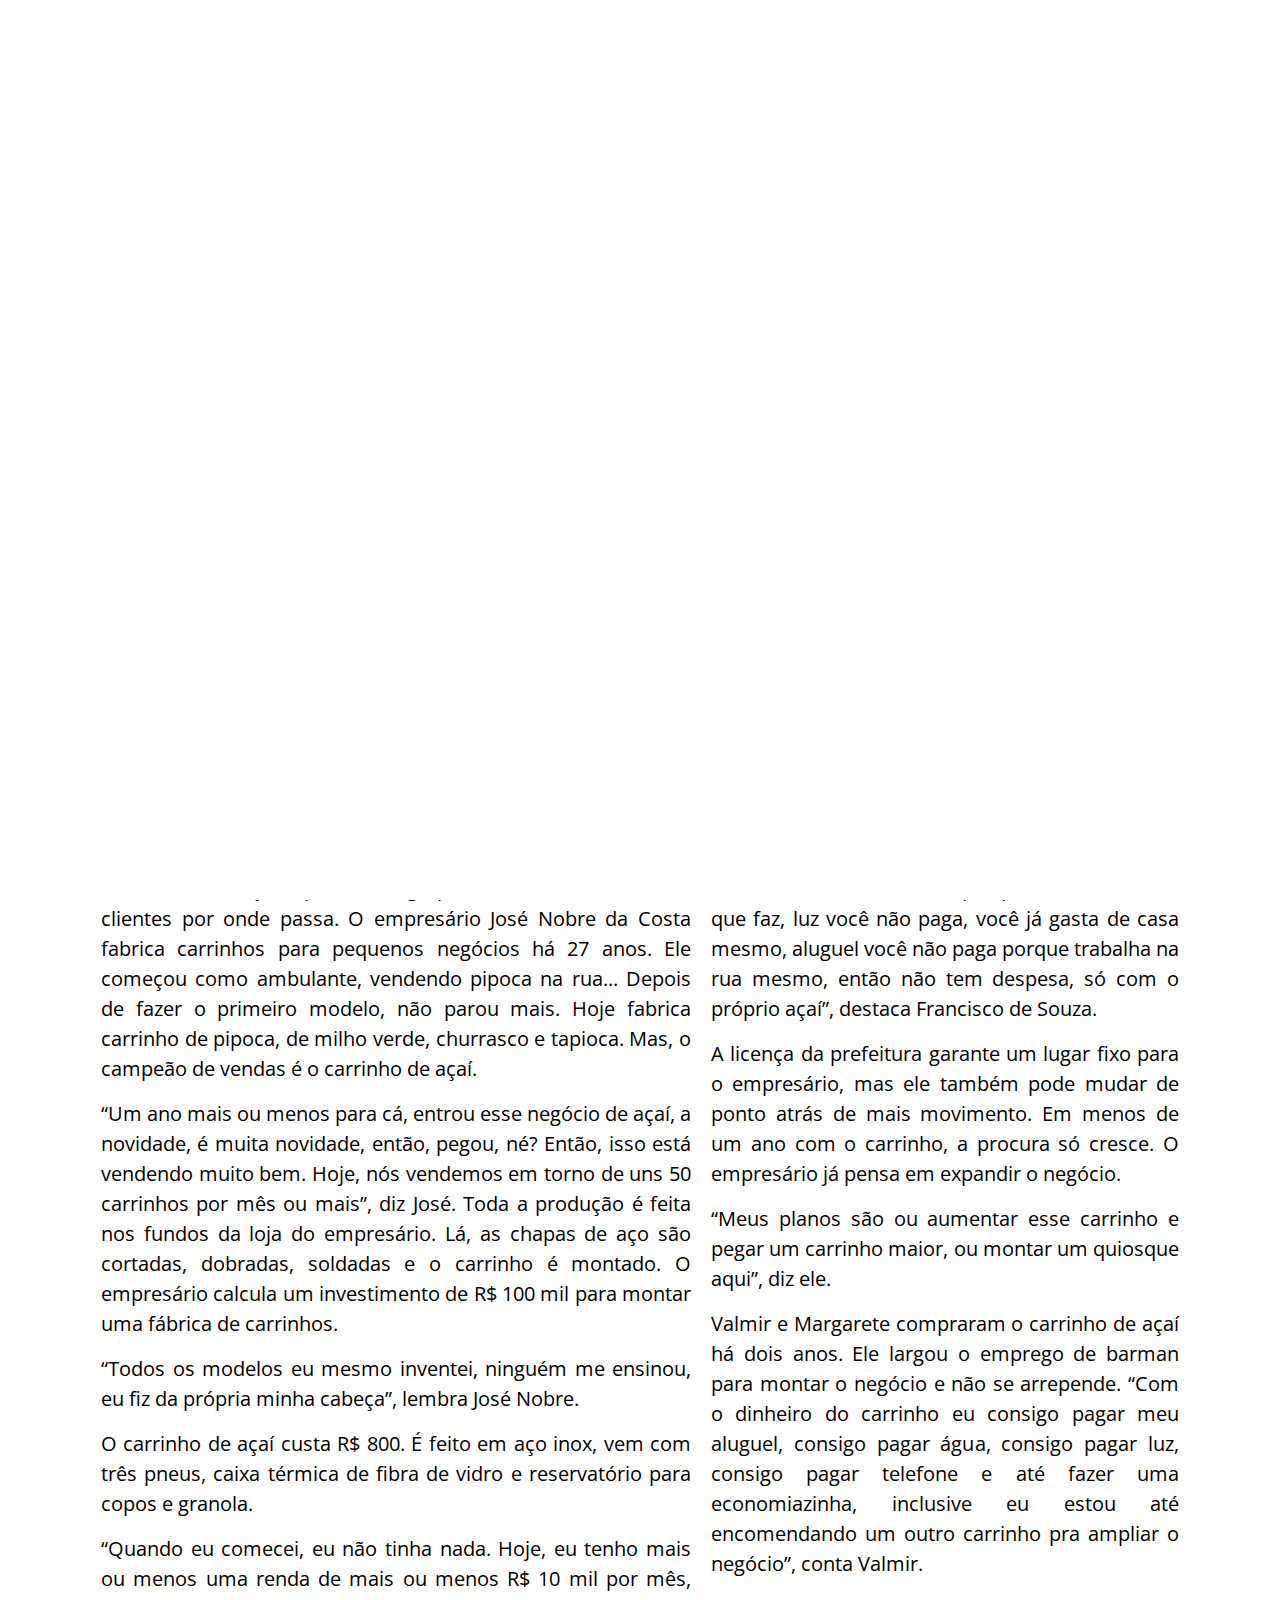
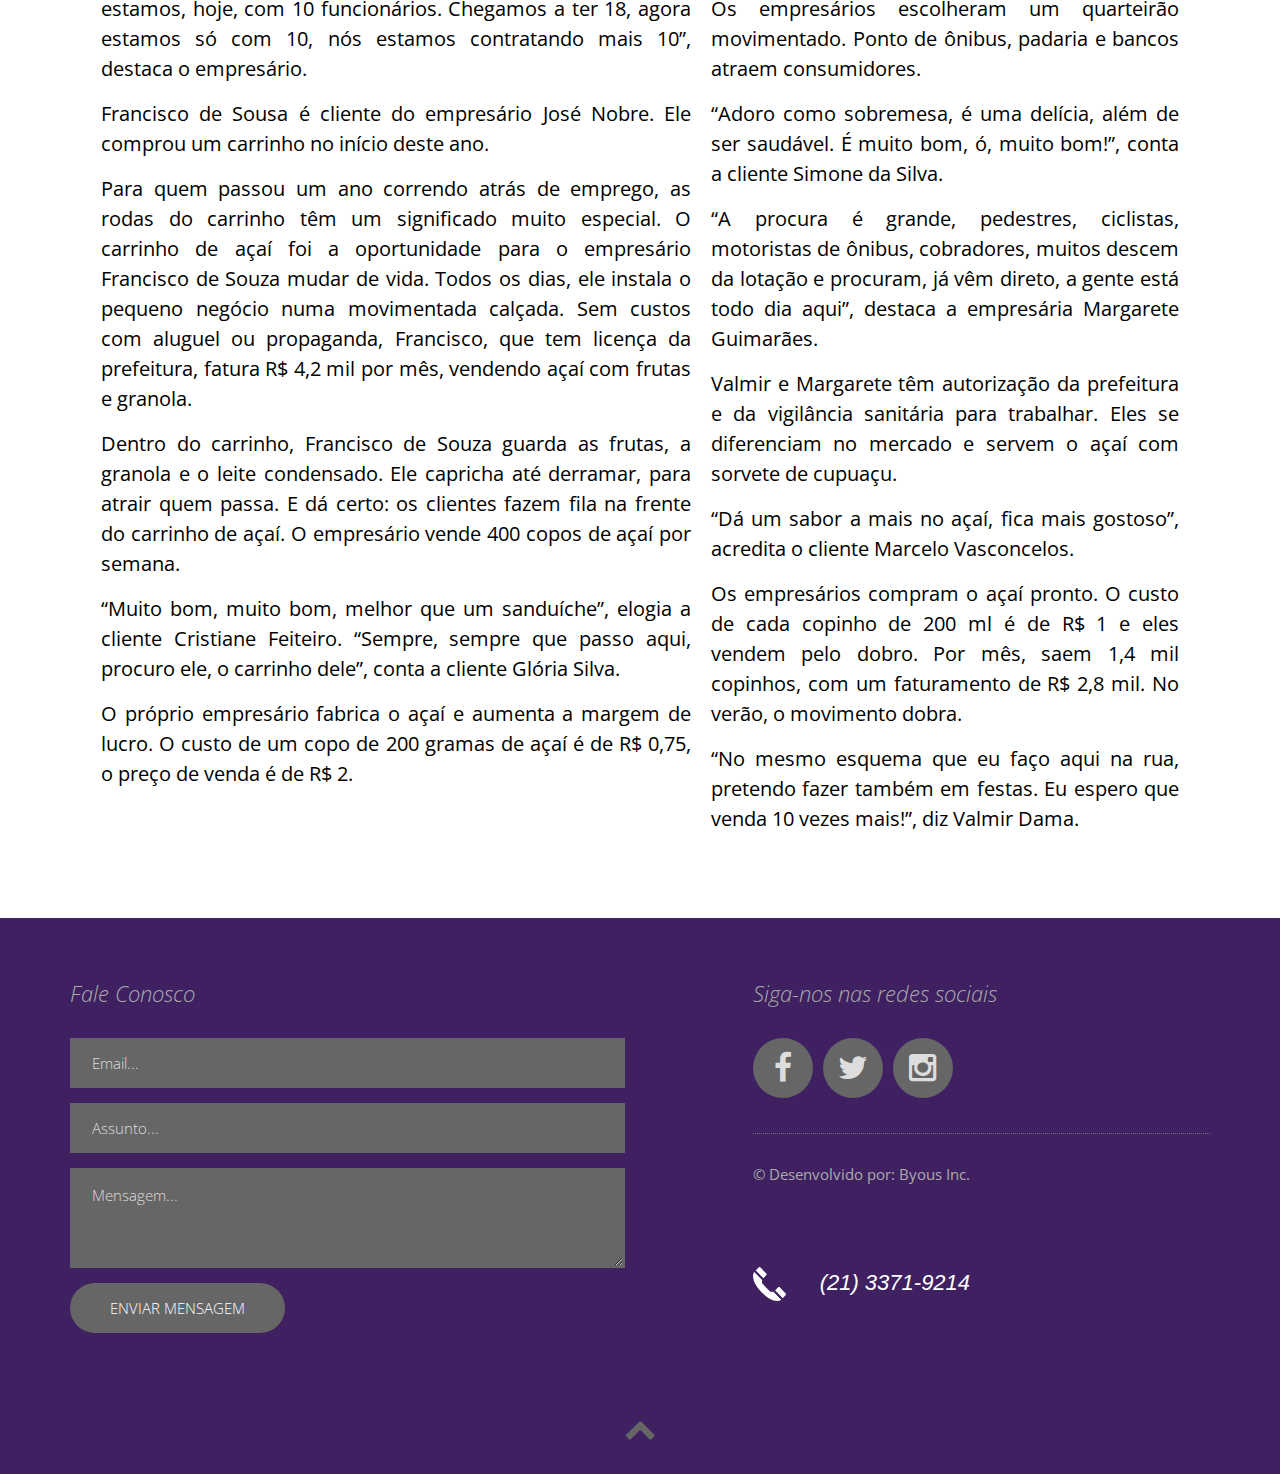
<file: news_carrinho.html>
<!DOCTYPE html>
<html lang="en">

<head>

    <meta charset="utf-8">
    <meta http-equiv="X-UA-Compatible" content="IE=edge">
    <meta name="viewport" content="width=device-width, initial-scale=1">
    <title>Lokos por Açaí</title>

    <!-- CSS -->
    <link rel="stylesheet" href="https://fonts.googleapis.com/css?family=Open+Sans:400,300,300italic,600">
    <link rel="stylesheet" href="assets/bootstrap/css/bootstrap.min.css">
    <link rel="stylesheet" href="assets/font-awesome/css/font-awesome.min.css">
    <link rel="stylesheet" href="assets/css/animate.css">
    <link rel="stylesheet" href="assets/css/form-elements.css">
    <link rel="stylesheet" href="assets/css/style.css">
    <link rel="stylesheet" href="assets/css/media-queries.css">
    <style type="text/css">

        p {color: black; text-align: justify;}
        h1 { font-family: 'Bauhaus 93'; color: #3f2161}
        h2 { font-family: 'Bauhaus 93'; color: #3f2161}
        h3 {color: #3f2161;}
        h4 {color: #3f2161; text-align: center;}

        .carousel-indicators .active {
            background-color: #3f2161;
        }
        .corborda li {
            border: 1px solid #3f2161;
        }

    </style>



    <style>
        .thumbnails {
            max-width: 40%;
        }

        .italic { font-style: italic; }
        .small { font-size: 0.8em; }

        /** LIGHTBOX MARKUP **/

        .lightbox {
            /** Default lightbox to hidden */
            display: none;

            /** Position and style */
            position: fixed;
            z-index: 999;
            width: 100%;
            height: 100%;
            text-align: center;
            top: 0;
            left: 0;
            background: rgba(20, 30, 0, 0.8);
        }

        .lightbox img {
            /** Pad the lightbox image */
            max-width: 90%;
            max-height: 80%;
            margin-top: 2%;
        }

        .lightbox:target {
            /** Remove default browser outline */
            outline: none;

            /** Unhide lightbox **/
            display: block;
        }
    </style>



    <style>
        * {margin:0; padding: 0;}
        html, body {height:100%;}

        /** formata elementos que tem backgrounds parallax **/

        .bgParallax {

            color:#FFF;
            margin: 0 auto;
            width: 100%;
            max-width: 1920px;
            position: relative;
            min-height: 50%;

            background-position: 50% 0;
            background-repeat: no-repeat;
            background-attachment: fixed;
        }

        /* Define backgrounds dos divs */
        #quemsomos {
            background-image: url(assets/img/backgrounds/fundo-branco.png);
            min-height: 10%;
        }
        #missao {
            background-image: url(assets/img/backgrounds/açai.png);

        }

        #teste {
            background-image: url(assets/img/backgrounds/fundo-branco.png);
            min-height: 10%;
        }

        /** Formata o article que vai o texto **/
        .bgParallax article {
            width: 70%;
            text-align: center;
            margin:0 auto;
            padding:20% 0 0;
        }

        /** formata texto **/
        article h1 {font-size:40px;}
        article p {line-height: 30px; font-size:20px; margin-top:15px;}
        article p a {color:#FFF; text-decoration:none; font-size:30px;}

        @media (max-width: 767px) {
            .page-header, .control-box {
                text-align: center;
            }
        }
        @media (max-width: 479px) {
            .caption {
                word-break: break-all;
            }
        }
        .thumbnails li> .fff .caption {
            background:#fff !important;
            padding:10px
        }
        .page-header h3 {
            line-height: 0.88rem;
            color: #000;
        }

        ul.thumbnails {
            margin-bottom: 0px;
        }
        li { list-style-type:none;}

        ::selection { background: #ff5e99; color: #FFFFFF; text-shadow: 0; }
        ::-moz-selection { background: #ff5e99; color: #FFFFFF; }

        a {
            -webkit-transition: all 150ms ease;
            -moz-transition: all 150ms ease;
            -ms-transition: all 150ms ease;
            -o-transition: all 150ms ease;
            transition: all 150ms ease;
        }

        a:hover {
            -ms-filter: "progid:DXImageTransform.Microsoft.Alpha(Opacity=50)"; /* IE 8 */
            filter: alpha(opacity=50); /* IE7 */
            opacity: 0.6;
            text-decoration: none;
        }

    </style>



    <style type="text/css">

        @media (max-width: 389px){
            .espaço{margin-top: 15%}
        }
        @media (max-width: 1024px) {
            .navCor{
                background-color: #3f2161;
            }
            .escolhaMenu{
                margin-left: 30%;
            }
        }
        @media (min-width: 1025px) {
            .navCor{
                background-color: transparent;
            }
            .navImage{
                background-image: url('Imagens/Menu/menu_logo.png');
                padding-bottom: 6%;
            }
        }
    </style>
    <style type="text/css">
        *{ /*Formata todos os elementos da página*/
            padding:0px; /*espaço entre a borda e o conteúdo do elemento*/
            margin:0px; /*espaço entre a borda e os elementos externos*/
        }

        #meio{
            width: 100%; /*largura*/
            height: 80%;; /*altura*/
        }
        #lateral{
            float:right; /*define que o elemento deve flutuar à direita*/
            padding: 10px; /*espaço entre a borda e o conteúdo do elemento*/
            width: 40%; /*largura*/
            margin-right: 5%;
        }
        #conteudo{
            padding: 10px; /*espaço entre a borda e o conteúdo do elemento*/
            width: 50%; /*largura*/
            float:left; /*define que o elemento deve flutuar à esquerda*/
            margin-left: 5%;
            color: black;
        }
        aside p {line-height: 30px; font-size:20px; margin-top:15px;}

    </style>

    <!-- HTML5 Shim and Respond.js IE8 support of HTML5 elements and media queries -->
    <!-- WARNING: Respond.js doesn't work if you view the page via file:// -->
    <!--[if lt IE 9]>
    <script src="https://ajax.googleapis.com/ajax/libs/jquery/2.1.0/jquery.min.js"></script>

    <script src="https://oss.maxcdn.com/libs/html5shiv/3.7.0/html5shiv.js"></script>
    <script src="https://oss.maxcdn.com/libs/respond.js/1.4.2/respond.min.js"></script>
    <![endif]-->

    <!-- Favicon and touch icons -->
    <link rel="icon" type="image/png" href="Imagens/Logo/fruta.png" />
    <link rel="apple-touch-icon-precomposed" sizes="144x144" href="assets/ico/apple-touch-icon-144-precomposed.png">
    <link rel="apple-touch-icon-precomposed" sizes="114x114" href="assets/ico/apple-touch-icon-114-precomposed.png">
    <link rel="apple-touch-icon-precomposed" sizes="72x72" href="assets/ico/apple-touch-icon-72-precomposed.png">
    <link rel="apple-touch-icon-precomposed" href="assets/ico/apple-touch-icon-57-precomposed.png">

</head>

<body>

<!-- Loader -->
<div class="loader">
    <div class="loader-img"></div>
</div>

<!-- Top menu -->
<nav style=" background-size: 100%; background-repeat: no-repeat" class="navbar navImage navCor navbar-inverse navbar-fixed-top" role="navigation" id="navbar">
    <div class="container-fluid navCor">
        <div class="navbar-header navCor">
            <button type="button" class="navbar-toggle collapsed" data-toggle="collapse" data-target="#top-navbar-1">
                <span class="sr-only">Menu de Navegação</span>
                <span class="icon-bar"></span>
                <span class="icon-bar"></span>
                <span class="icon-bar"></span>
            </button>
        </div>

        <!-- Collect the nav links, forms, and other content for toggling -->
        <div class="collapse navbar-collapse escolhaMenu pull-right" id="top-navbar-1">
            <ul style="font-family: 'Bauhaus 93'; font-size: 110%; color: #2aabd2" class="nav navbar-nav">
                <li><a  href="index.html">Home</a></li>
                <li><a  class="scroll-link" href="#footer">Contato</a></li>
            </ul>



            <!--<div class="navbar-text navbar-right">
                <a href="#"><i class="fa fa-facebook"></i></a>
                <a href="#"><i class="fa fa-dribbble"></i></a>
                <a href="#"><i class="fa fa-twitter"></i></a>
                <a href="#"><i class="fa fa-instagram"></i></a>
                <a href="#"><i class="fa fa-pinterest"></i></a>
            </div>-->
        </div>
    </div>
</nav>

<!-- Top content -->
<div class="top-content navMenu">

    <!-- Carrousel -->

    <div class="container-fluid">
        <div class="row">

            <div id="carousel-example-generic" class="carousel slide espaço" data-ride="carousel">

                <!-- Indicators -->
                <ol class="left carousel-indicators">
                    <li data-target="#carousel-example-generic" data-slide-to="0" class="active"></li>
                    <li data-target="#carousel-example-generic" data-slide-to="1"></li>
                    <li data-target="#carousel-example-generic" data-slide-to="2"></li>
                    <li data-target="#carousel-example-generic" data-slide-to="3"></li>
                </ol>

                <!-- Wrapper for slides -->
                <div style="margin-top: 5%; max-height: 1080px" class="carousel-inner" >
                    <div class="item active">
                        <img src="Imagens/Banners/banner_premim.png" alt="...">
                    </div>

                    <div class="item">
                        <img src="Imagens/Banners/banner_qualidade.png" alt="...">
                    </div>

                    <div class="item">
                        <img src="Imagens/Banners/banner_saude.png" alt="...">
                    </div>

                    <div class="item">
                        <img src="Imagens/Banners/banner_paulo.png" alt="...">
                    </div>
                </div>

                <!-- Controls -->
                <a class="left carousel-control" href="#carousel-example-generic" data-slide="prev">
                    <span class="glyphicon glyphicon-chevron-left"></span>
                </a>

                <a class="right carousel-control" href="#carousel-example-generic" data-slide="next">
                    <span class="glyphicon glyphicon-chevron-right"></span>
                </a>

            </div>
        </div>

    </div>
    <!-- FIM Carrousel -->
    <div class="container-fluid" style="background-image: url(Imagens/Menu/basereta.jpg);">
        <br>
    </div>


</div>

<div class="container-fluid">
<img src="Imagens/Menu/base.gif" class="center" style=" object-position: center;">
<h2>Carrinho de açaí é um pequeno mas lucrativo negócio</h2>
</div>


    <div class="container-fluid">
    <div class="col-sm-12 more-services-box wow fadeInLeft">
        <section id="meio">

            <article id="conteudo">
                <p>O carrinho de açaí é prático, exige pouco investimento e atrai clientes por onde passa. O empresário José Nobre da Costa fabrica carrinhos para pequenos
                    negócios há 27 anos. Ele começou como ambulante, vendendo pipoca na rua...
                    Depois de fazer o primeiro modelo, não parou mais. Hoje fabrica carrinho de pipoca, de milho verde, churrasco e tapioca. Mas,
                    o campeão de vendas é o carrinho de açaí.</p>


                <p>“Um ano mais ou menos para cá, entrou esse negócio de açaí, a novidade, é muita novidade, então, pegou, né? Então, isso está vendendo muito bem.
                    Hoje, nós vendemos em torno de uns 50 carrinhos por mês ou mais”, diz José.
                    Toda a produção é feita nos fundos da loja do empresário. Lá, as chapas de aço são cortadas, dobradas, soldadas e o carrinho é montado.
                    O empresário calcula um investimento de R$ 100 mil para montar uma fábrica de carrinhos.</p>

                <p>“Todos os modelos eu mesmo inventei, ninguém me ensinou, eu fiz da própria minha cabeça”, lembra José Nobre. </p>


                <p>O carrinho de açaí custa R$ 800. É feito em aço inox, vem com três pneus, caixa térmica de fibra de vidro e reservatório para copos e granola. </p>

                <p>“Quando eu comecei, eu não tinha nada. Hoje, eu tenho mais ou menos uma renda de mais ou menos R$ 10 mil por mês, estamos, hoje, com 10 funcionários.
                    Chegamos a ter 18, agora estamos só com 10, nós estamos contratando mais 10”, destaca o empresário.</p>

                <p>Francisco de Sousa é cliente do empresário José Nobre. Ele comprou um carrinho no início deste ano.</p>

                <p>Para quem passou um ano correndo atrás de emprego, as rodas do carrinho têm um significado muito especial. O carrinho de açaí foi a oportunidade para o
                    empresário Francisco de Souza mudar de vida. Todos os dias, ele instala o pequeno negócio numa movimentada calçada. Sem custos com aluguel ou propaganda,
                    Francisco, que tem licença da prefeitura, fatura R$ 4,2 mil por mês, vendendo açaí com frutas e granola. </p>

                <p>Dentro do carrinho, Francisco de Souza guarda as frutas, a granola e o leite condensado. Ele capricha até derramar, para atrair quem passa.
                    E dá certo: os clientes fazem fila na frente do carrinho de açaí. O empresário vende 400 copos de açaí por semana.</p>


                <p>“Muito bom, muito bom, melhor que um sanduíche”, elogia a cliente Cristiane Feiteiro.
                    “Sempre, sempre que passo aqui, procuro ele, o carrinho dele”, conta a cliente Glória Silva. </p>
                <p>O próprio empresário fabrica o açaí e aumenta a margem de lucro. O custo de um copo de 200 gramas de açaí é de R$ 0,75, o preço de venda é de R$ 2. </p>




            </article>

            <aside id="lateral">

                <p>“A mão de obra não tem porque é você mesmo que faz, luz você não paga, você já gasta de casa mesmo, aluguel você não paga porque trabalha na rua mesmo,
                    então não tem despesa, só com o próprio açaí”, destaca Francisco de Souza.</p>


                <p>A licença da prefeitura garante um lugar fixo para o empresário, mas ele também pode mudar de ponto atrás de mais movimento. Em menos de um ano com o
                    carrinho, a procura só cresce. O empresário já pensa em expandir o negócio. </p>

                <p>“Meus planos são ou aumentar esse carrinho e pegar um carrinho maior, ou montar um quiosque aqui”, diz ele. </p>

                <p>Valmir e Margarete compraram o carrinho de açaí há dois anos. Ele largou o emprego de barman para montar o negócio e não se arrepende. “Com o dinheiro
                    do carrinho eu consigo pagar meu aluguel, consigo pagar água, consigo pagar luz, consigo pagar telefone e até fazer uma economiazinha, inclusive eu estou
                    até encomendando um outro carrinho pra ampliar o negócio”, conta Valmir. </p>

                <p>Os empresários escolheram um quarteirão movimentado. Ponto de ônibus, padaria e bancos atraem consumidores. </p>

                <p>“Adoro como sobremesa, é uma delícia, além de ser saudável. É muito bom, ó, muito bom!”, conta a cliente Simone da Silva.</p>

                <p>“A procura é grande, pedestres, ciclistas, motoristas de ônibus, cobradores, muitos descem da lotação e procuram, já vêm direto, a gente está todo dia aqui”,
                    destaca a empresária Margarete Guimarães. </p>

                <p>Valmir e Margarete têm autorização da prefeitura e da vigilância sanitária para trabalhar. Eles se diferenciam no mercado e servem o açaí com sorvete de cupuaçu.</p>

                <p>“Dá um sabor a mais no açaí, fica mais gostoso”, acredita o cliente Marcelo Vasconcelos. </p>

                <p>Os empresários compram o açaí pronto. O custo de cada copinho de 200 ml é de R$ 1 e eles vendem pelo dobro. Por mês, saem 1,4 mil copinhos, com um faturamento
                    de R$ 2,8 mil. No verão, o movimento dobra. </p>

                <p>“No mesmo esquema que eu faço aqui na rua, pretendo fazer também em festas. Eu espero que venda 10 vezes mais!”, diz Valmir Dama.</p>
            </aside>

        </section>

    </div>

</div>

<!-- Footer -->
<footer class="footer-container" style="background-color: #3f2161; margin-top: 5%;">
    <div class="container">
        <div class="row">

            <div class="col-sm-6 footer-left">
                <h3>Fale Conosco</h3>
                <div class="contact-form">
                    <form role="form" action="assets/contact.php" method="post">
                        <div class="form-group">
                            <label class="sr-only" for="contact-email">Email</label>
                            <input type="text" name="email" placeholder="Email..." class="contact-email form-control" id="contact-email">
                        </div>
                        <div class="form-group">
                            <label class="sr-only" for="contact-subject">Assunto..</label>
                            <input type="text" name="subject" placeholder="Assunto..." class="contact-subject form-control" id="contact-subject">
                        </div>
                        <div class="form-group">
                            <label class="sr-only" for="contact-message">Mensagem..</label>
                            <textarea name="message" placeholder="Mensagem..." class="contact-message form-control" id="contact-message"></textarea>
                        </div>
                        <button  type="submit" class="btn"  >Enviar Mensagem</button>
                    </form>
                </div>
            </div>

            <div class="col-sm-5 col-sm-offset-1 footer-right">
                <h3>Siga-nos nas redes sociais</h3>
                <div class="footer-social">
                    <a href="#"><i class="fa fa-facebook"></i></a>

                    <a href="#"><i class="fa fa-twitter"></i></a>
                    <a href="#"><i class="fa fa-instagram"></i></a>

                </div>
                <div class="footer-copyright">
                    &copy; Desenvolvido por: Byous Inc. <br>
                </div>
            </div>
            <div class="col-sm-5 col-sm-offset-1 footer-right" style="padding-top: 05%; ">
                <div class="row">
                    <div class="col-sm-9">
                        <h3 style="color: white;font-family: Arial, Helvetica, sans-serif;">
                            <img src="Imagens/IconesGeral/telefone2.png" width="20%" height="20%" style="padding-right: 10%">(21) 3371-9214</h3>
                    </div>
                </div>
            </div>

        </div>
    </div>

    <div class="container-fluid" >
        <div class="row">
            <div class="col-sm-12 footer-bottom" style="background-color: #3f2161">
                <a class="scroll-link" href="#top-content"><i class="fa fa-chevron-up"></i></a>
            </div>
        </div>
    </div>
</footer>



<!-- Javascript -->
<script src="assets/js/jquery-1.11.1.min.js"></script>
<script src="assets/bootstrap/js/bootstrap.min.js"></script>
<script src="assets/js/jquery.backstretch.min.js"></script>
<script src="assets/js/wow.min.js"></script>
<script src="assets/js/retina-1.1.0.min.js"></script>
<script src="assets/js/waypoints.min.js"></script>
<script src="assets/js/scripts.js"></script>

<script type="text/javascript">
    $('div.bgParallax').each(function(){
        var $obj = $(this);

        $(window).scroll(function() {
            var yPos = -($(window).scrollTop() / $obj.data('speed'));

            var bgpos = '50% '+ yPos + 'px';

            $obj.css('background-position', bgpos );

        });
    });
</script>

<!--[if lt IE 10]>
<script src="assets/js/placeholder.js"></script>
<![endif]-->

</body>

</html>
</file>
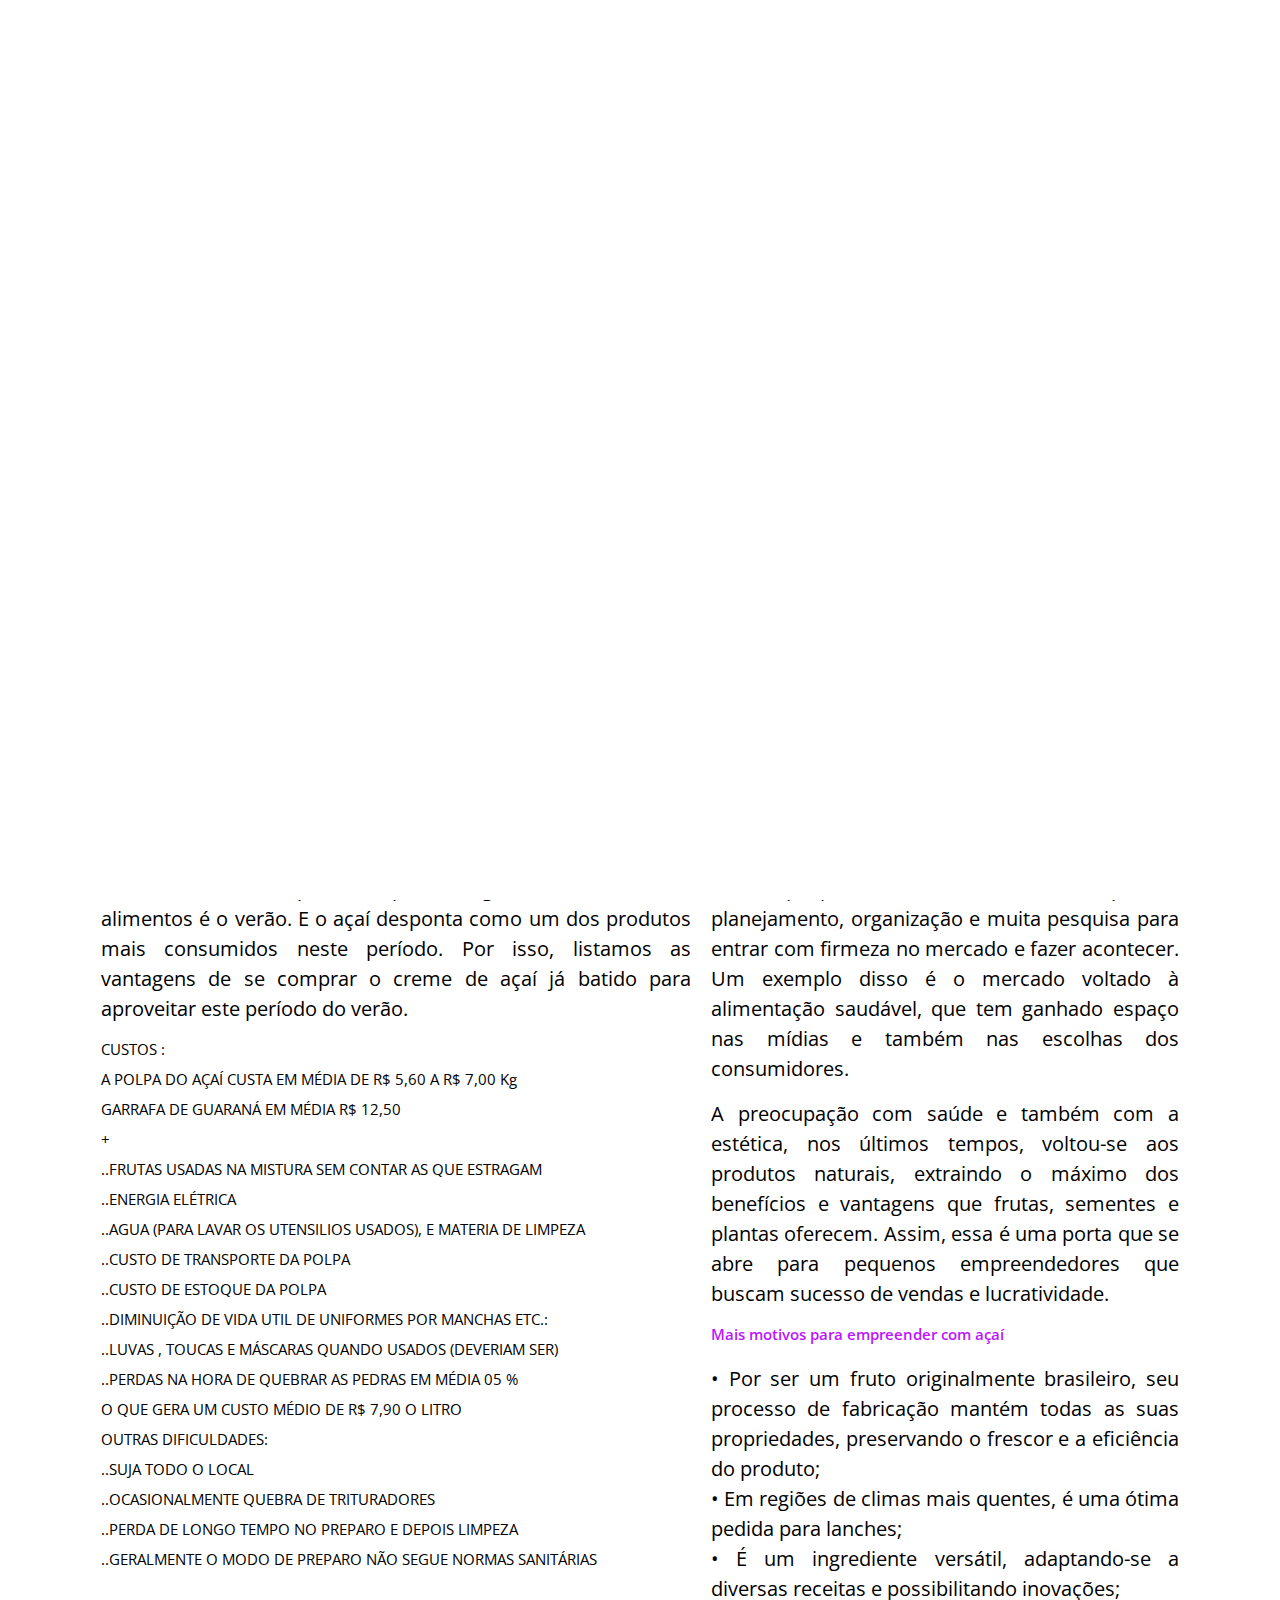
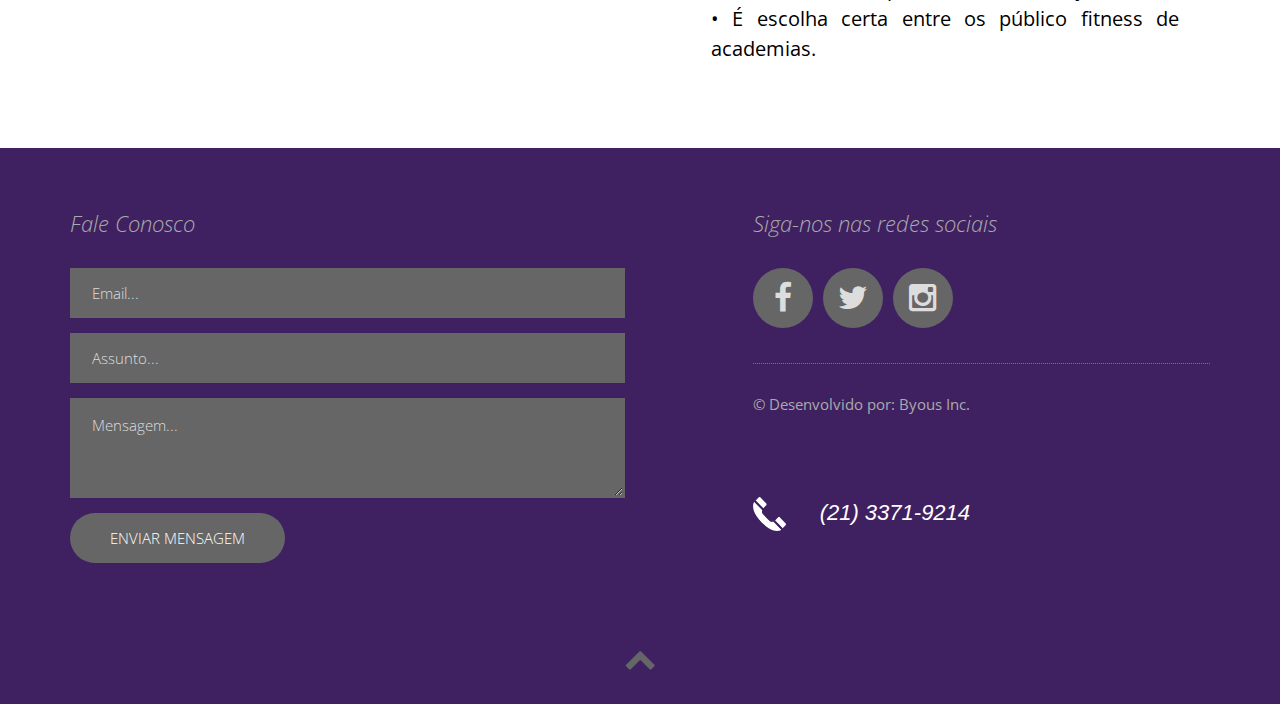
<file: news_creme.html>
<!DOCTYPE html>
<html lang="en">

<head>

    <meta charset="utf-8">
    <meta http-equiv="X-UA-Compatible" content="IE=edge">
    <meta name="viewport" content="width=device-width, initial-scale=1">
    <title>Lokos por Açaí</title>

    <!-- CSS -->
    <link rel="stylesheet" href="https://fonts.googleapis.com/css?family=Open+Sans:400,300,300italic,600">
    <link rel="stylesheet" href="assets/bootstrap/css/bootstrap.min.css">
    <link rel="stylesheet" href="assets/font-awesome/css/font-awesome.min.css">
    <link rel="stylesheet" href="assets/css/animate.css">
    <link rel="stylesheet" href="assets/css/form-elements.css">
    <link rel="stylesheet" href="assets/css/style.css">
    <link rel="stylesheet" href="assets/css/media-queries.css">
    <style type="text/css">

        p {color: black; text-align: justify;}
        h1 { font-family: 'Bauhaus 93'; color: #3f2161}
        h2 { font-family: 'Bauhaus 93'; color: #3f2161}
        h3 {color: #3f2161;}
        h4 {color: #3f2161; text-align: center;}

        .carousel-indicators .active {
            background-color: #3f2161;
        }
        .corborda li {
            border: 1px solid #3f2161;
        }

    </style>



    <style>
        .thumbnails {
            max-width: 40%;
        }

        .italic { font-style: italic; }
        .small { font-size: 0.8em; }

        /** LIGHTBOX MARKUP **/

        .lightbox {
            /** Default lightbox to hidden */
            display: none;

            /** Position and style */
            position: fixed;
            z-index: 999;
            width: 100%;
            height: 100%;
            text-align: center;
            top: 0;
            left: 0;
            background: rgba(20, 30, 0, 0.8);
        }

        .lightbox img {
            /** Pad the lightbox image */
            max-width: 90%;
            max-height: 80%;
            margin-top: 2%;
        }

        .lightbox:target {
            /** Remove default browser outline */
            outline: none;

            /** Unhide lightbox **/
            display: block;
        }
    </style>



    <style>
        * {margin:0; padding: 0;}
        html, body {height:100%;}

        /** formata elementos que tem backgrounds parallax **/

        .bgParallax {

            color:#FFF;
            margin: 0 auto;
            width: 100%;
            max-width: 1920px;
            position: relative;
            min-height: 50%;

            background-position: 50% 0;
            background-repeat: no-repeat;
            background-attachment: fixed;
        }

        /* Define backgrounds dos divs */
        #quemsomos {
            background-image: url(assets/img/backgrounds/fundo-branco.png);
            min-height: 10%;
        }
        #missao {
            background-image: url(assets/img/backgrounds/açai.png);

        }

        #teste {
            background-image: url(assets/img/backgrounds/fundo-branco.png);
            min-height: 10%;
        }

        /** Formata o article que vai o texto **/
        .bgParallax article {
            width: 70%;
            text-align: center;
            margin:0 auto;
            padding:20% 0 0;
        }

        /** formata texto **/
        article h1 {font-size:40px;}
        article p {line-height: 30px; font-size:20px; margin-top:15px;}
        article p a {color:#FFF; text-decoration:none; font-size:30px;}

        @media (max-width: 767px) {
            .page-header, .control-box {
                text-align: center;
            }
        }
        @media (max-width: 479px) {
            .caption {
                word-break: break-all;
            }
        }
        .thumbnails li> .fff .caption {
            background:#fff !important;
            padding:10px
        }
        .page-header h3 {
            line-height: 0.88rem;
            color: #000;
        }

        ul.thumbnails {
            margin-bottom: 0px;
        }
        li { list-style-type:none;}

        ::selection { background: #ff5e99; color: #FFFFFF; text-shadow: 0; }
        ::-moz-selection { background: #ff5e99; color: #FFFFFF; }

        a {
            -webkit-transition: all 150ms ease;
            -moz-transition: all 150ms ease;
            -ms-transition: all 150ms ease;
            -o-transition: all 150ms ease;
            transition: all 150ms ease;
        }

        a:hover {
            -ms-filter: "progid:DXImageTransform.Microsoft.Alpha(Opacity=50)"; /* IE 8 */
            filter: alpha(opacity=50); /* IE7 */
            opacity: 0.6;
            text-decoration: none;
        }

    </style>



    <style type="text/css">

        @media (max-width: 389px){
            .espaço{margin-top: 15%}
        }
        @media (max-width: 1024px) {
            .navCor{
                background-color: #3f2161;
            }
            .escolhaMenu{
                margin-left: 30%;
            }
        }
        @media (min-width: 1025px) {
            .navCor{
                background-color: transparent;
            }
            .navImage{
                background-image: url('Imagens/Menu/menu_logo.png');
                padding-bottom: 6%;
            }
        }
    </style>
    <style type="text/css">
        *{ /*Formata todos os elementos da página*/
            padding:0px; /*espaço entre a borda e o conteúdo do elemento*/
            margin:0px; /*espaço entre a borda e os elementos externos*/
        }

        #meio{
            width: 100%; /*largura*/
            height: 80%;; /*altura*/
        }
        #lateral{
            float:right; /*define que o elemento deve flutuar à direita*/
            padding: 10px; /*espaço entre a borda e o conteúdo do elemento*/
            width: 40%; /*largura*/
            margin-right: 5%;
        }
        #conteudo{
            padding: 10px; /*espaço entre a borda e o conteúdo do elemento*/
            width: 50%; /*largura*/
            float:left; /*define que o elemento deve flutuar à esquerda*/
            margin-left: 5%;
            color: black;
        }
        aside p {line-height: 30px; font-size:20px; margin-top:15px;}

    </style>

    <!-- HTML5 Shim and Respond.js IE8 support of HTML5 elements and media queries -->
    <!-- WARNING: Respond.js doesn't work if you view the page via file:// -->
    <!--[if lt IE 9]>
    <script src="https://ajax.googleapis.com/ajax/libs/jquery/2.1.0/jquery.min.js"></script>

    <script src="https://oss.maxcdn.com/libs/html5shiv/3.7.0/html5shiv.js"></script>
    <script src="https://oss.maxcdn.com/libs/respond.js/1.4.2/respond.min.js"></script>
    <![endif]-->

    <!-- Favicon and touch icons -->
    <link rel="icon" type="image/png" href="Imagens/Logo/fruta.png" />
    <link rel="apple-touch-icon-precomposed" sizes="144x144" href="assets/ico/apple-touch-icon-144-precomposed.png">
    <link rel="apple-touch-icon-precomposed" sizes="114x114" href="assets/ico/apple-touch-icon-114-precomposed.png">
    <link rel="apple-touch-icon-precomposed" sizes="72x72" href="assets/ico/apple-touch-icon-72-precomposed.png">
    <link rel="apple-touch-icon-precomposed" href="assets/ico/apple-touch-icon-57-precomposed.png">

</head>

<body>

<!-- Loader -->
<div class="loader">
    <div class="loader-img"></div>
</div>

<!-- Top menu -->
<nav style=" background-size: 100%; background-repeat: no-repeat" class="navbar navImage navCor navbar-inverse navbar-fixed-top" role="navigation" id="navbar">
    <div class="container-fluid navCor">
        <div class="navbar-header navCor">
            <button type="button" class="navbar-toggle collapsed" data-toggle="collapse" data-target="#top-navbar-1">
                <span class="sr-only">Menu de Navegação</span>
                <span class="icon-bar"></span>
                <span class="icon-bar"></span>
                <span class="icon-bar"></span>
            </button>
        </div>

        <!-- Collect the nav links, forms, and other content for toggling -->
        <div class="collapse navbar-collapse escolhaMenu pull-right" id="top-navbar-1">
            <ul style="font-family: 'Bauhaus 93'; font-size: 110%; color: #2aabd2" class="nav navbar-nav">
                <li><a href="index.html">Home</a></li>
                <li><a class="scroll-link" href="#footer">Contato</a></li>
            </ul>
            <!--<div class="navbar-text navbar-right">
                <a href="#"><i class="fa fa-facebook"></i></a>
                <a href="#"><i class="fa fa-dribbble"></i></a>
                <a href="#"><i class="fa fa-twitter"></i></a>
                <a href="#"><i class="fa fa-instagram"></i></a>
                <a href="#"><i class="fa fa-pinterest"></i></a>
            </div>-->
        </div>
    </div>
</nav>

<!-- Top content -->
<div class="top-content navMenu">

    <!-- Carrousel -->

    <div class="container-fluid">
        <div class="row">

            <div id="carousel-example-generic" class="carousel slide espaço" data-ride="carousel">

                <!-- Indicators -->
                <ol class="left carousel-indicators">
                    <li data-target="#carousel-example-generic" data-slide-to="0" class="active"></li>
                    <li data-target="#carousel-example-generic" data-slide-to="1"></li>
                    <li data-target="#carousel-example-generic" data-slide-to="2"></li>
                    <li data-target="#carousel-example-generic" data-slide-to="3"></li>
                </ol>

                <!-- Wrapper for slides -->
                <div style="margin-top: 5%; max-height: 1080px" class="carousel-inner" >
                    <div class="item active">
                        <img src="Imagens/Banners/banner_premim.png" alt="...">
                    </div>

                    <div class="item">
                        <img src="Imagens/Banners/banner_qualidade.png" alt="...">
                    </div>

                    <div class="item">
                        <img src="Imagens/Banners/banner_saude.png" alt="...">
                    </div>

                    <div class="item">
                        <img src="Imagens/Banners/banner_paulo.png" alt="...">
                    </div>
                </div>

                <!-- Controls -->
                <a class="left carousel-control" href="#carousel-example-generic" data-slide="prev">
                    <span class="glyphicon glyphicon-chevron-left"></span>
                </a>

                <a class="right carousel-control" href="#carousel-example-generic" data-slide="next">
                    <span class="glyphicon glyphicon-chevron-right"></span>
                </a>

            </div>
        </div>

    </div>
    <!-- FIM Carrousel -->
    <div class="container-fluid" style="background-image: url(Imagens/Menu/basereta.jpg);">
        <br>
    </div>


</div>
<div class="container-fluid">
<img src="Imagens/Menu/base.gif" class="center" style=" object-position: center;">
<h2>Vantagens de se comprar o Creme de Açaí para comercialização</h2>
</div>

<div class="container-fluid">
    <div class="col-sm-12 more-services-box wow fadeInLeft">
        <section id="meio">

            <article id="conteudo">
                <p>Um dos melhores períodos para se ganhar dinheiro com alimentos é o verão. E o açaí desponta como um dos produtos mais consumidos neste período.
                    Por isso, listamos as vantagens de se comprar o creme de açaí já batido para aproveitar este período do verão.</p>


                CUSTOS : <br>
                A POLPA DO AÇAÍ CUSTA EM MÉDIA DE R$ 5,60 A R$ 7,00 Kg <br>
                GARRAFA DE GUARANÁ EM MÉDIA R$ 12,50<br>
                +<br>
                ..FRUTAS USADAS NA MISTURA SEM CONTAR AS QUE ESTRAGAM<br>
                ..ENERGIA ELÉTRICA<br>
                ..AGUA (PARA LAVAR OS UTENSILIOS USADOS), E MATERIA DE LIMPEZA<br>
                ..CUSTO DE TRANSPORTE DA POLPA<br>
                ..CUSTO DE ESTOQUE DA POLPA<br>
                ..DIMINUIÇÃO DE VIDA UTIL DE UNIFORMES POR MANCHAS ETC.:<br>
                ..LUVAS , TOUCAS E MÁSCARAS QUANDO USADOS (DEVERIAM SER)<br>
                ..PERDAS NA HORA DE QUEBRAR AS PEDRAS EM MÉDIA 05 %<br>
                O QUE GERA UM CUSTO MÉDIO DE R$ 7,90 O LITRO<br>
                OUTRAS DIFICULDADES:<br>
                ..SUJA TODO O LOCAL<br>
                ..OCASIONALMENTE QUEBRA DE TRITURADORES<br>
                ..PERDA DE LONGO TEMPO NO PREPARO E DEPOIS LIMPEZA<br>
                ..GERALMENTE O MODO DE PREPARO NÃO SEGUE NORMAS SANITÁRIAS<br>




            </article>

            <aside id="lateral">

                <p>É claro que para isso, de fato, acontecer, é preciso planejamento, organização e muita pesquisa para entrar com firmeza no mercado e fazer acontecer.
                    Um exemplo disso é o mercado voltado à alimentação saudável, que tem ganhado espaço nas mídias e também nas escolhas dos consumidores.</p>

                <p>A preocupação com saúde e também com a estética, nos últimos tempos, voltou-se aos produtos naturais, extraindo o máximo dos benefícios e
                    vantagens que frutas, sementes e plantas oferecem. Assim, essa é uma porta que se abre para pequenos empreendedores que buscam sucesso de vendas e
                    lucratividade.</p>

                <strong>Mais motivos para empreender com açaí</strong>
                <p>

                    • Por ser um fruto originalmente brasileiro, seu processo de fabricação mantém todas as suas propriedades, preservando o frescor e a eficiência do produto;<br>
                    • Em regiões de climas mais quentes, é uma ótima pedida para lanches;<br>
                    • É um ingrediente versátil, adaptando-se a diversas receitas e possibilitando inovações;<br>
                    • É escolha certa entre os público fitness de academias.</p>

            </aside>

        </section>

    </div>



</div>

<!-- Footer -->
<footer class="footer-container" style="background-color: #3f2161; margin-top: 5%;">
    <div class="container">
        <div class="row">

            <div class="col-sm-6 footer-left">
                <h3>Fale Conosco</h3>
                <div class="contact-form">
                    <form role="form" action="assets/contact.php" method="post">
                        <div class="form-group">
                            <label class="sr-only" for="contact-email">Email</label>
                            <input type="text" name="email" placeholder="Email..." class="contact-email form-control" id="contact-email">
                        </div>
                        <div class="form-group">
                            <label class="sr-only" for="contact-subject">Assunto..</label>
                            <input type="text" name="subject" placeholder="Assunto..." class="contact-subject form-control" id="contact-subject">
                        </div>
                        <div class="form-group">
                            <label class="sr-only" for="contact-message">Mensagem..</label>
                            <textarea name="message" placeholder="Mensagem..." class="contact-message form-control" id="contact-message"></textarea>
                        </div>
                        <button  type="submit" class="btn"  >Enviar Mensagem</button>
                    </form>
                </div>
            </div>

            <div class="col-sm-5 col-sm-offset-1 footer-right">
                <h3>Siga-nos nas redes sociais</h3>
                <div class="footer-social">
                    <a href="#"><i class="fa fa-facebook"></i></a>

                    <a href="#"><i class="fa fa-twitter"></i></a>
                    <a href="#"><i class="fa fa-instagram"></i></a>

                </div>
                <div class="footer-copyright">
                    &copy; Desenvolvido por: Byous Inc. <br>
                </div>
            </div>
            <div class="col-sm-5 col-sm-offset-1 footer-right" style="padding-top: 05%; ">
                <div class="row">
                    <div class="col-sm-9">
                        <h3 style="color: white;font-family: Arial, Helvetica, sans-serif;">
                            <img src="Imagens/IconesGeral/telefone2.png" width="20%" height="20%" style="padding-right: 10%">(21) 3371-9214</h3>
                    </div>
                </div>
            </div>

        </div>
    </div>

    <div class="container-fluid" >
        <div class="row">
            <div class="col-sm-12 footer-bottom" style="background-color: #3f2161">
                <a class="scroll-link" href="#top-content"><i class="fa fa-chevron-up"></i></a>
            </div>
        </div>
    </div>
</footer>



<!-- Javascript -->
<script src="assets/js/jquery-1.11.1.min.js"></script>
<script src="assets/bootstrap/js/bootstrap.min.js"></script>
<script src="assets/js/jquery.backstretch.min.js"></script>
<script src="assets/js/wow.min.js"></script>
<script src="assets/js/retina-1.1.0.min.js"></script>
<script src="assets/js/waypoints.min.js"></script>
<script src="assets/js/scripts.js"></script>

<script type="text/javascript">
    $('div.bgParallax').each(function(){
        var $obj = $(this);

        $(window).scroll(function() {
            var yPos = -($(window).scrollTop() / $obj.data('speed'));

            var bgpos = '50% '+ yPos + 'px';

            $obj.css('background-position', bgpos );

        });
    });
</script>

<!--[if lt IE 10]>
<script src="assets/js/placeholder.js"></script>
<![endif]-->

</body>

</html>
</file>
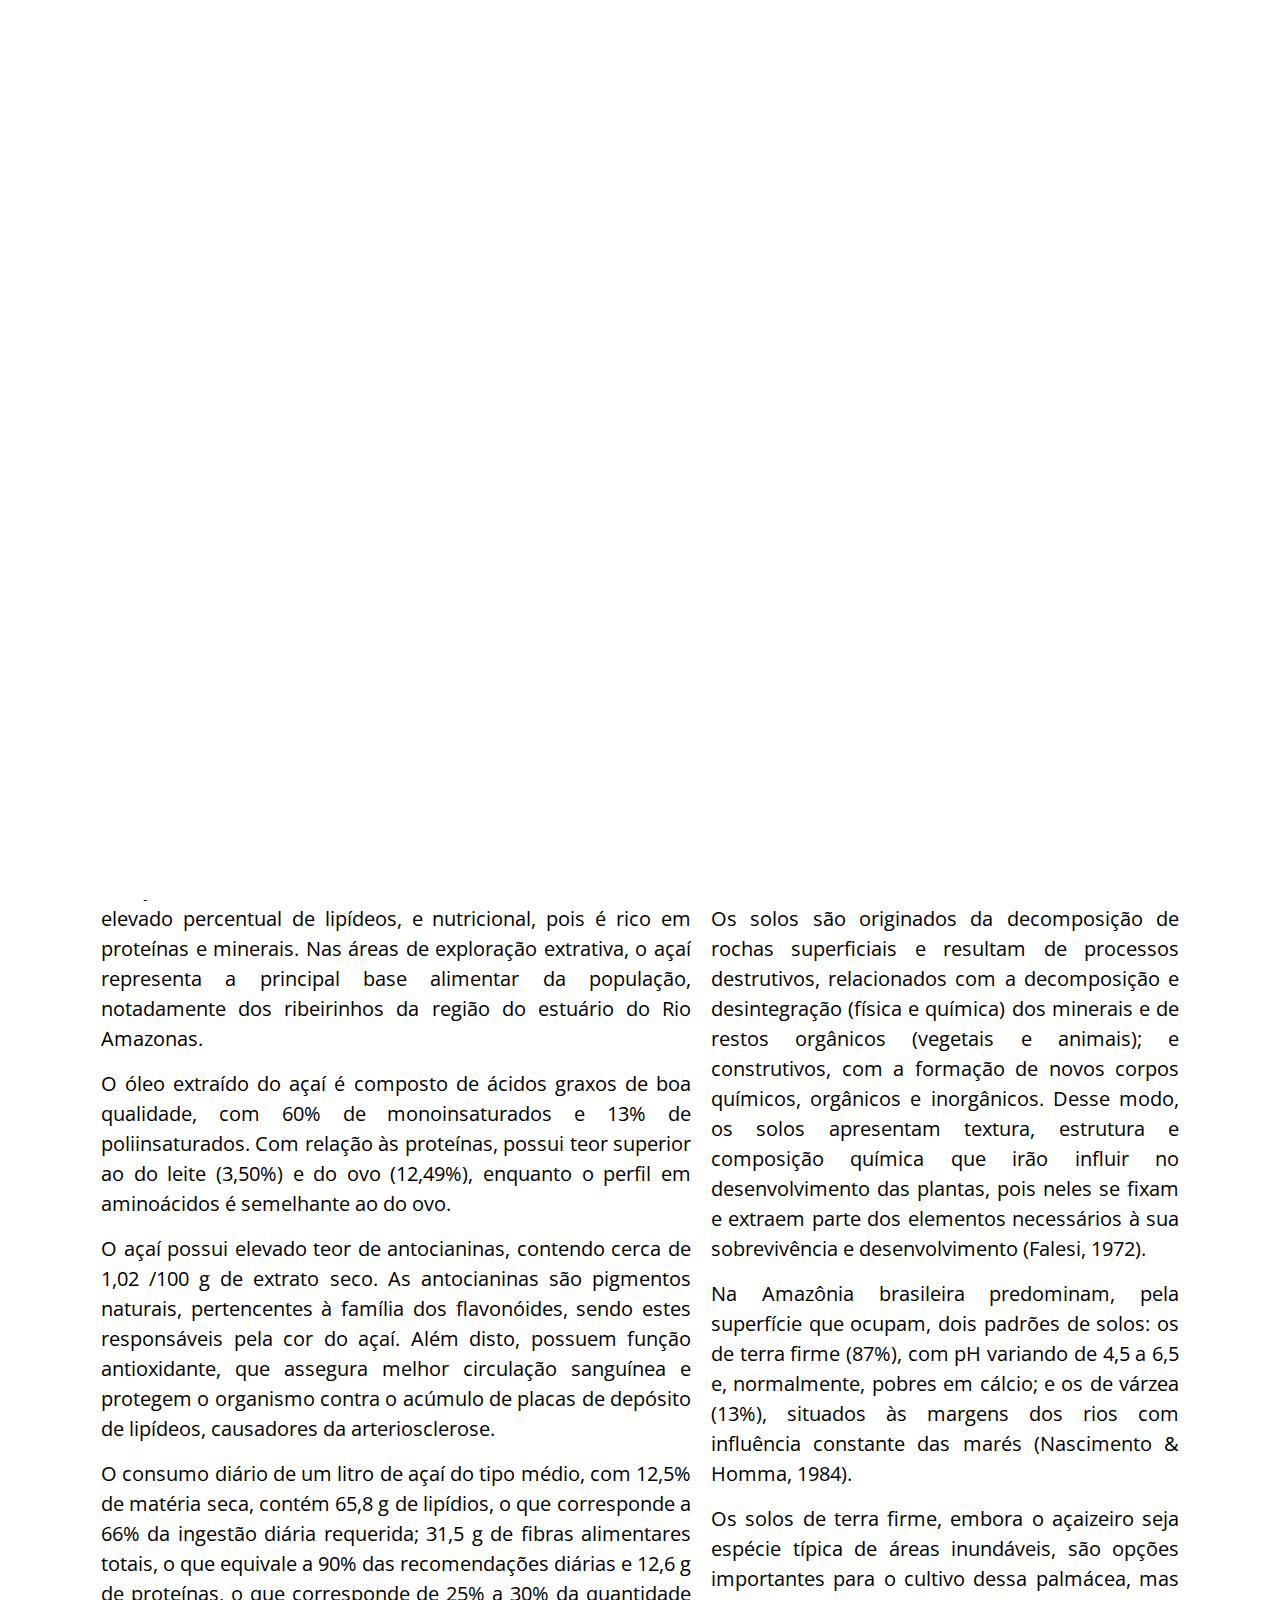
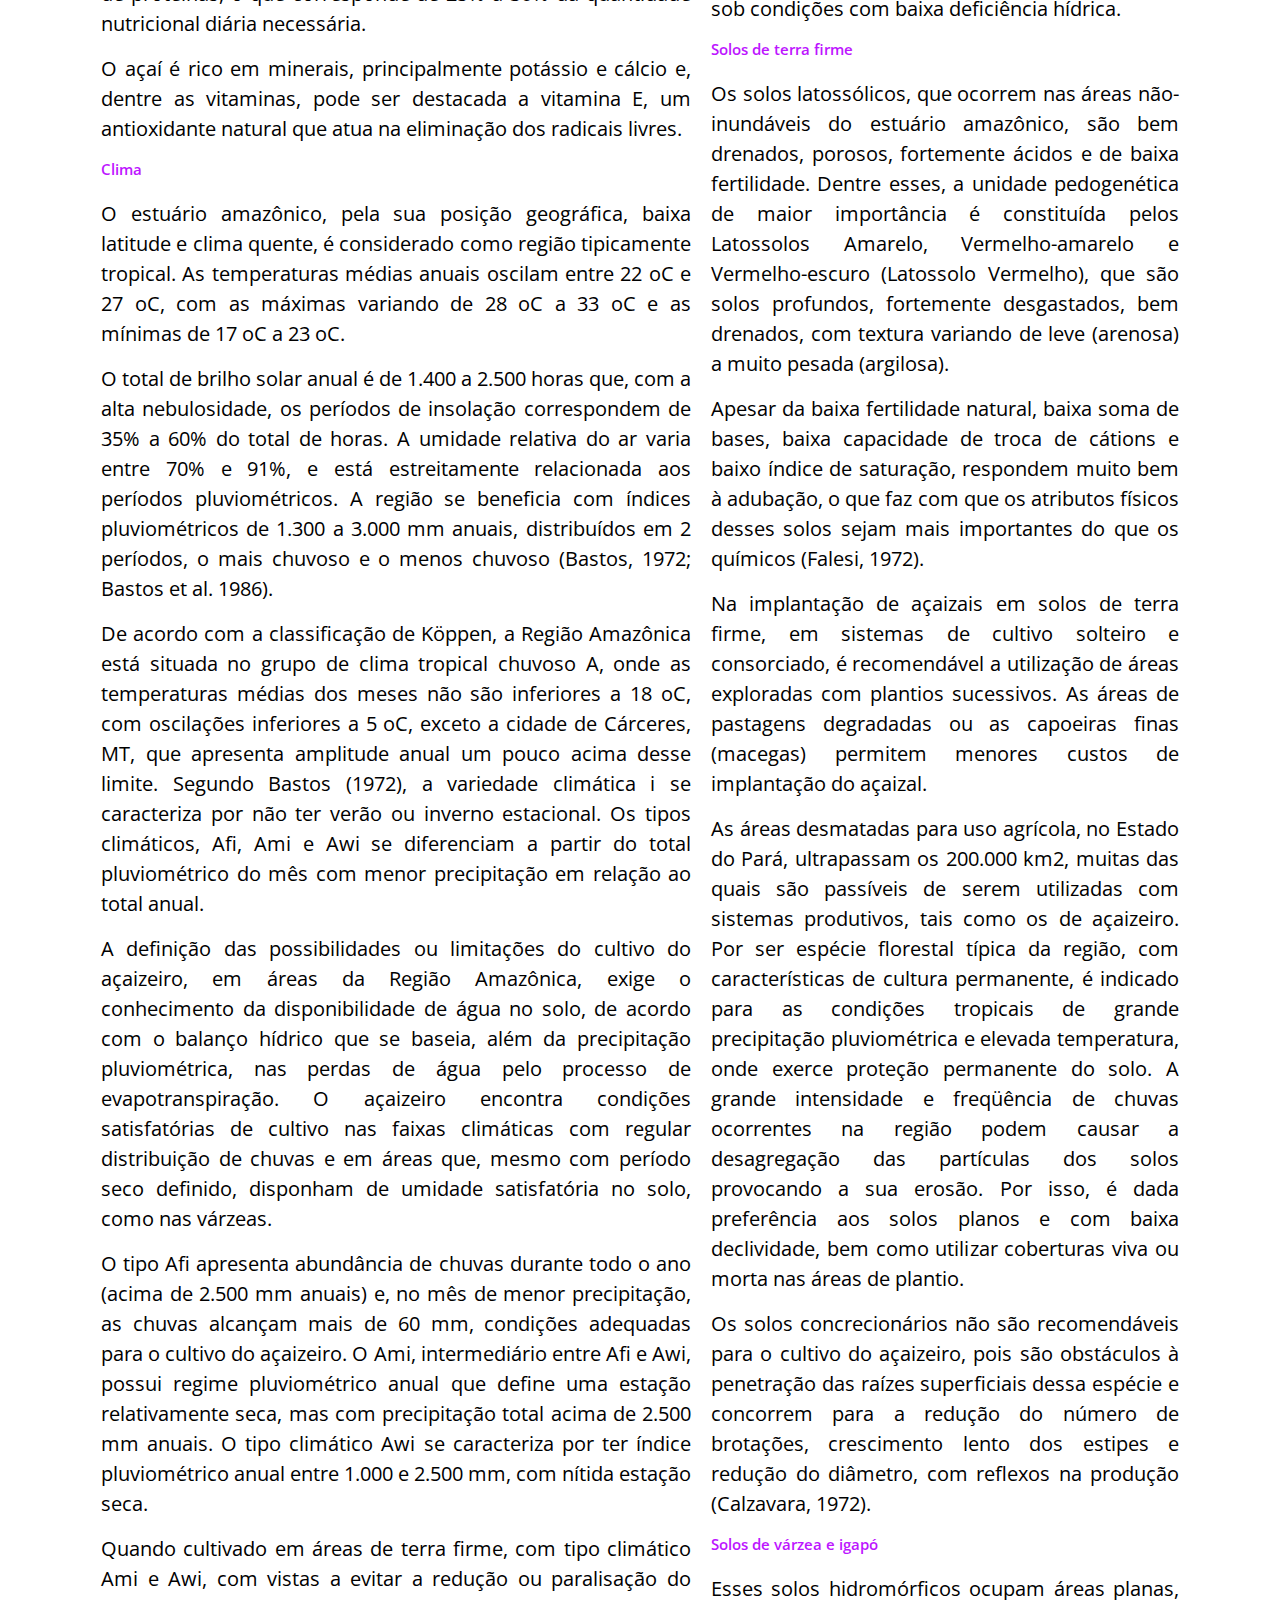
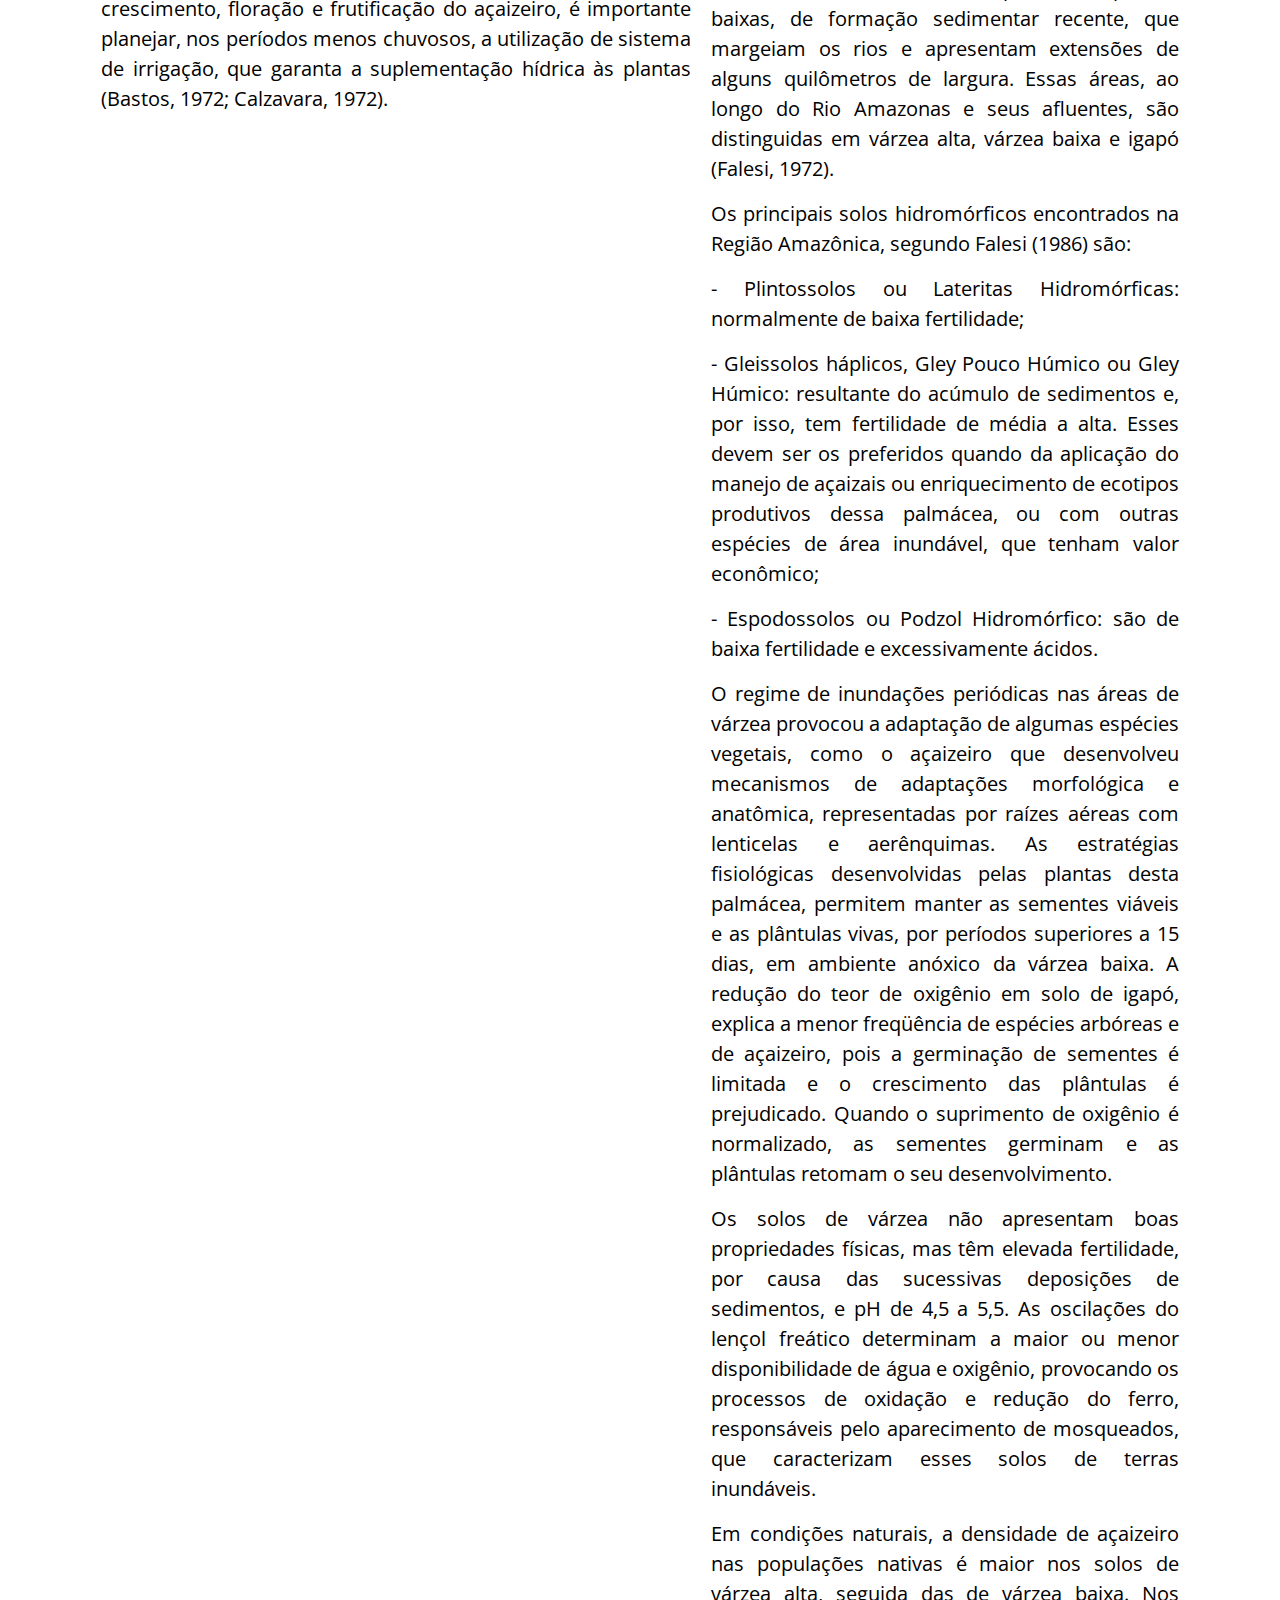
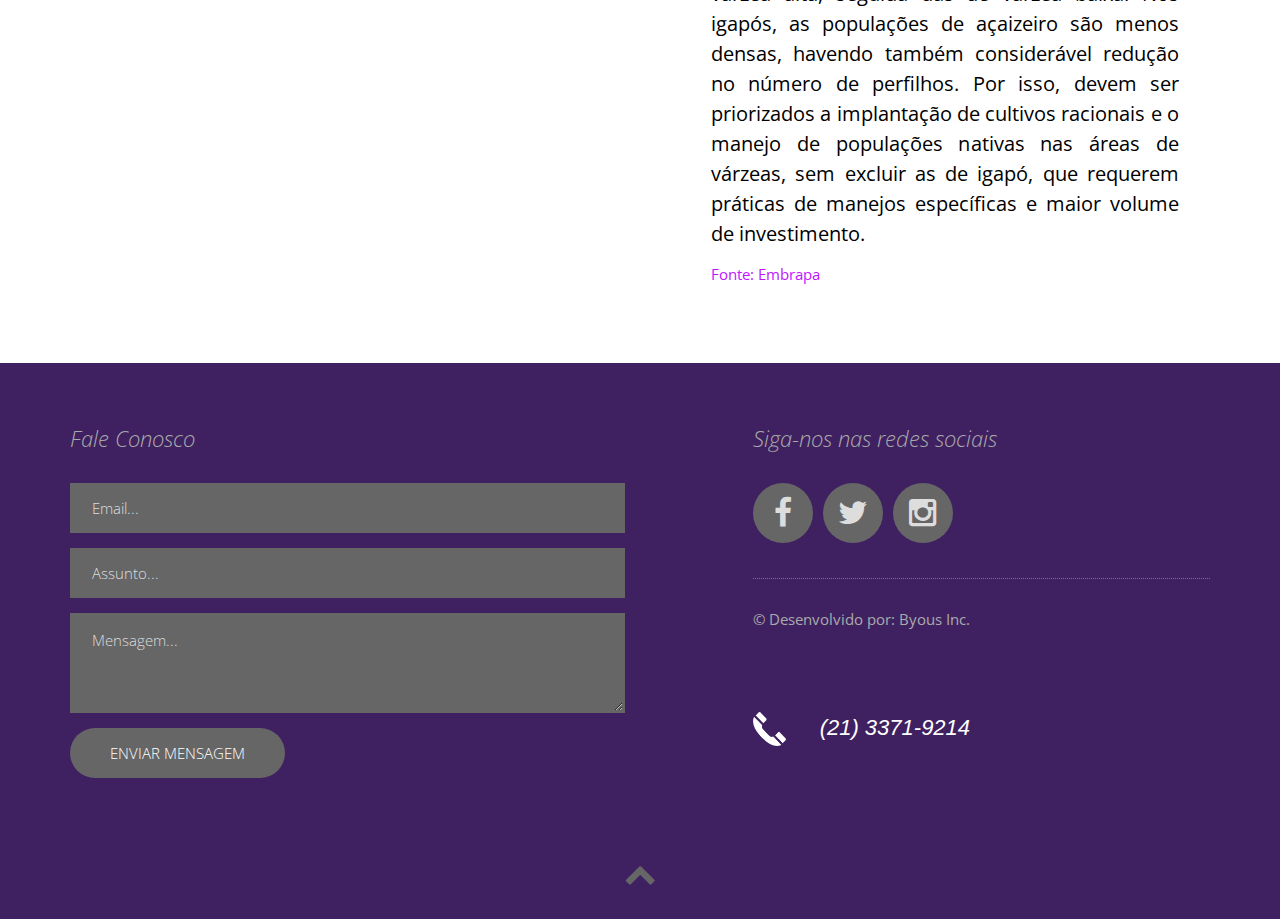
<file: news_embrapa.html>
<!DOCTYPE html>
<html lang="en">

<head>

    <meta charset="utf-8">
    <meta http-equiv="X-UA-Compatible" content="IE=edge">
    <meta name="viewport" content="width=device-width, initial-scale=1">
    <title>Lokos por Açaí</title>

    <!-- CSS -->
    <link rel="stylesheet" href="https://fonts.googleapis.com/css?family=Open+Sans:400,300,300italic,600">
    <link rel="stylesheet" href="assets/bootstrap/css/bootstrap.min.css">
    <link rel="stylesheet" href="assets/font-awesome/css/font-awesome.min.css">
    <link rel="stylesheet" href="assets/css/animate.css">
    <link rel="stylesheet" href="assets/css/form-elements.css">
    <link rel="stylesheet" href="assets/css/style.css">
    <link rel="stylesheet" href="assets/css/media-queries.css">
    <style type="text/css">

        p {color: black; text-align: justify;}
        h1 { font-family: 'Bauhaus 93'; color: #3f2161}
        h2 { font-family: 'Bauhaus 93'; color: #3f2161}
        h3 {color: #3f2161;}
        h4 {color: #3f2161; text-align: center;}

        .carousel-indicators .active {
            background-color: #3f2161;
        }
        .corborda li {
            border: 1px solid #3f2161;
        }

    </style>



    <style>
        .thumbnails {
            max-width: 40%;
        }

        .italic { font-style: italic; }
        .small { font-size: 0.8em; }

        /** LIGHTBOX MARKUP **/

        .lightbox {
            /** Default lightbox to hidden */
            display: none;

            /** Position and style */
            position: fixed;
            z-index: 999;
            width: 100%;
            height: 100%;
            text-align: center;
            top: 0;
            left: 0;
            background: rgba(20, 30, 0, 0.8);
        }

        .lightbox img {
            /** Pad the lightbox image */
            max-width: 90%;
            max-height: 80%;
            margin-top: 2%;
        }

        .lightbox:target {
            /** Remove default browser outline */
            outline: none;

            /** Unhide lightbox **/
            display: block;
        }
    </style>



    <style>
        * {margin:0; padding: 0;}
        html, body {height:100%;}

        /** formata elementos que tem backgrounds parallax **/

        .bgParallax {

            color:#FFF;
            margin: 0 auto;
            width: 100%;
            max-width: 1920px;
            position: relative;
            min-height: 50%;

            background-position: 50% 0;
            background-repeat: no-repeat;
            background-attachment: fixed;
        }

        /* Define backgrounds dos divs */
        #quemsomos {
            background-image: url(assets/img/backgrounds/fundo-branco.png);
            min-height: 10%;
        }
        #missao {
            background-image: url(assets/img/backgrounds/açai.png);

        }

        #teste {
            background-image: url(assets/img/backgrounds/fundo-branco.png);
            min-height: 10%;
        }

        /** Formata o article que vai o texto **/
        .bgParallax article {
            width: 70%;
            text-align: center;
            margin:0 auto;
            padding:20% 0 0;
        }

        /** formata texto **/
        article h1 {font-size:40px;}
        article p {line-height: 30px; font-size:20px; margin-top:15px;}
        article p a {color:#FFF; text-decoration:none; font-size:30px;}

        @media (max-width: 767px) {
            .page-header, .control-box {
                text-align: center;
            }
        }
        @media (max-width: 479px) {
            .caption {
                word-break: break-all;
            }
        }
        .thumbnails li> .fff .caption {
            background:#fff !important;
            padding:10px
        }
        .page-header h3 {
            line-height: 0.88rem;
            color: #000;
        }

        ul.thumbnails {
            margin-bottom: 0px;
        }
        li { list-style-type:none;}

        ::selection { background: #ff5e99; color: #FFFFFF; text-shadow: 0; }
        ::-moz-selection { background: #ff5e99; color: #FFFFFF; }

        a {
            -webkit-transition: all 150ms ease;
            -moz-transition: all 150ms ease;
            -ms-transition: all 150ms ease;
            -o-transition: all 150ms ease;
            transition: all 150ms ease;
        }

        a:hover {
            -ms-filter: "progid:DXImageTransform.Microsoft.Alpha(Opacity=50)"; /* IE 8 */
            filter: alpha(opacity=50); /* IE7 */
            opacity: 0.6;
            text-decoration: none;
        }

    </style>



    <style type="text/css">

        @media (max-width: 389px){
            .espaço{margin-top: 15%}
        }
        @media (max-width: 1024px) {
            .navCor{
                background-color: #3f2161;
            }
            .escolhaMenu{
                margin-left: 30%;
            }
        }
        @media (min-width: 1025px) {
            .navCor{
                background-color: transparent;
            }
            .navImage{
                background-image: url('Imagens/Menu/menu_logo.png');
                padding-bottom: 6%;
            }
        }
    </style>
    <style type="text/css">
        *{ /*Formata todos os elementos da página*/
            padding:0px; /*espaço entre a borda e o conteúdo do elemento*/
            margin:0px; /*espaço entre a borda e os elementos externos*/
        }

        #meio{
            width: 100%; /*largura*/
            height: 80%;; /*altura*/
        }
        #lateral{
            float:right; /*define que o elemento deve flutuar à direita*/
            padding: 10px; /*espaço entre a borda e o conteúdo do elemento*/
            width: 40%; /*largura*/
            margin-right: 5%;
        }
        #conteudo{
            padding: 10px; /*espaço entre a borda e o conteúdo do elemento*/
            width: 50%; /*largura*/
            float:left; /*define que o elemento deve flutuar à esquerda*/
            margin-left: 5%;
            color: black;
        }
        aside p {line-height: 30px; font-size:20px; margin-top:15px;}

    </style>

    <!-- HTML5 Shim and Respond.js IE8 support of HTML5 elements and media queries -->
    <!-- WARNING: Respond.js doesn't work if you view the page via file:// -->
    <!--[if lt IE 9]>
    <script src="https://ajax.googleapis.com/ajax/libs/jquery/2.1.0/jquery.min.js"></script>

    <script src="https://oss.maxcdn.com/libs/html5shiv/3.7.0/html5shiv.js"></script>
    <script src="https://oss.maxcdn.com/libs/respond.js/1.4.2/respond.min.js"></script>
    <![endif]-->

    <!-- Favicon and touch icons -->
    <link rel="icon" type="image/png" href="Imagens/Logo/fruta.png" />
    <link rel="apple-touch-icon-precomposed" sizes="144x144" href="assets/ico/apple-touch-icon-144-precomposed.png">
    <link rel="apple-touch-icon-precomposed" sizes="114x114" href="assets/ico/apple-touch-icon-114-precomposed.png">
    <link rel="apple-touch-icon-precomposed" sizes="72x72" href="assets/ico/apple-touch-icon-72-precomposed.png">
    <link rel="apple-touch-icon-precomposed" href="assets/ico/apple-touch-icon-57-precomposed.png">

</head>

<body>

<!-- Loader -->
<div class="loader">
    <div class="loader-img"></div>
</div>

<!-- Top menu -->
<nav style=" background-size: 100%; background-repeat: no-repeat" class="navbar navImage navCor navbar-inverse navbar-fixed-top" role="navigation" id="navbar">
    <div class="container-fluid navCor">
        <div class="navbar-header navCor">
            <button type="button" class="navbar-toggle collapsed" data-toggle="collapse" data-target="#top-navbar-1">
                <span class="sr-only">Menu de Navegação</span>
                <span class="icon-bar"></span>
                <span class="icon-bar"></span>
                <span class="icon-bar"></span>
            </button>
        </div>

        <!-- Collect the nav links, forms, and other content for toggling -->
        <div class="collapse navbar-collapse escolhaMenu pull-right" id="top-navbar-1">
            <ul style="font-family: 'Bauhaus 93'; font-size: 110%; color: #2aabd2" class="nav navbar-nav">
                <li><a href="index.html">Home</a></li>
                <li><a class="scroll-link" href="#footer">Contato</a></li>
            </ul>
            <!--<div class="navbar-text navbar-right">
                <a href="#"><i class="fa fa-facebook"></i></a>
                <a href="#"><i class="fa fa-dribbble"></i></a>
                <a href="#"><i class="fa fa-twitter"></i></a>
                <a href="#"><i class="fa fa-instagram"></i></a>
                <a href="#"><i class="fa fa-pinterest"></i></a>
            </div>-->
        </div>
    </div>
</nav>

<!-- Top content -->
<div class="top-content navMenu">

    <!-- Carrousel -->

    <div class="container-fluid">
        <div class="row">

            <div id="carousel-example-generic" class="carousel slide espaço" data-ride="carousel">

                <!-- Indicators -->
                <ol class="left carousel-indicators">
                    <li data-target="#carousel-example-generic" data-slide-to="0" class="active"></li>
                    <li data-target="#carousel-example-generic" data-slide-to="1"></li>
                    <li data-target="#carousel-example-generic" data-slide-to="2"></li>
                    <li data-target="#carousel-example-generic" data-slide-to="3"></li>
                </ol>

                <!-- Wrapper for slides -->
                <div style="margin-top: 5%; max-height: 1080px" class="carousel-inner" >
                    <div class="item active">
                        <img src="Imagens/Banners/banner_premim.png" alt="...">
                    </div>

                    <div class="item">
                        <img src="Imagens/Banners/banner_qualidade.png" alt="...">
                    </div>

                    <div class="item">
                        <img src="Imagens/Banners/banner_saude.png" alt="...">
                    </div>

                    <div class="item">
                        <img src="Imagens/Banners/banner_paulo.png" alt="...">
                    </div>
                </div>

                <!-- Controls -->
                <a class="left carousel-control" href="#carousel-example-generic" data-slide="prev">
                    <span class="glyphicon glyphicon-chevron-left"></span>
                </a>

                <a class="right carousel-control" href="#carousel-example-generic" data-slide="next">
                    <span class="glyphicon glyphicon-chevron-right"></span>
                </a>

            </div>
        </div>

    </div>
    <!-- FIM Carrousel -->
    <div class="container-fluid" style="background-image: url(Imagens/Menu/basereta.jpg);">
        <br>
    </div>


</div>
<div class="container-fluid">
<img src="Imagens/Menu/base.gif" class="center" style=" object-position: center;">
         <h2>Estudo da Embrapa mostra composição química do açaí</h2>
</div>
<div class="container-fluid">
    <div class="col-sm-12 more-services-box wow fadeInLeft">
        <section id="meio">

            <article id="conteudo">
                <p>O açaí é considerado alimento de alto valor calórico, com elevado percentual de lipídeos, e nutricional, pois é rico em proteínas e minerais.
                    Nas áreas de exploração extrativa, o açaí representa a principal base alimentar da população, notadamente dos ribeirinhos da região do estuário do Rio Amazonas.</p>
                <p>O óleo extraído do açaí é composto de ácidos graxos de boa qualidade, com 60% de monoinsaturados e 13% de poliinsaturados. Com relação às proteínas,
                    possui teor superior ao do leite (3,50%) e do ovo (12,49%), enquanto o perfil em aminoácidos é semelhante ao do ovo.</p>

                <p>O açaí possui elevado teor de antocianinas, contendo cerca de 1,02 /100 g de extrato seco. As antocianinas são pigmentos naturais, pertencentes à família dos flavonóides,
                sendo estes responsáveis pela cor do açaí. Além disto, possuem função antioxidante, que assegura melhor circulação sanguínea e protegem o organismo contra o acúmulo de
                    placas de depósito de lipídeos, causadores da arteriosclerose.</p>

                <p>O consumo diário de um litro de açaí do tipo médio, com 12,5% de matéria seca, contém 65,8 g de lipídios, o que corresponde a 66% da ingestão diária requerida;
                    31,5 g
                    de fibras alimentares totais, o que equivale a 90% das recomendações diárias e 12,6 g de proteínas, o que corresponde de 25% a 30% da quantidade nutricional
                    diária necessária.</p>
                <p> O açaí é rico em minerais, principalmente potássio e cálcio e, dentre as vitaminas, pode ser destacada a vitamina E, um antioxidante natural que atua na
                    eliminação
                    dos radicais livres.</p>


                <strong style="color: #bd16ff">Clima</strong>

                <p>O estuário amazônico, pela sua posição geográfica, baixa latitude e clima quente, é considerado como região tipicamente tropical. As temperaturas médias anuais
                    oscilam entre 22 oC e 27 oC, com as máximas variando de 28 oC a 33 oC e as mínimas de 17 oC a 23 oC.</p>
                <p>O total de brilho solar anual é de 1.400 a 2.500 horas que,
                    com a alta nebulosidade, os períodos de insolação correspondem de 35% a 60% do total de horas. A umidade relativa do ar varia entre 70% e 91%, e está estreitamente
                    relacionada aos períodos pluviométricos. A região se beneficia com índices pluviométricos de 1.300 a 3.000 mm anuais, distribuídos em 2 períodos, o mais chuvoso e o
                    menos chuvoso (Bastos, 1972; Bastos et al. 1986).</p>

                <p> De acordo com a classificação de Köppen, a Região Amazônica está situada no grupo de clima tropical chuvoso A, onde as temperaturas médias dos meses não são inferiores a
                    18 oC, com oscilações inferiores a 5 oC, exceto a cidade de Cárceres, MT, que apresenta amplitude anual um pouco acima desse limite. Segundo Bastos (1972), a variedade
                    climática i se caracteriza por não ter verão ou inverno estacional. Os tipos climáticos, Afi, Ami e Awi se diferenciam a partir do total pluviométrico do mês com menor
                    precipitação em relação ao total anual.</p>

                <p>A definição das possibilidades ou limitações do cultivo do açaizeiro, em áreas da Região Amazônica, exige o conhecimento da disponibilidade de água no solo, de acordo com
                    o balanço hídrico que se baseia, além da precipitação pluviométrica, nas perdas de água pelo processo de evapotranspiração. O açaizeiro encontra condições satisfatórias
                    de cultivo nas faixas climáticas com regular distribuição de chuvas e em áreas que, mesmo com período seco definido, disponham de umidade satisfatória no solo, como nas
                    várzeas.</p>

                <p>O tipo Afi apresenta abundância de chuvas durante todo o ano (acima de 2.500 mm anuais) e, no mês de menor precipitação, as chuvas alcançam mais de
                60 mm, condições adequadas para o cultivo do açaizeiro. O Ami, intermediário entre Afi e Awi, possui regime pluviométrico anual que define uma estação
                relativamente seca, mas com precipitação total acima de 2.500 mm anuais. O tipo climático Awi se caracteriza por ter índice pluviométrico anual entre
                    1.000 e 2.500 mm, com nítida estação seca.</p>
                <p>Quando cultivado em áreas de terra firme, com tipo climático Ami e Awi, com vistas a evitar a redução ou
                paralisação do crescimento, floração e frutificação do açaizeiro, é importante planejar, nos períodos menos chuvosos, a utilização de sistema de
                    irrigação, que garanta a suplementação hídrica às plantas (Bastos, 1972; Calzavara, 1972).</p>


                <div class="col-sm-12 more-services-box wow fadeInLeft">

                    <table border="0" cellspacing="0" cellpadding="0" style="color: #000000; font-family: 'Times New Roman'; font-size: medium; text-align: start; width: 480px; margin-left: 5%">
                        <tbody>
                        <tr>
                            <td width="397"><span style="color: #003399; font-family: Arial, Helvetica, sans-serif; font-size: small;"><strong>Tabela 1.</strong>&nbsp;Composição química e valor nutricional do açaí.</span></td>
                        </tr>
                        <tr>
                            <td>
                                <table cellpadding="3" style="width: 100%;">
                                    <tbody>
                                    <tr>
                                        <td width="32%" valign="top" bgcolor="#003399">
                                            <p style="font-size: small; color: #ffffff; font-family: Arial, Helvetica, sans-serif;"><strong>Composição</strong></p>
                                        </td>
                                        <td width="28%" valign="top" bgcolor="#003399">
                                            <p style="font-size: small; color: #ffffff; font-family: Arial, Helvetica, sans-serif;"><strong>Unidade</strong></p>
                                        </td>
                                        <td width="40%" valign="top" bgcolor="#003399">
                                            <p style="font-size: small; color: #ffffff; font-family: Arial, Helvetica, sans-serif;"><strong>Quantidade na matéria seca</strong></p>
                                        </td>
                                    </tr>
                                    <tr>
                                        <td width="32%" height="440" valign="top" bgcolor="#B0D0FF">
                                            <p style="font-size: small; font-family: Arial, Helvetica, sans-serif;">pH</p>
                                            <p style="font-size: small; font-family: Arial, Helvetica, sans-serif;">Matéria seca</p>
                                            <p style="font-size: small; font-family: Arial, Helvetica, sans-serif;">Proteínas</p>
                                            <p style="font-size: small; font-family: Arial, Helvetica, sans-serif;">Lipídios totais</p>
                                            <p style="font-size: small; font-family: Arial, Helvetica, sans-serif;">Açúcares totais</p>
                                            <p style="font-size: small; font-family: Arial, Helvetica, sans-serif;">Açúcares redutores</p>
                                            <p style="font-size: small; font-family: Arial, Helvetica, sans-serif;">Frutose</p>
                                            <p style="font-size: small; font-family: Arial, Helvetica, sans-serif;">Glicose</p>
                                            <p style="font-size: small; font-family: Arial, Helvetica, sans-serif;">Sacarose</p>
                                            <p style="font-size: small; font-family: Arial, Helvetica, sans-serif;">Fibras Brutas</p>
                                            <p style="font-size: small; font-family: Arial, Helvetica, sans-serif;">Energia</p>
                                            <p style="font-size: small; font-family: Arial, Helvetica, sans-serif;">Cinzas</p>
                                            <p style="font-size: small; font-family: Arial, Helvetica, sans-serif;">Sódio</p>
                                            <p style="font-size: small; font-family: Arial, Helvetica, sans-serif;">Potássio</p>
                                            <p style="font-size: small; font-family: Arial, Helvetica, sans-serif;">Cálcio</p>
                                            <p style="font-size: small; font-family: Arial, Helvetica, sans-serif;">Magnésio</p>
                                            <p style="font-size: small; font-family: Arial, Helvetica, sans-serif;">Ferro</p>
                                            <p style="font-size: small; font-family: Arial, Helvetica, sans-serif;">Cobre</p>
                                            <p style="font-size: small; font-family: Arial, Helvetica, sans-serif;">Zinco</p>
                                            <p style="font-size: small; font-family: Arial, Helvetica, sans-serif;">Fósforo</p>
                                            <p style="font-size: small; font-family: Arial, Helvetica, sans-serif;">Vitamina B1</p>
                                            <p style="font-size: small; font-family: Arial, Helvetica, sans-serif;">α-Tocoferol (vitamina E)</p>
                                        </td>
                                        <td width="28%" height="440" valign="top" bgcolor="#B0D0FF">
                                            <p style="font-size: small; font-family: Arial, Helvetica, sans-serif;">-</p>
                                            <p style="font-size: small; font-family: Arial, Helvetica, sans-serif;">%</p>
                                            <p style="font-size: small; font-family: Arial, Helvetica, sans-serif;">g/100 g(1)</p>
                                            <p style="font-size: small; font-family: Arial, Helvetica, sans-serif;">g/100 g(1)</p>
                                            <p style="font-size: small; font-family: Arial, Helvetica, sans-serif;">g/100 g(1)</p>
                                            <p style="font-size: small; font-family: Arial, Helvetica, sans-serif;">g/100 g(1)</p>
                                            <p style="font-size: small; font-family: Arial, Helvetica, sans-serif;">g/100 g(1)</p>
                                            <p style="font-size: small; font-family: Arial, Helvetica, sans-serif;">g/100 g(1)</p>
                                            <p style="font-size: small; font-family: Arial, Helvetica, sans-serif;">g/100 g(1)</p>
                                            <p style="font-size: small; font-family: Arial, Helvetica, sans-serif;">g/100 g(1)</p>
                                            <p style="font-size: small; font-family: Arial, Helvetica, sans-serif;">Kcal/100g</p>
                                            <p style="font-size: small; font-family: Arial, Helvetica, sans-serif;">g/100 g(1)</p>
                                            <p style="font-size: small; font-family: Arial, Helvetica, sans-serif;">mg/100 g(2)</p>
                                            <p style="font-size: small; font-family: Arial, Helvetica, sans-serif;">mg/100 g(2)</p>
                                            <p style="font-size: small; font-family: Arial, Helvetica, sans-serif;">mg/100 g(2)</p>
                                            <p style="font-size: small; font-family: Arial, Helvetica, sans-serif;">mg/100 g(2)</p>
                                            <p style="font-size: small; font-family: Arial, Helvetica, sans-serif;">mg/100 g(2)</p>
                                            <p style="font-size: small; font-family: Arial, Helvetica, sans-serif;">mg/100 g(2)</p>
                                            <p style="font-size: small; font-family: Arial, Helvetica, sans-serif;">mg/100 g(2)</p>
                                            <p style="font-size: small; font-family: Arial, Helvetica, sans-serif;">mg/100 g(2)</p>
                                            <p style="font-size: small; font-family: Arial, Helvetica, sans-serif;">mg/100 g(2)</p>
                                            <p style="font-size: small; font-family: Arial, Helvetica, sans-serif;">mg/100 g(2)</p>
                                        </td>
                                        <td width="40%" height="440" valign="top" bgcolor="#B0D0FF">
                                            <p style="font-size: small; font-family: Arial, Helvetica, sans-serif;">5,80</p>
                                            <p style="font-size: small; font-family: Arial, Helvetica, sans-serif;">15,00</p>
                                            <p style="font-size: small; font-family: Arial, Helvetica, sans-serif;">13,00</p>
                                            <p style="font-size: small; font-family: Arial, Helvetica, sans-serif;">48,00</p>
                                            <p style="font-size: small; font-family: Arial, Helvetica, sans-serif;">1,50</p>
                                            <p style="font-size: small; font-family: Arial, Helvetica, sans-serif;">1,50</p>
                                            <p style="font-size: small; font-family: Arial, Helvetica, sans-serif;">0,00</p>
                                            <p style="font-size: small; font-family: Arial, Helvetica, sans-serif;">1,50</p>
                                            <p style="font-size: small; font-family: Arial, Helvetica, sans-serif;">0,00</p>
                                            <p style="font-size: small; font-family: Arial, Helvetica, sans-serif;">34,00</p>
                                            <p style="font-size: small; font-family: Arial, Helvetica, sans-serif;">66,30</p>
                                            <p style="font-size: small; font-family: Arial, Helvetica, sans-serif;">3,50</p>
                                            <p style="font-size: small; font-family: Arial, Helvetica, sans-serif;">56,40</p>
                                            <p style="font-size: small; font-family: Arial, Helvetica, sans-serif;">932,00</p>
                                            <p style="font-size: small; font-family: Arial, Helvetica, sans-serif;">286,00</p>
                                            <p style="font-size: small; font-family: Arial, Helvetica, sans-serif;">174,00</p>
                                            <p style="font-size: small; font-family: Arial, Helvetica, sans-serif;">1,50</p>
                                            <p style="font-size: small; font-family: Arial, Helvetica, sans-serif;">1,70</p>
                                            <p style="font-size: small; font-family: Arial, Helvetica, sans-serif;">7,00</p>
                                            <p style="font-size: small; font-family: Arial, Helvetica, sans-serif;">124,00</p>
                                            <p style="font-size: small; font-family: Arial, Helvetica, sans-serif;">0,25</p>
                                            <p style="font-size: small; font-family: Arial, Helvetica, sans-serif;">45,00</p>
                                        </td>
                                    </tr>
                                    </tbody>
                                </table>
                            </td>
                        </tr>
                        <tr>
                            <td><span style="color: #003399; font-family: Arial, Helvetica, sans-serif; font-size: small;">(1)Matéria seca; (2)Cálculo por diferença.<br />Fonte: Rogez (2000).</span></td>
                        </tr>
                        </tbody>
                    </table>
                </div>


            </article>

            <aside id="lateral">


                <strong>Solos</strong>

                <p>Os solos são originados da decomposição de rochas superficiais e resultam de processos destrutivos, relacionados com a decomposição e desintegração
                (física e química) dos minerais e de restos orgânicos (vegetais e animais); e construtivos, com a formação de novos corpos químicos, orgânicos e inorgânicos.
                Desse modo, os solos apresentam textura, estrutura e composição química que irão influir no desenvolvimento das plantas, pois neles se fixam e extraem parte
                    dos elementos necessários à sua sobrevivência e desenvolvimento (Falesi, 1972).</p>

                <p>Na Amazônia brasileira predominam, pela superfície que ocupam, dois padrões de solos: os de terra firme (87%), com pH variando de 4,5 a 6,5 e, normalmente,
                    pobres em cálcio; e os de várzea (13%), situados às margens dos rios com influência constante das marés (Nascimento & Homma, 1984).</p>
                <p>Os solos de terra firme,
                    embora o açaizeiro seja espécie típica de áreas inundáveis, são opções importantes para o cultivo dessa palmácea, mas sob condições com baixa deficiência hídrica.</p>

                <strong>Solos de terra firme</strong>

                <p>Os solos latossólicos, que ocorrem nas áreas não-inundáveis do estuário amazônico, são bem drenados, porosos, fortemente ácidos e de baixa fertilidade.
                Dentre esses, a unidade pedogenética de maior importância é constituída pelos Latossolos Amarelo, Vermelho-amarelo e Vermelho-escuro (Latossolo Vermelho),
                que são solos profundos, fortemente desgastados, bem drenados, com textura variando de leve (arenosa) a muito pesada (argilosa).
                    </p>
                <p>Apesar da baixa fertilidade natural, baixa soma de bases, baixa capacidade de troca de cátions e baixo índice de saturação, respondem muito bem à adubação, o que faz com que os atributos
                    físicos desses solos sejam mais importantes do que os químicos (Falesi, 1972).</p>

                <p>Na implantação de açaizais em solos de terra firme, em sistemas de cultivo solteiro e consorciado, é recomendável a utilização de áreas exploradas com
                    plantios sucessivos. As áreas de pastagens degradadas ou as capoeiras finas (macegas) permitem menores custos de implantação do açaizal.</p>

                <p>As áreas desmatadas para uso agrícola, no Estado do Pará, ultrapassam os

                200.000 km2, muitas das quais são passíveis de serem utilizadas com sistemas produtivos, tais como os de açaizeiro. Por ser espécie florestal típica da região,
                com características de cultura permanente, é indicado para as condições tropicais de grande precipitação pluviométrica e elevada temperatura, onde exerce proteção
                permanente do solo.
                A grande intensidade e freqüência de chuvas ocorrentes na região podem causar a desagregação das partículas dos solos provocando a sua erosão. Por isso, é dada
                    preferência aos solos planos e com baixa declividade, bem como utilizar coberturas viva ou morta nas áreas de plantio.</p>

                <p>Os solos concrecionários não são recomendáveis para o cultivo do açaizeiro, pois são obstáculos à penetração das raízes superficiais dessa espécie e concorrem
                    para a redução do número de brotações, crescimento lento dos estipes e redução do diâmetro, com reflexos na produção (Calzavara, 1972).</p>


                <strong>Solos de várzea e igapó</strong>

                <p>Esses solos hidromórficos ocupam áreas planas, baixas, de formação sedimentar recente, que margeiam os rios e apresentam extensões de alguns quilômetros de largura.
                    Essas áreas, ao longo do Rio Amazonas e seus afluentes, são distinguidas em várzea alta, várzea baixa e igapó (Falesi, 1972).</p>

                <p>Os principais solos hidromórficos encontrados na Região Amazônica, segundo Falesi (1986) são:</p>

                <p>- Plintossolos ou Lateritas Hidromórficas: normalmente de baixa fertilidade;</p>

                <p>- Gleissolos háplicos, Gley Pouco Húmico ou Gley Húmico: resultante do acúmulo de sedimentos e, por isso, tem fertilidade de média a alta.
                Esses devem ser os preferidos quando da aplicação do manejo de açaizais ou enriquecimento de ecotipos produtivos dessa palmácea,
                    ou com outras espécies de área inundável, que tenham valor econômico;</p>

                <p>- Espodossolos ou Podzol Hidromórfico: são de baixa fertilidade e excessivamente ácidos.</p>

                <p>O regime de inundações periódicas nas áreas de várzea provocou a adaptação de algumas espécies vegetais, como o açaizeiro que desenvolveu mecanismos de
                adaptações morfológica e anatômica, representadas por raízes aéreas com lenticelas e aerênquimas. As estratégias fisiológicas desenvolvidas pelas plantas
                desta palmácea, permitem manter as sementes viáveis e as plântulas vivas, por períodos superiores a 15 dias, em ambiente anóxico da várzea baixa.
                A redução do teor de oxigênio em solo de igapó, explica a menor freqüência de espécies arbóreas e de açaizeiro, pois a germinação de sementes é limitada
                    e o crescimento das plântulas é prejudicado. Quando o suprimento de oxigênio é normalizado, as sementes germinam e as plântulas retomam o seu desenvolvimento.</p>

                <p>Os solos de várzea não apresentam boas propriedades físicas, mas têm elevada fertilidade, por causa das sucessivas deposições de sedimentos,
                e pH de 4,5 a 5,5. As oscilações do lençol freático determinam a maior ou menor disponibilidade de água e oxigênio, provocando os processos de
                    oxidação e redução do ferro, responsáveis pelo aparecimento de mosqueados, que caracterizam esses solos de terras inundáveis.</p>

                <p>Em condições naturais, a densidade de açaizeiro nas populações nativas é maior nos solos de várzea alta, seguida das de várzea baixa. Nos igapós,
                as populações de açaizeiro são menos densas, havendo também considerável redução no número de perfilhos. Por isso, devem ser priorizados a implantação
                de cultivos racionais e o manejo de populações nativas nas áreas de várzeas, sem excluir as de igapó, que requerem práticas de manejos específicas e maior
                    volume de investimento.</p>

                Fonte: Embrapa
            </aside>

        </section>

    </div>



</div>

<!-- Footer -->
<footer class="footer-container" style="background-color: #3f2161; margin-top: 5%;">
    <div class="container">
        <div class="row">

            <div class="col-sm-6 footer-left">
                <h3>Fale Conosco</h3>
                <div class="contact-form">
                    <form role="form" action="assets/contact.php" method="post">
                        <div class="form-group">
                            <label class="sr-only" for="contact-email">Email</label>
                            <input type="text" name="email" placeholder="Email..." class="contact-email form-control" id="contact-email">
                        </div>
                        <div class="form-group">
                            <label class="sr-only" for="contact-subject">Assunto..</label>
                            <input type="text" name="subject" placeholder="Assunto..." class="contact-subject form-control" id="contact-subject">
                        </div>
                        <div class="form-group">
                            <label class="sr-only" for="contact-message">Mensagem..</label>
                            <textarea name="message" placeholder="Mensagem..." class="contact-message form-control" id="contact-message"></textarea>
                        </div>
                        <button  type="submit" class="btn"  >Enviar Mensagem</button>
                    </form>
                </div>
            </div>

            <div class="col-sm-5 col-sm-offset-1 footer-right">
                <h3>Siga-nos nas redes sociais</h3>
                <div class="footer-social">
                    <a href="#"><i class="fa fa-facebook"></i></a>

                    <a href="#"><i class="fa fa-twitter"></i></a>
                    <a href="#"><i class="fa fa-instagram"></i></a>

                </div>
                <div class="footer-copyright">
                    &copy; Desenvolvido por: Byous Inc. <br>
                </div>
            </div>
            <div class="col-sm-5 col-sm-offset-1 footer-right" style="padding-top: 05%; ">
                <div class="row">
                    <div class="col-sm-9">
                        <h3 style="color: white;font-family: Arial, Helvetica, sans-serif;">
                            <img src="Imagens/IconesGeral/telefone2.png" width="20%" height="20%" style="padding-right: 10%">(21) 3371-9214</h3>
                    </div>
                </div>
            </div>

        </div>
    </div>

    <div class="container-fluid" >
        <div class="row">
            <div class="col-sm-12 footer-bottom" style="background-color: #3f2161">
                <a class="scroll-link" href="#top-content"><i class="fa fa-chevron-up"></i></a>
            </div>
        </div>
    </div>
</footer>



<!-- Javascript -->
<script src="assets/js/jquery-1.11.1.min.js"></script>
<script src="assets/bootstrap/js/bootstrap.min.js"></script>
<script src="assets/js/jquery.backstretch.min.js"></script>
<script src="assets/js/wow.min.js"></script>
<script src="assets/js/retina-1.1.0.min.js"></script>
<script src="assets/js/waypoints.min.js"></script>
<script src="assets/js/scripts.js"></script>

<script type="text/javascript">
    $('div.bgParallax').each(function(){
        var $obj = $(this);

        $(window).scroll(function() {
            var yPos = -($(window).scrollTop() / $obj.data('speed'));

            var bgpos = '50% '+ yPos + 'px';

            $obj.css('background-position', bgpos );

        });
    });
</script>

<!--[if lt IE 10]>
<script src="assets/js/placeholder.js"></script>
<![endif]-->

</body>

</html>
</file>
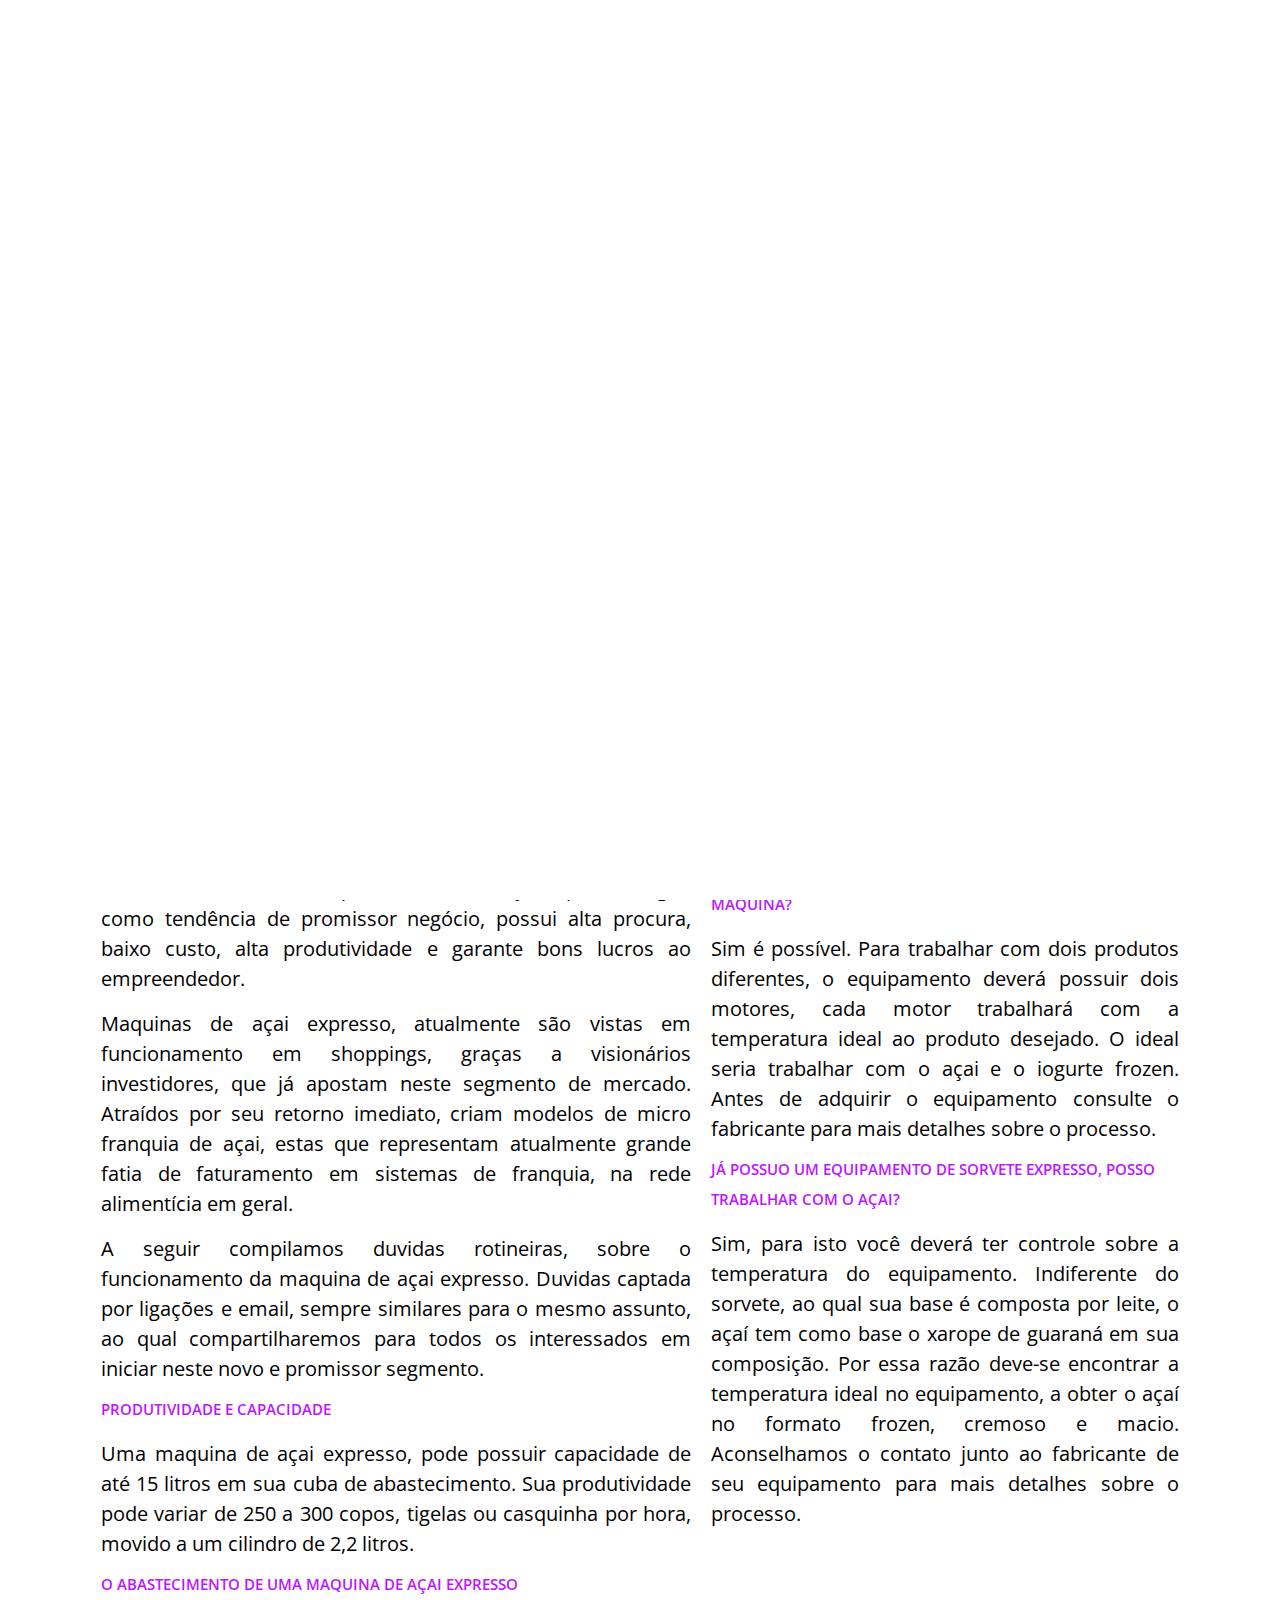
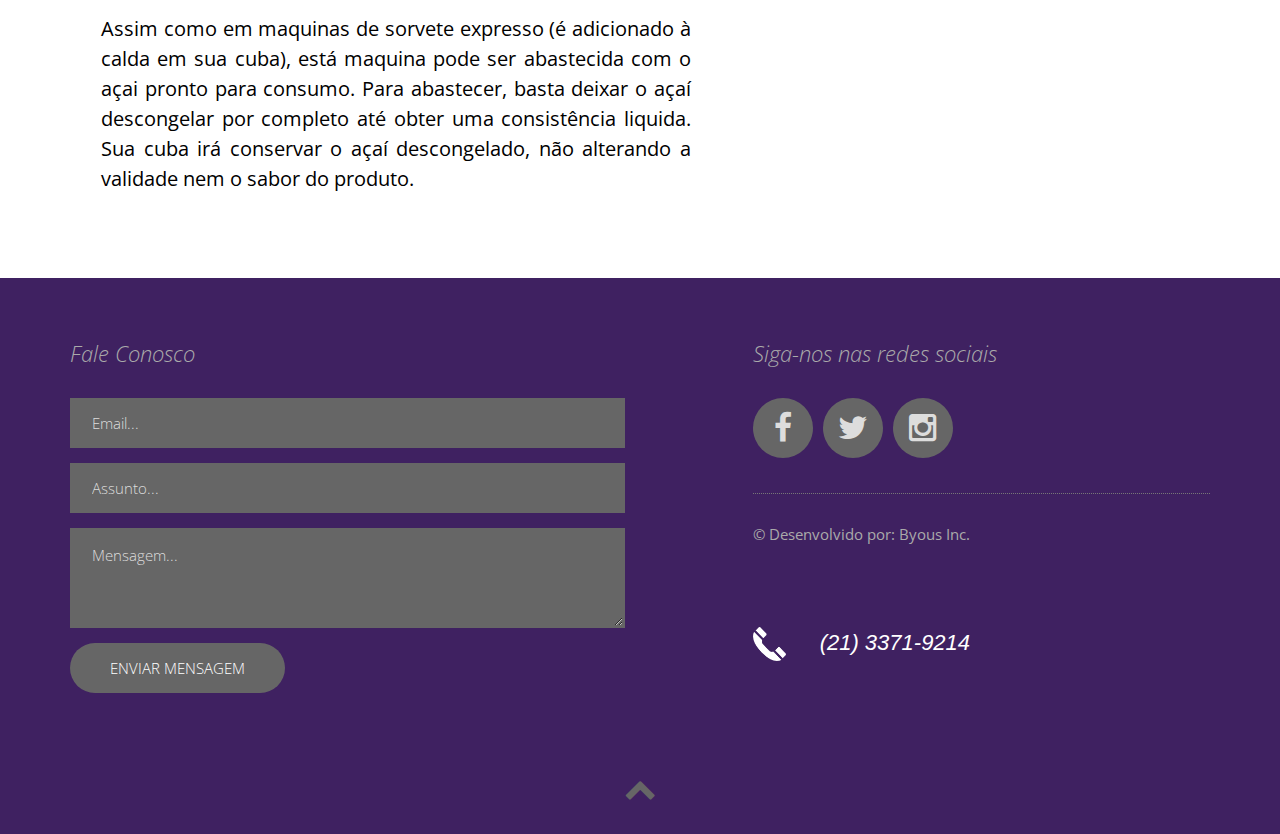
<file: news_maquina.html>
<!DOCTYPE html>
<html lang="en">

<head>

    <meta charset="utf-8">
    <meta http-equiv="X-UA-Compatible" content="IE=edge">
    <meta name="viewport" content="width=device-width, initial-scale=1">
    <title>Lokos por Açaí</title>

    <!-- CSS -->
    <link rel="stylesheet" href="https://fonts.googleapis.com/css?family=Open+Sans:400,300,300italic,600">
    <link rel="stylesheet" href="assets/bootstrap/css/bootstrap.min.css">
    <link rel="stylesheet" href="assets/font-awesome/css/font-awesome.min.css">
    <link rel="stylesheet" href="assets/css/animate.css">
    <link rel="stylesheet" href="assets/css/form-elements.css">
    <link rel="stylesheet" href="assets/css/style.css">
    <link rel="stylesheet" href="assets/css/media-queries.css">
    <style type="text/css">

        p {color: black; text-align: justify;}
        h1 { font-family: 'Bauhaus 93'; color: #3f2161}
        h2 { font-family: 'Bauhaus 93'; color: #3f2161}
        h3 {color: #3f2161;}
        h4 {color: #3f2161; text-align: center;}

        .carousel-indicators .active {
            background-color: #3f2161;
        }
        .corborda li {
            border: 1px solid #3f2161;
        }

    </style>



    <style>
        .thumbnails {
            max-width: 40%;
        }

        .italic { font-style: italic; }
        .small { font-size: 0.8em; }

        /** LIGHTBOX MARKUP **/

        .lightbox {
            /** Default lightbox to hidden */
            display: none;

            /** Position and style */
            position: fixed;
            z-index: 999;
            width: 100%;
            height: 100%;
            text-align: center;
            top: 0;
            left: 0;
            background: rgba(20, 30, 0, 0.8);
        }

        .lightbox img {
            /** Pad the lightbox image */
            max-width: 90%;
            max-height: 80%;
            margin-top: 2%;
        }

        .lightbox:target {
            /** Remove default browser outline */
            outline: none;

            /** Unhide lightbox **/
            display: block;
        }
    </style>



    <style>
        * {margin:0; padding: 0;}
        html, body {height:100%;}

        /** formata elementos que tem backgrounds parallax **/

        .bgParallax {

            color:#FFF;
            margin: 0 auto;
            width: 100%;
            max-width: 1920px;
            position: relative;
            min-height: 50%;

            background-position: 50% 0;
            background-repeat: no-repeat;
            background-attachment: fixed;
        }

        /* Define backgrounds dos divs */
        #quemsomos {
            background-image: url(assets/img/backgrounds/fundo-branco.png);
            min-height: 10%;
        }
        #missao {
            background-image: url(assets/img/backgrounds/açai.png);

        }

        #teste {
            background-image: url(assets/img/backgrounds/fundo-branco.png);
            min-height: 10%;
        }

        /** Formata o article que vai o texto **/
        .bgParallax article {
            width: 70%;
            text-align: center;
            margin:0 auto;
            padding:20% 0 0;
        }

        /** formata texto **/
        article h1 {font-size:40px;}
        article p {line-height: 30px; font-size:20px; margin-top:15px;}
        article p a {color:#FFF; text-decoration:none; font-size:30px;}

        @media (max-width: 767px) {
            .page-header, .control-box {
                text-align: center;
            }
        }
        @media (max-width: 479px) {
            .caption {
                word-break: break-all;
            }
        }
        .thumbnails li> .fff .caption {
            background:#fff !important;
            padding:10px
        }
        .page-header h3 {
            line-height: 0.88rem;
            color: #000;
        }

        ul.thumbnails {
            margin-bottom: 0px;
        }
        li { list-style-type:none;}

        ::selection { background: #ff5e99; color: #FFFFFF; text-shadow: 0; }
        ::-moz-selection { background: #ff5e99; color: #FFFFFF; }

        a {
            -webkit-transition: all 150ms ease;
            -moz-transition: all 150ms ease;
            -ms-transition: all 150ms ease;
            -o-transition: all 150ms ease;
            transition: all 150ms ease;
        }

        a:hover {
            -ms-filter: "progid:DXImageTransform.Microsoft.Alpha(Opacity=50)"; /* IE 8 */
            filter: alpha(opacity=50); /* IE7 */
            opacity: 0.6;
            text-decoration: none;
        }

    </style>



    <style type="text/css">

        @media (max-width: 389px){
            .espaço{margin-top: 15%}
        }
        @media (max-width: 1024px) {
            .navCor{
                background-color: #3f2161;
            }
            .escolhaMenu{
                margin-left: 30%;
            }
        }
        @media (min-width: 1025px) {
            .navCor{
                background-color: transparent;
            }
            .navImage{
                background-image: url('Imagens/Menu/menu_logo.png');
                padding-bottom: 6%;
            }
        }
    </style>
    <style type="text/css">
        *{ /*Formata todos os elementos da página*/
            padding:0px; /*espaço entre a borda e o conteúdo do elemento*/
            margin:0px; /*espaço entre a borda e os elementos externos*/
        }

        #meio{
            width: 100%; /*largura*/
            height: 80%;; /*altura*/
        }
        #lateral{
            float:right; /*define que o elemento deve flutuar à direita*/
            padding: 10px; /*espaço entre a borda e o conteúdo do elemento*/
            width: 40%; /*largura*/
            margin-right: 5%;
        }
        #conteudo{
            padding: 10px; /*espaço entre a borda e o conteúdo do elemento*/
            width: 50%; /*largura*/
            float:left; /*define que o elemento deve flutuar à esquerda*/
            margin-left: 5%;
            color: black;
        }
        aside p {line-height: 30px; font-size:20px; margin-top:15px;}

    </style>

    <!-- HTML5 Shim and Respond.js IE8 support of HTML5 elements and media queries -->
    <!-- WARNING: Respond.js doesn't work if you view the page via file:// -->
    <!--[if lt IE 9]>
    <script src="https://ajax.googleapis.com/ajax/libs/jquery/2.1.0/jquery.min.js"></script>

    <script src="https://oss.maxcdn.com/libs/html5shiv/3.7.0/html5shiv.js"></script>
    <script src="https://oss.maxcdn.com/libs/respond.js/1.4.2/respond.min.js"></script>
    <![endif]-->

    <!-- Favicon and touch icons -->
    <link rel="icon" type="image/png" href="Imagens/Logo/fruta.png" />
    <link rel="apple-touch-icon-precomposed" sizes="144x144" href="assets/ico/apple-touch-icon-144-precomposed.png">
    <link rel="apple-touch-icon-precomposed" sizes="114x114" href="assets/ico/apple-touch-icon-114-precomposed.png">
    <link rel="apple-touch-icon-precomposed" sizes="72x72" href="assets/ico/apple-touch-icon-72-precomposed.png">
    <link rel="apple-touch-icon-precomposed" href="assets/ico/apple-touch-icon-57-precomposed.png">

</head>

<body>

<!-- Loader -->
<div class="loader">
    <div class="loader-img"></div>
</div>

<!-- Top menu -->
<nav style=" background-size: 100%; background-repeat: no-repeat" class="navbar navImage navCor navbar-inverse navbar-fixed-top" role="navigation" id="navbar">
    <div class="container-fluid navCor">
        <div class="navbar-header navCor">
            <button type="button" class="navbar-toggle collapsed" data-toggle="collapse" data-target="#top-navbar-1">
                <span class="sr-only">Menu de Navegação</span>
                <span class="icon-bar"></span>
                <span class="icon-bar"></span>
                <span class="icon-bar"></span>
            </button>
        </div>

        <!-- Collect the nav links, forms, and other content for toggling -->
        <div class="collapse navbar-collapse escolhaMenu pull-right" id="top-navbar-1">
            <ul style="font-family: 'Bauhaus 93'; font-size: 110%; color: #2aabd2" class="nav navbar-nav">
                <li><a  href="index.html">Home</a></li>
                <li><a class="scroll-link" href="#footer">Contato</a></li>
            </ul>
            <!--<div class="navbar-text navbar-right">
                <a href="#"><i class="fa fa-facebook"></i></a>
                <a href="#"><i class="fa fa-dribbble"></i></a>
                <a href="#"><i class="fa fa-twitter"></i></a>
                <a href="#"><i class="fa fa-instagram"></i></a>
                <a href="#"><i class="fa fa-pinterest"></i></a>
            </div>-->
        </div>
    </div>
</nav>

<!-- Top content -->
<div class="top-content navMenu">

    <!-- Carrousel -->

    <div class="container-fluid">
        <div class="row">

            <div id="carousel-example-generic" class="carousel slide espaço" data-ride="carousel">

                <!-- Indicators -->
                <ol class="left carousel-indicators">
                    <li data-target="#carousel-example-generic" data-slide-to="0" class="active"></li>
                    <li data-target="#carousel-example-generic" data-slide-to="1"></li>
                    <li data-target="#carousel-example-generic" data-slide-to="2"></li>
                    <li data-target="#carousel-example-generic" data-slide-to="3"></li>
                </ol>

                <!-- Wrapper for slides -->
                <div style="margin-top: 5%; max-height: 1080px" class="carousel-inner" >
                    <div class="item active">
                        <img src="Imagens/Banners/banner_premim.png" alt="...">
                    </div>

                    <div class="item">
                        <img src="Imagens/Banners/banner_qualidade.png" alt="...">
                    </div>

                    <div class="item">
                        <img src="Imagens/Banners/banner_saude.png" alt="...">
                    </div>

                    <div class="item">
                        <img src="Imagens/Banners/banner_paulo.png" alt="...">
                    </div>
                </div>

                <!-- Controls -->
                <a class="left carousel-control" href="#carousel-example-generic" data-slide="prev">
                    <span class="glyphicon glyphicon-chevron-left"></span>
                </a>

                <a class="right carousel-control" href="#carousel-example-generic" data-slide="next">
                    <span class="glyphicon glyphicon-chevron-right"></span>
                </a>

            </div>
        </div>

    </div>
    <!-- FIM Carrousel -->
    <div class="container-fluid" style="background-image: url(Imagens/Menu/basereta.jpg);">
        <br>
    </div>


</div>
<div class="container-fluid">
<img src="Imagens/Menu/base.gif" class="center" style=" object-position: center;">
<h2>O Funcionamento de uma maquina de açaí expresso frozen</h2>
</div>

<div class="container-fluid">
    <div class="col-sm-12 more-services-box wow fadeInLeft">
        <section id="meio">

            <article id="conteudo">
                <p>Assim como o sorvete expresso frozen, o açai expresso segue como tendência de promissor negócio, possui alta procura, baixo custo,
                    alta produtividade e garante bons lucros ao empreendedor.</p>


                <p>Maquinas de açai expresso, atualmente são vistas em funcionamento em shoppings, graças a visionários investidores, que já apostam neste
                    segmento de mercado. Atraídos por seu retorno imediato, criam modelos de micro franquia de açai, estas que representam atualmente grande
                    fatia de faturamento em sistemas de franquia, na rede alimentícia em geral.</p>


                <p>A seguir compilamos duvidas rotineiras, sobre o funcionamento da maquina de açai expresso. Duvidas captada por ligações e email, sempre
                    similares para o mesmo assunto, ao qual compartilharemos para todos os interessados em iniciar neste novo e promissor segmento. </p>

                <strong style="color: #bd16ff">PRODUTIVIDADE E CAPACIDADE</strong>
                <p>Uma maquina de açai expresso, pode possuir capacidade de até 15 litros em sua cuba de abastecimento. Sua produtividade pode variar de
                    250 a 300 copos, tigelas ou casquinha por hora, movido a um cilindro de 2,2 litros.</p>



                <strong style="color: #bd16ff">O ABASTECIMENTO DE UMA MAQUINA DE AÇAI EXPRESSO</strong>
                <p>Assim como em maquinas de sorvete expresso (é adicionado à calda em sua cuba), está maquina pode ser abastecida com o açai pronto para consumo.
                    Para abastecer, basta deixar o açaí descongelar por completo até obter uma consistência liquida. Sua cuba irá conservar o açaí descongelado,
                    não alterando a validade nem o sabor do produto.</p>








            </article>

            <aside id="lateral">

                <strong style="color: #bd16ff"> É POSSÍVEL TRABALHAR COM O SORVETE E O AÇAI NA MESMA MAQUINA?</strong>
                <p>Sim é possível. Para trabalhar com dois produtos diferentes, o equipamento deverá possuir dois motores, cada motor trabalhará com a temperatura
                    ideal ao produto desejado. O ideal seria trabalhar com o açai e o iogurte frozen. Antes de adquirir o equipamento consulte o fabricante para mais
                    detalhes sobre o processo.

                </p>

                <strong style="color: #bd16ff">JÁ POSSUO UM EQUIPAMENTO DE SORVETE EXPRESSO, POSSO TRABALHAR COM O AÇAI?</strong>

                <P>Sim, para isto você deverá ter controle sobre a temperatura do equipamento. Indiferente do sorvete, ao qual sua base é composta por leite, o açaí
                    tem como base o xarope de guaraná em sua composição. Por essa razão deve-se encontrar a temperatura ideal no equipamento, a obter o açaí no formato
                    frozen, cremoso e macio. Aconselhamos o contato junto ao fabricante de seu equipamento para mais detalhes sobre o processo.</P>

            </aside>

        </section>

    </div>



</div>

<!-- Footer -->
<footer class="footer-container" style="background-color: #3f2161;margin-top: 5%">
    <div class="container">
        <div class="row">

            <div class="col-sm-6 footer-left">
                <h3>Fale Conosco</h3>
                <div class="contact-form">
                    <form role="form" action="assets/contact.php" method="post">
                        <div class="form-group">
                            <label class="sr-only" for="contact-email">Email</label>
                            <input type="text" name="email" placeholder="Email..." class="contact-email form-control" id="contact-email">
                        </div>
                        <div class="form-group">
                            <label class="sr-only" for="contact-subject">Assunto..</label>
                            <input type="text" name="subject" placeholder="Assunto..." class="contact-subject form-control" id="contact-subject">
                        </div>
                        <div class="form-group">
                            <label class="sr-only" for="contact-message">Mensagem..</label>
                            <textarea name="message" placeholder="Mensagem..." class="contact-message form-control" id="contact-message"></textarea>
                        </div>
                        <button  type="submit" class="btn"  >Enviar Mensagem</button>
                    </form>
                </div>
            </div>

            <div class="col-sm-5 col-sm-offset-1 footer-right">
                <h3>Siga-nos nas redes sociais</h3>
                <div class="footer-social">
                    <a href="#"><i class="fa fa-facebook"></i></a>

                    <a href="#"><i class="fa fa-twitter"></i></a>
                    <a href="#"><i class="fa fa-instagram"></i></a>

                </div>
                <div class="footer-copyright">
                    &copy; Desenvolvido por: Byous Inc. <br>
                </div>
            </div>
            <div class="col-sm-5 col-sm-offset-1 footer-right" style="padding-top: 05%; ">
                <div class="row">
                    <div class="col-sm-9">
                        <h3 style="color: white;font-family: Arial, Helvetica, sans-serif;">
                            <img src="Imagens/IconesGeral/telefone2.png" width="20%" height="20%" style="padding-right: 10%">(21) 3371-9214</h3>
                    </div>
                </div>
            </div>

        </div>
    </div>

    <div class="container-fluid" >
        <div class="row">
            <div class="col-sm-12 footer-bottom" style="background-color: #3f2161">
                <a class="scroll-link" href="#top-content"><i class="fa fa-chevron-up"></i></a>
            </div>
        </div>
    </div>
</footer>



<!-- Javascript -->
<script src="assets/js/jquery-1.11.1.min.js"></script>
<script src="assets/bootstrap/js/bootstrap.min.js"></script>
<script src="assets/js/jquery.backstretch.min.js"></script>
<script src="assets/js/wow.min.js"></script>
<script src="assets/js/retina-1.1.0.min.js"></script>
<script src="assets/js/waypoints.min.js"></script>
<script src="assets/js/scripts.js"></script>

<script type="text/javascript">
    $('div.bgParallax').each(function(){
        var $obj = $(this);

        $(window).scroll(function() {
            var yPos = -($(window).scrollTop() / $obj.data('speed'));

            var bgpos = '50% '+ yPos + 'px';

            $obj.css('background-position', bgpos );

        });
    });
</script>

<!--[if lt IE 10]>
<script src="assets/js/placeholder.js"></script>
<![endif]-->

</body>

</html>
</file>
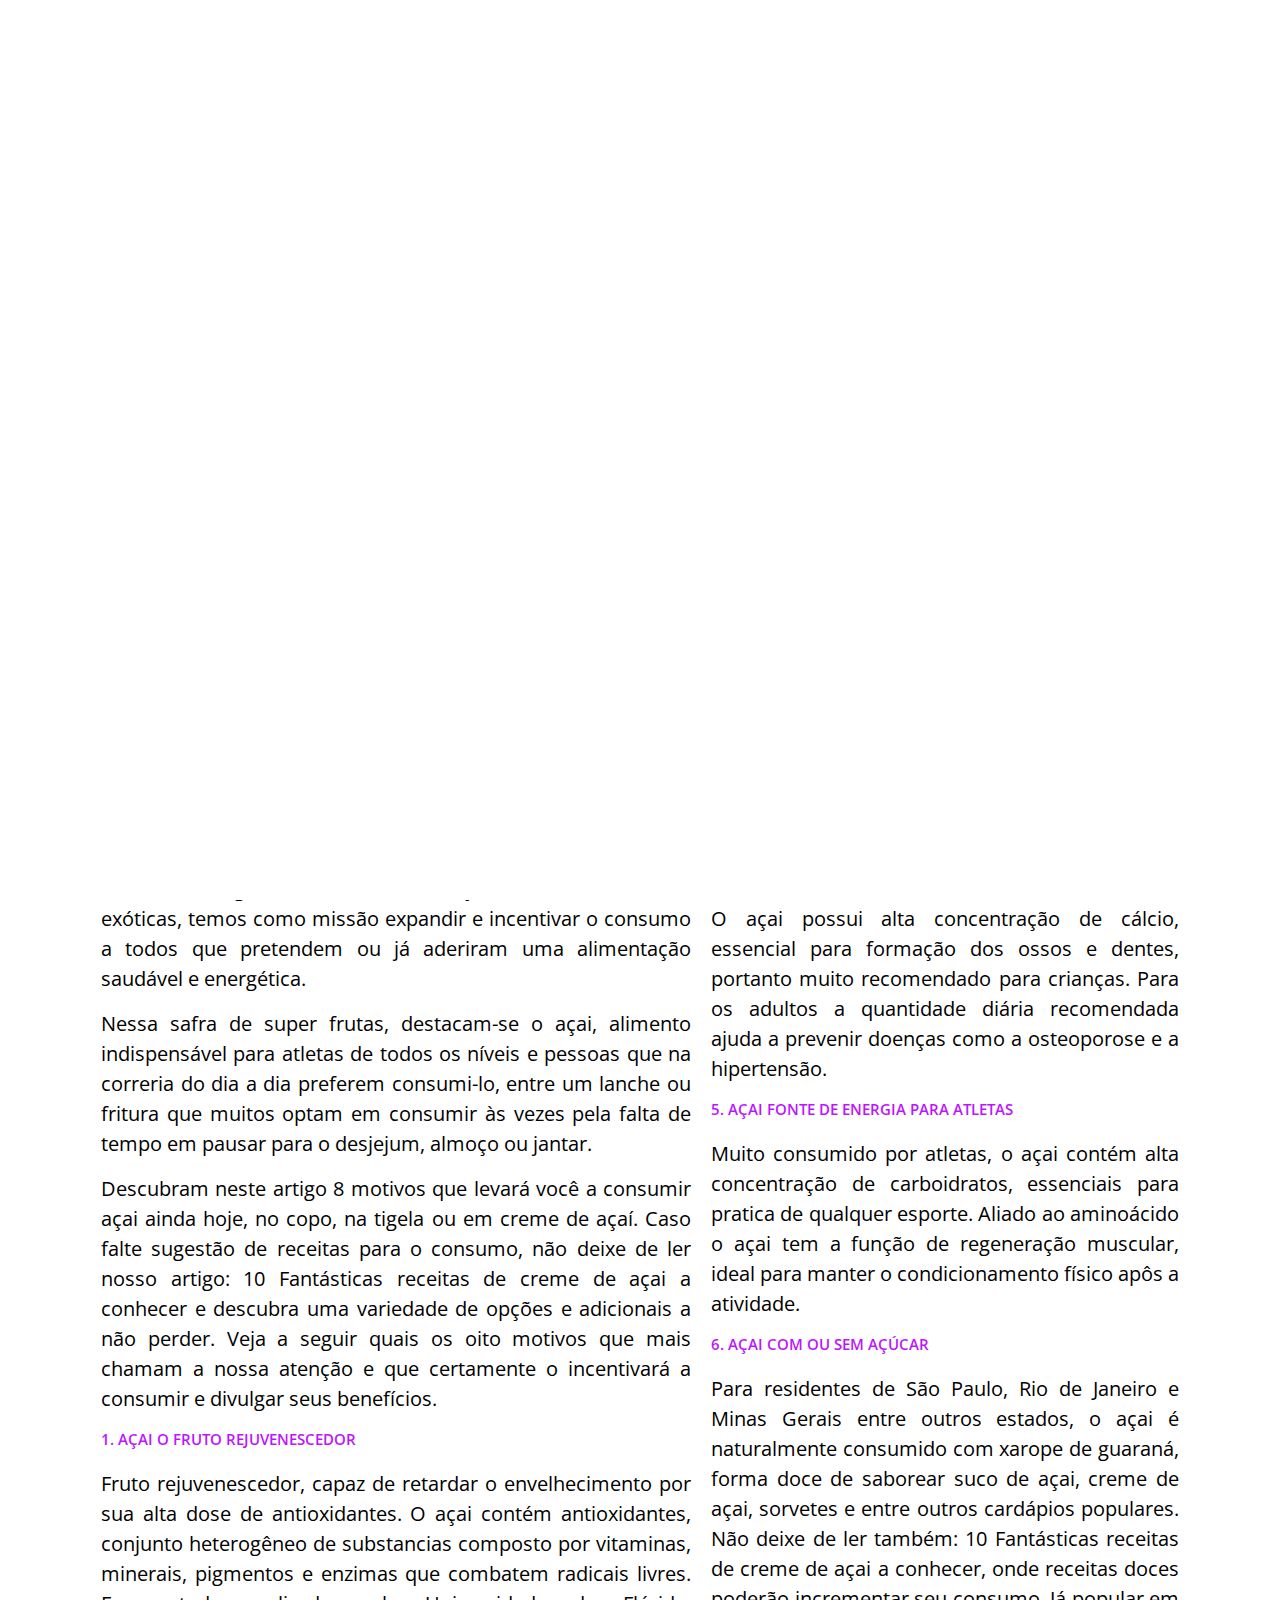
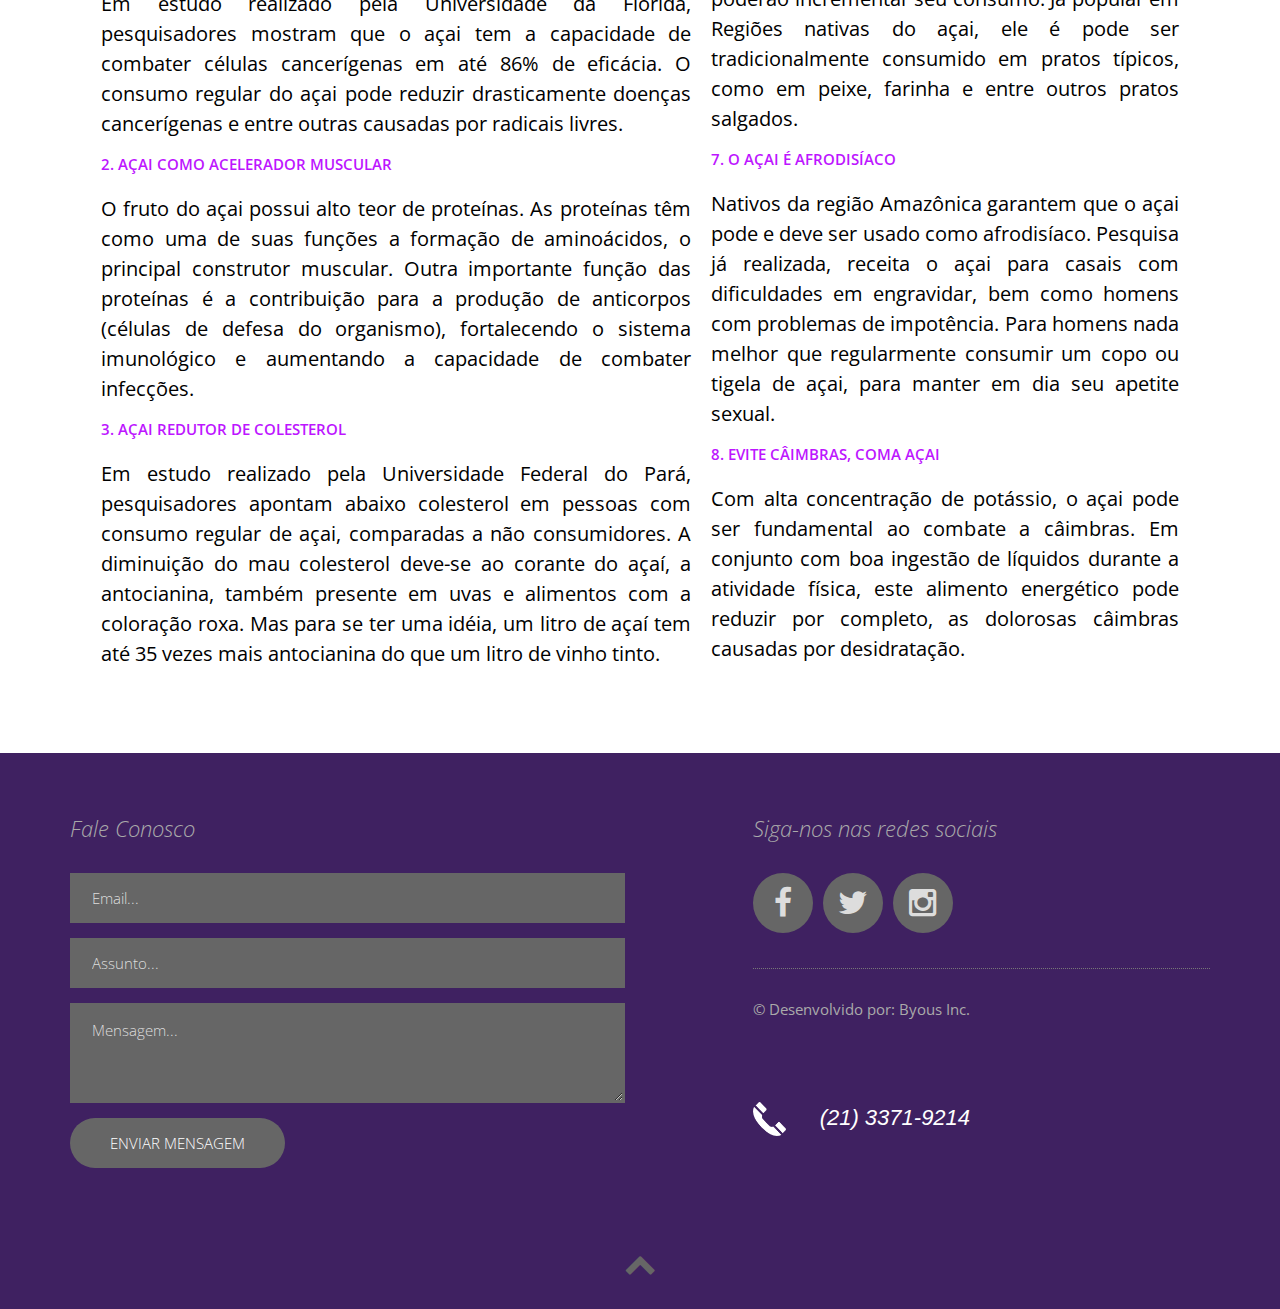
<file: news_motivos.html>
<!DOCTYPE html>
<html lang="en">

<head>

    <meta charset="utf-8">
    <meta http-equiv="X-UA-Compatible" content="IE=edge">
    <meta name="viewport" content="width=device-width, initial-scale=1">
    <title>Lokos por Açaí</title>

    <!-- CSS -->
    <link rel="stylesheet" href="https://fonts.googleapis.com/css?family=Open+Sans:400,300,300italic,600">
    <link rel="stylesheet" href="assets/bootstrap/css/bootstrap.min.css">
    <link rel="stylesheet" href="assets/font-awesome/css/font-awesome.min.css">
    <link rel="stylesheet" href="assets/css/animate.css">
    <link rel="stylesheet" href="assets/css/form-elements.css">
    <link rel="stylesheet" href="assets/css/style.css">
    <link rel="stylesheet" href="assets/css/media-queries.css">
    <style type="text/css">

        p {color: black; text-align: justify;}
        h1 { font-family: 'Bauhaus 93'; color: #3f2161}
        h2 { font-family: 'Bauhaus 93'; color: #3f2161}
        h3 {color: #3f2161;}
        h4 {color: #3f2161; text-align: center;}

        .carousel-indicators .active {
            background-color: #3f2161;
        }
        .corborda li {
            border: 1px solid #3f2161;
        }

    </style>



    <style>
        .thumbnails {
            max-width: 40%;
        }

        .italic { font-style: italic; }
        .small { font-size: 0.8em; }

        /** LIGHTBOX MARKUP **/

        .lightbox {
            /** Default lightbox to hidden */
            display: none;

            /** Position and style */
            position: fixed;
            z-index: 999;
            width: 100%;
            height: 100%;
            text-align: center;
            top: 0;
            left: 0;
            background: rgba(20, 30, 0, 0.8);
        }

        .lightbox img {
            /** Pad the lightbox image */
            max-width: 90%;
            max-height: 80%;
            margin-top: 2%;
        }

        .lightbox:target {
            /** Remove default browser outline */
            outline: none;

            /** Unhide lightbox **/
            display: block;
        }
    </style>



    <style>
        * {margin:0; padding: 0;}
        html, body {height:100%;}

        /** formata elementos que tem backgrounds parallax **/

        .bgParallax {

            color:#FFF;
            margin: 0 auto;
            width: 100%;
            max-width: 1920px;
            position: relative;
            min-height: 50%;

            background-position: 50% 0;
            background-repeat: no-repeat;
            background-attachment: fixed;
        }

        /* Define backgrounds dos divs */
        #quemsomos {
            background-image: url(assets/img/backgrounds/fundo-branco.png);
            min-height: 10%;
        }
        #missao {
            background-image: url(assets/img/backgrounds/açai.png);

        }

        #teste {
            background-image: url(assets/img/backgrounds/fundo-branco.png);
            min-height: 10%;
        }

        /** Formata o article que vai o texto **/
        .bgParallax article {
            width: 70%;
            text-align: center;
            margin:0 auto;
            padding:20% 0 0;
        }

        /** formata texto **/
        article h1 {font-size:40px;}
        article p {line-height: 30px; font-size:20px; margin-top:15px;}
        article p a {color:#FFF; text-decoration:none; font-size:30px;}

        @media (max-width: 767px) {
            .page-header, .control-box {
                text-align: center;
            }
        }
        @media (max-width: 479px) {
            .caption {
                word-break: break-all;
            }
        }
        .thumbnails li> .fff .caption {
            background:#fff !important;
            padding:10px
        }
        .page-header h3 {
            line-height: 0.88rem;
            color: #000;
        }

        ul.thumbnails {
            margin-bottom: 0px;
        }
        li { list-style-type:none;}

        ::selection { background: #ff5e99; color: #FFFFFF; text-shadow: 0; }
        ::-moz-selection { background: #ff5e99; color: #FFFFFF; }

        a {
            -webkit-transition: all 150ms ease;
            -moz-transition: all 150ms ease;
            -ms-transition: all 150ms ease;
            -o-transition: all 150ms ease;
            transition: all 150ms ease;
        }

        a:hover {
            -ms-filter: "progid:DXImageTransform.Microsoft.Alpha(Opacity=50)"; /* IE 8 */
            filter: alpha(opacity=50); /* IE7 */
            opacity: 0.6;
            text-decoration: none;
        }

    </style>



    <style type="text/css">

        @media (max-width: 389px){
            .espaço{margin-top: 15%}
        }
        @media (max-width: 1024px) {
            .navCor{
                background-color: #3f2161;
            }
            .escolhaMenu{
                margin-left: 30%;
            }
        }
        @media (min-width: 1025px) {
            .navCor{
                background-color: transparent;
            }
            .navImage{
                background-image: url('Imagens/Menu/menu_logo.png');
                padding-bottom: 6%;
            }
        }
    </style>
    <style type="text/css">
        *{ /*Formata todos os elementos da página*/
            padding:0px; /*espaço entre a borda e o conteúdo do elemento*/
            margin:0px; /*espaço entre a borda e os elementos externos*/
        }

        #meio{
            width: 100%; /*largura*/
            height: 80%;; /*altura*/
        }
        #lateral{
            float:right; /*define que o elemento deve flutuar à direita*/
            padding: 10px; /*espaço entre a borda e o conteúdo do elemento*/
            width: 40%; /*largura*/
            margin-right: 5%;
        }
        #conteudo{
            padding: 10px; /*espaço entre a borda e o conteúdo do elemento*/
            width: 50%; /*largura*/
            float:left; /*define que o elemento deve flutuar à esquerda*/
            margin-left: 5%;
            color: black;
        }
        aside p {line-height: 30px; font-size:20px; margin-top:15px;}

    </style>

    <!-- HTML5 Shim and Respond.js IE8 support of HTML5 elements and media queries -->
    <!-- WARNING: Respond.js doesn't work if you view the page via file:// -->
    <!--[if lt IE 9]>
    <script src="https://ajax.googleapis.com/ajax/libs/jquery/2.1.0/jquery.min.js"></script>

    <script src="https://oss.maxcdn.com/libs/html5shiv/3.7.0/html5shiv.js"></script>
    <script src="https://oss.maxcdn.com/libs/respond.js/1.4.2/respond.min.js"></script>
    <![endif]-->

    <!-- Favicon and touch icons -->
    <link rel="icon" type="image/png" href="Imagens/Logo/fruta.png" />
    <link rel="apple-touch-icon-precomposed" sizes="144x144" href="assets/ico/apple-touch-icon-144-precomposed.png">
    <link rel="apple-touch-icon-precomposed" sizes="114x114" href="assets/ico/apple-touch-icon-114-precomposed.png">
    <link rel="apple-touch-icon-precomposed" sizes="72x72" href="assets/ico/apple-touch-icon-72-precomposed.png">
    <link rel="apple-touch-icon-precomposed" href="assets/ico/apple-touch-icon-57-precomposed.png">

</head>

<body>

<!-- Loader -->
<div class="loader">
    <div class="loader-img"></div>
</div>

<!-- Top menu -->
<nav style=" background-size: 100%; background-repeat: no-repeat" class="navbar navImage navCor navbar-inverse navbar-fixed-top" role="navigation" id="navbar">
    <div class="container-fluid navCor">
        <div class="navbar-header navCor">
            <button type="button" class="navbar-toggle collapsed" data-toggle="collapse" data-target="#top-navbar-1">
                <span class="sr-only">Menu de Navegação</span>
                <span class="icon-bar"></span>
                <span class="icon-bar"></span>
                <span class="icon-bar"></span>
            </button>
        </div>

        <!-- Collect the nav links, forms, and other content for toggling -->
        <div class="collapse navbar-collapse escolhaMenu pull-right" id="top-navbar-1">
            <ul style="font-family: 'Bauhaus 93'; font-size: 110%; color: #2aabd2" class="nav navbar-nav">
                <li><a href="index.html">Home</a></li>
                <li><a class="scroll-link" href="#footer">Contato</a></li>
            </ul>
            <!--<div class="navbar-text navbar-right">
                <a href="#"><i class="fa fa-facebook"></i></a>
                <a href="#"><i class="fa fa-dribbble"></i></a>
                <a href="#"><i class="fa fa-twitter"></i></a>
                <a href="#"><i class="fa fa-instagram"></i></a>
                <a href="#"><i class="fa fa-pinterest"></i></a>
            </div>-->
        </div>
    </div>
</nav>

<!-- Top content -->
<div class="top-content navMenu">

    <!-- Carrousel -->

    <div class="container-fluid">
        <div class="row">

            <div id="carousel-example-generic" class="carousel slide espaço" data-ride="carousel">

                <!-- Indicators -->
                <ol class="left carousel-indicators">
                    <li data-target="#carousel-example-generic" data-slide-to="0" class="active"></li>
                    <li data-target="#carousel-example-generic" data-slide-to="1"></li>
                    <li data-target="#carousel-example-generic" data-slide-to="2"></li>
                    <li data-target="#carousel-example-generic" data-slide-to="3"></li>
                </ol>

                <!-- Wrapper for slides -->
                <div style="margin-top: 5%; max-height: 1080px" class="carousel-inner" >
                    <div class="item active">
                        <img src="Imagens/Banners/banner_premim.png" alt="...">
                    </div>

                    <div class="item">
                        <img src="Imagens/Banners/banner_qualidade.png" alt="...">
                    </div>

                    <div class="item">
                        <img src="Imagens/Banners/banner_saude.png" alt="...">
                    </div>

                    <div class="item">
                        <img src="Imagens/Banners/banner_paulo.png" alt="...">
                    </div>
                </div>

                <!-- Controls -->
                <a class="left carousel-control" href="#carousel-example-generic" data-slide="prev">
                    <span class="glyphicon glyphicon-chevron-left"></span>
                </a>

                <a class="right carousel-control" href="#carousel-example-generic" data-slide="next">
                    <span class="glyphicon glyphicon-chevron-right"></span>
                </a>

            </div>
        </div>

    </div>
    <!-- FIM Carrousel -->
    <div class="container-fluid" style="background-image: url(Imagens/Menu/basereta.jpg);">
        <br>
    </div>


</div>
<div class="container-fluid">
<img src="Imagens/Menu/base.gif" class="center" style=" object-position: center;">
<h2>8 Motivos para você consumir Açaí ainda Hoje</h2>
</div>
<div class="container-fluid">
    <div class="col-sm-12 more-services-box wow fadeInLeft">
        <section id="meio">

            <article id="conteudo">
                <p>Em nosso segmento de mercado açaí entre outras frutas exóticas, temos como missão expandir e incentivar o consumo a todos que pretendem ou já aderiram
                    uma alimentação saudável e energética.</p>


                <p>Nessa safra de super frutas, destacam-se o açai, alimento indispensável para atletas de todos os níveis e pessoas que na correria do dia a dia
                    preferem consumi-lo, entre um lanche ou fritura que muitos optam em consumir às vezes pela falta de tempo em pausar para o desjejum, almoço ou jantar.</p>


                <p>Descubram neste artigo 8 motivos que levará você a consumir açai ainda hoje, no copo, na tigela ou em creme de açaí.
                    Caso falte sugestão de receitas para o consumo, não deixe de ler nosso artigo: 10 Fantásticas receitas de creme de açai a conhecer e descubra uma
                    variedade de opções e adicionais a não perder. Veja a seguir quais os oito motivos que mais chamam a nossa atenção e que certamente o incentivará a
                    consumir e divulgar seus benefícios. </p>

                <strong style="color: #bd16ff">1. AÇAI O FRUTO REJUVENESCEDOR</strong>
                <p>Fruto rejuvenescedor, capaz de retardar o envelhecimento por sua alta dose de antioxidantes. O açai contém antioxidantes, conjunto heterogêneo de
                    substancias composto por vitaminas, minerais, pigmentos e enzimas que combatem radicais livres. Em estudo realizado pela Universidade da Flórida,
                    pesquisadores mostram que o açai tem a capacidade de combater células cancerígenas em até 86% de eficácia. O consumo regular do açai pode reduzir
                    drasticamente doenças cancerígenas e entre outras causadas por radicais livres.</p>

                <strong style="color: #bd16ff">2. AÇAI COMO ACELERADOR MUSCULAR</strong>
                <p>O fruto do açai possui alto teor de proteínas. As proteínas têm como uma de suas funções a formação de aminoácidos, o principal construtor muscular.
                    Outra importante função das proteínas é a contribuição para a produção de anticorpos (células de defesa do organismo), fortalecendo o
                    sistema imunológico e aumentando a capacidade de combater infecções.</p>

                <strong style="color: #bd16ff">3. AÇAI REDUTOR DE COLESTEROL</strong>
                <p>Em estudo realizado pela Universidade Federal do Pará, pesquisadores apontam abaixo colesterol em pessoas com consumo regular de açai,
                    comparadas a não consumidores. A diminuição do mau colesterol deve-se ao corante do açaí, a antocianina, também presente em uvas e
                    alimentos com a coloração roxa. Mas para se ter uma idéia, um litro de açaí tem até 35 vezes mais antocianina do que um litro de vinho tinto.</p>









            </article>

            <aside id="lateral">
                <strong>4. AÇAI = A CÁLCIO = A OSSOS FORTES</strong>
                <p>O açai possui alta concentração de cálcio, essencial para formação dos ossos e dentes, portanto muito recomendado para crianças.
                    Para os adultos a quantidade diária recomendada ajuda a prevenir doenças como a osteoporose e a hipertensão.</p>

                <strong>5. AÇAI FONTE DE ENERGIA PARA ATLETAS</strong>
                <p>Muito consumido por atletas, o açai contém alta concentração de carboidratos, essenciais para pratica de qualquer esporte.
                    Aliado ao aminoácido o açai tem a função de regeneração muscular, ideal para manter o condicionamento físico apôs a atividade.</p>

                <strong> 6. AÇAI COM OU SEM AÇÚCAR</strong>
                <p>Para residentes de São Paulo, Rio de Janeiro e Minas Gerais entre outros estados, o açai é naturalmente consumido com xarope de guaraná,
                    forma doce de saborear suco de açai, creme de açai, sorvetes e entre outros cardápios populares. Não deixe de ler também: 10 Fantásticas
                    receitas de creme de açai a conhecer, onde receitas doces poderão incrementar seu consumo. Já popular em Regiões nativas do açai, ele é pode
                    ser tradicionalmente consumido em pratos típicos, como em peixe, farinha e entre outros pratos salgados.</p>

                <strong> 7. O AÇAI É AFRODISÍACO</strong>
                <p>Nativos da região Amazônica garantem que o açai pode e deve ser usado como afrodisíaco. Pesquisa já realizada, receita o açai para casais com
                    dificuldades em engravidar, bem como homens com problemas de impotência. Para homens nada melhor que regularmente consumir um copo ou tigela
                    de açai, para manter em dia seu apetite sexual.</p>

                <strong>8. EVITE CÂIMBRAS, COMA AÇAI</strong>
                <p>Com alta concentração de potássio, o açai pode ser fundamental ao combate a câimbras. Em conjunto com boa ingestão de líquidos durante a
                    atividade física, este alimento energético pode reduzir por completo, as dolorosas câimbras causadas por desidratação.</p>

            </aside>

        </section>

    </div>



</div>

<!-- Footer -->
<footer class="footer-container" style="background-color: #3f2161; margin-top: 5%;">
    <div class="container">
        <div class="row">

            <div class="col-sm-6 footer-left">
                <h3>Fale Conosco</h3>
                <div class="contact-form">
                    <form role="form" action="assets/contact.php" method="post">
                        <div class="form-group">
                            <label class="sr-only" for="contact-email">Email</label>
                            <input type="text" name="email" placeholder="Email..." class="contact-email form-control" id="contact-email">
                        </div>
                        <div class="form-group">
                            <label class="sr-only" for="contact-subject">Assunto..</label>
                            <input type="text" name="subject" placeholder="Assunto..." class="contact-subject form-control" id="contact-subject">
                        </div>
                        <div class="form-group">
                            <label class="sr-only" for="contact-message">Mensagem..</label>
                            <textarea name="message" placeholder="Mensagem..." class="contact-message form-control" id="contact-message"></textarea>
                        </div>
                        <button  type="submit" class="btn"  >Enviar Mensagem</button>
                    </form>
                </div>
            </div>

            <div class="col-sm-5 col-sm-offset-1 footer-right">
                <h3>Siga-nos nas redes sociais</h3>
                <div class="footer-social">
                    <a href="#"><i class="fa fa-facebook"></i></a>

                    <a href="#"><i class="fa fa-twitter"></i></a>
                    <a href="#"><i class="fa fa-instagram"></i></a>

                </div>
                <div class="footer-copyright">
                    &copy; Desenvolvido por: Byous Inc. <br>
                </div>
            </div>
            <div class="col-sm-5 col-sm-offset-1 footer-right" style="padding-top: 05%; ">
                <div class="row">
                    <div class="col-sm-9">
                        <h3 style="color: white;font-family: Arial, Helvetica, sans-serif;">
                            <img src="Imagens/IconesGeral/telefone2.png" width="20%" height="20%" style="padding-right: 10%">(21) 3371-9214</h3>
                    </div>
                </div>
            </div>

        </div>
    </div>

    <div class="container-fluid" >
        <div class="row">
            <div class="col-sm-12 footer-bottom" style="background-color: #3f2161">
                <a class="scroll-link" href="#top-content"><i class="fa fa-chevron-up"></i></a>
            </div>
        </div>
    </div>
</footer>



<!-- Javascript -->
<script src="assets/js/jquery-1.11.1.min.js"></script>
<script src="assets/bootstrap/js/bootstrap.min.js"></script>
<script src="assets/js/jquery.backstretch.min.js"></script>
<script src="assets/js/wow.min.js"></script>
<script src="assets/js/retina-1.1.0.min.js"></script>
<script src="assets/js/waypoints.min.js"></script>
<script src="assets/js/scripts.js"></script>

<script type="text/javascript">
    $('div.bgParallax').each(function(){
        var $obj = $(this);

        $(window).scroll(function() {
            var yPos = -($(window).scrollTop() / $obj.data('speed'));

            var bgpos = '50% '+ yPos + 'px';

            $obj.css('background-position', bgpos );

        });
    });
</script>

<!--[if lt IE 10]>
<script src="assets/js/placeholder.js"></script>
<![endif]-->

</body>

</html>
</file>
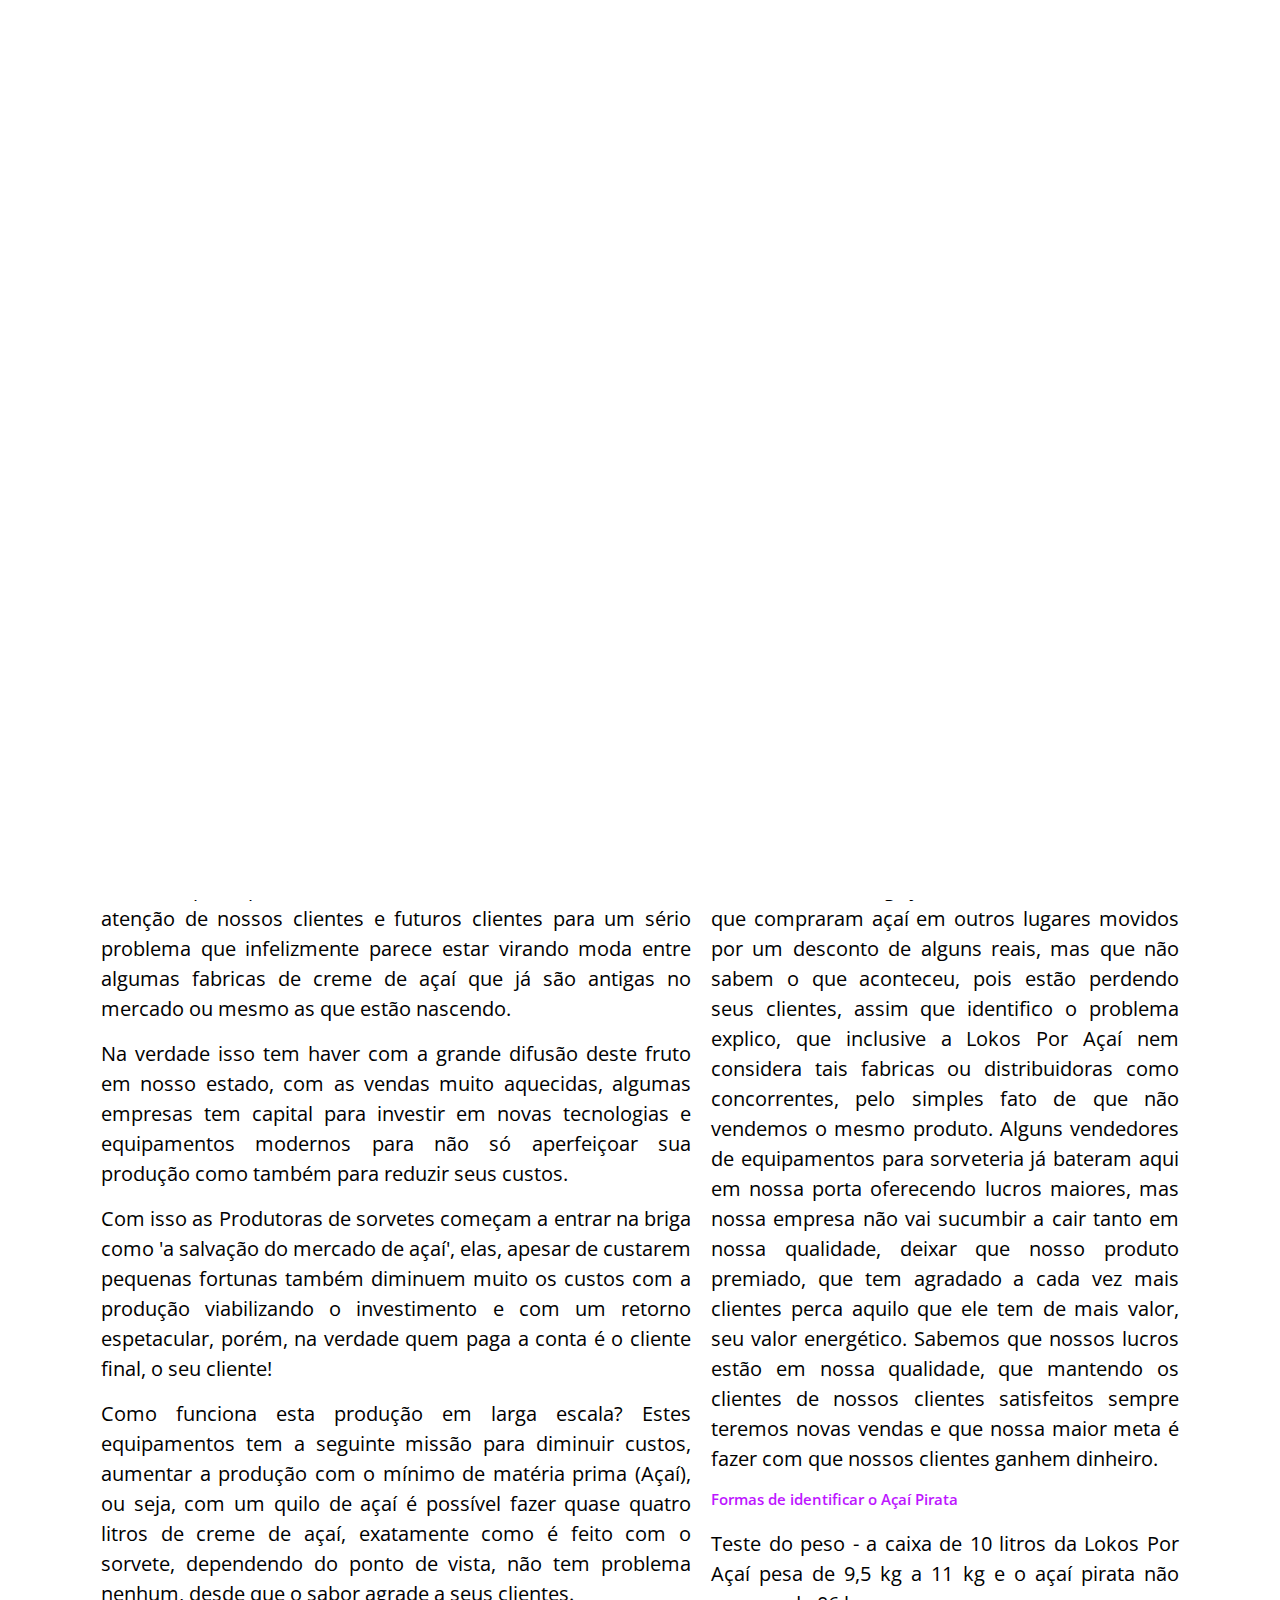
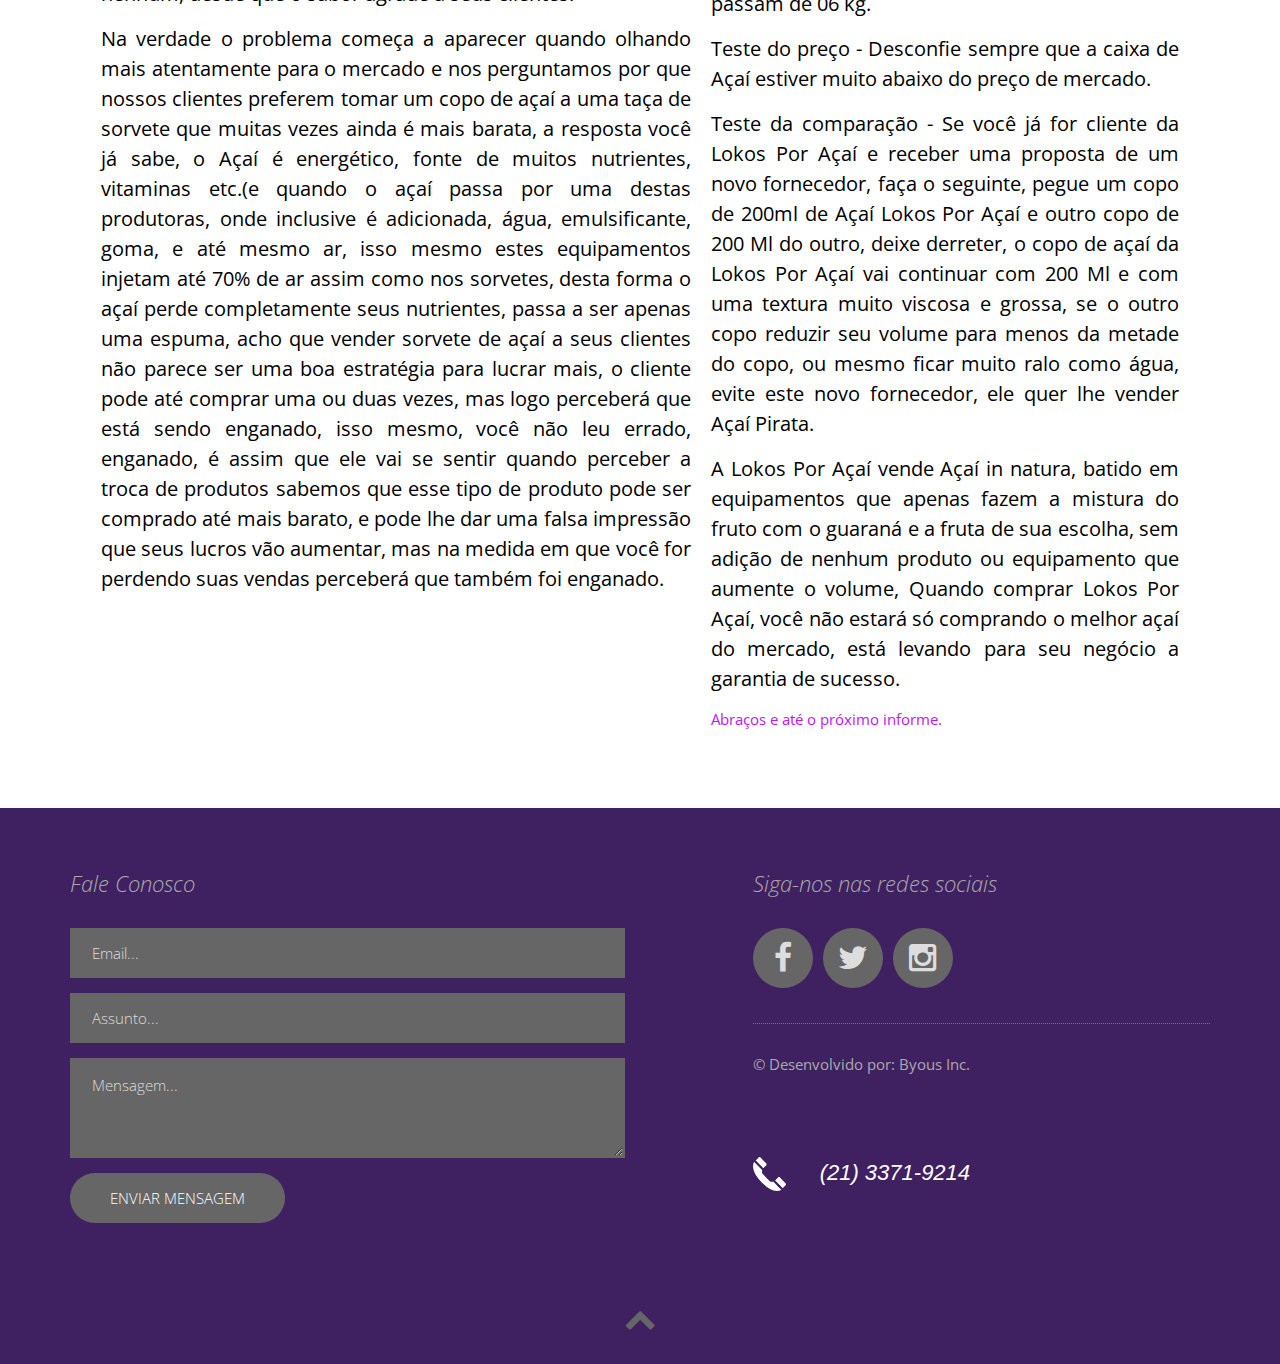
<file: news_pirata.html>
<!DOCTYPE html>
<html lang="en">

<head>

    <meta charset="utf-8">
    <meta http-equiv="X-UA-Compatible" content="IE=edge">
    <meta name="viewport" content="width=device-width, initial-scale=1">
    <title>Lokos por Açaí</title>

    <!-- CSS -->
    <link rel="stylesheet" href="https://fonts.googleapis.com/css?family=Open+Sans:400,300,300italic,600">
    <link rel="stylesheet" href="assets/bootstrap/css/bootstrap.min.css">
    <link rel="stylesheet" href="assets/font-awesome/css/font-awesome.min.css">
    <link rel="stylesheet" href="assets/css/animate.css">
    <link rel="stylesheet" href="assets/css/form-elements.css">
    <link rel="stylesheet" href="assets/css/style.css">
    <link rel="stylesheet" href="assets/css/media-queries.css">
    <style type="text/css">

        p {color: black; text-align: justify;}
        h1 { font-family: 'Bauhaus 93'; color: #3f2161}
        h2 { font-family: 'Bauhaus 93'; color: #3f2161}
        h3 {color: #3f2161;}
        h4 {color: #3f2161; text-align: center;}

        .carousel-indicators .active {
            background-color: #3f2161;
        }
        .corborda li {
            border: 1px solid #3f2161;
        }

    </style>



    <style>
        .thumbnails {
            max-width: 40%;
        }

        .italic { font-style: italic; }
        .small { font-size: 0.8em; }

        /** LIGHTBOX MARKUP **/

        .lightbox {
            /** Default lightbox to hidden */
            display: none;

            /** Position and style */
            position: fixed;
            z-index: 999;
            width: 100%;
            height: 100%;
            text-align: center;
            top: 0;
            left: 0;
            background: rgba(20, 30, 0, 0.8);
        }

        .lightbox img {
            /** Pad the lightbox image */
            max-width: 90%;
            max-height: 80%;
            margin-top: 2%;
        }

        .lightbox:target {
            /** Remove default browser outline */
            outline: none;

            /** Unhide lightbox **/
            display: block;
        }
    </style>



    <style>
        * {margin:0; padding: 0;}
        html, body {height:100%;}

        /** formata elementos que tem backgrounds parallax **/

        .bgParallax {

            color:#FFF;
            margin: 0 auto;
            width: 100%;
            max-width: 1920px;
            position: relative;
            min-height: 50%;

            background-position: 50% 0;
            background-repeat: no-repeat;
            background-attachment: fixed;
        }

        /* Define backgrounds dos divs */
        #quemsomos {
            background-image: url(assets/img/backgrounds/fundo-branco.png);
            min-height: 10%;
        }
        #missao {
            background-image: url(assets/img/backgrounds/açai.png);

        }

        #teste {
            background-image: url(assets/img/backgrounds/fundo-branco.png);
            min-height: 10%;
        }

        /** Formata o article que vai o texto **/
        .bgParallax article {
            width: 70%;
            text-align: center;
            margin:0 auto;
            padding:20% 0 0;
        }

        /** formata texto **/
        article h1 {font-size:40px;}
        article p {line-height: 30px; font-size:20px; margin-top:15px;}
        article p a {color:#FFF; text-decoration:none; font-size:30px;}

        @media (max-width: 767px) {
            .page-header, .control-box {
                text-align: center;
            }
        }
        @media (max-width: 479px) {
            .caption {
                word-break: break-all;
            }
        }
        .thumbnails li> .fff .caption {
            background:#fff !important;
            padding:10px
        }
        .page-header h3 {
            line-height: 0.88rem;
            color: #000;
        }

        ul.thumbnails {
            margin-bottom: 0px;
        }
        li { list-style-type:none;}

        ::selection { background: #ff5e99; color: #FFFFFF; text-shadow: 0; }
        ::-moz-selection { background: #ff5e99; color: #FFFFFF; }

        a {
            -webkit-transition: all 150ms ease;
            -moz-transition: all 150ms ease;
            -ms-transition: all 150ms ease;
            -o-transition: all 150ms ease;
            transition: all 150ms ease;
        }

        a:hover {
            -ms-filter: "progid:DXImageTransform.Microsoft.Alpha(Opacity=50)"; /* IE 8 */
            filter: alpha(opacity=50); /* IE7 */
            opacity: 0.6;
            text-decoration: none;
        }

    </style>



    <style type="text/css">

        @media (max-width: 389px){
            .espaço{margin-top: 15%}
        }
        @media (max-width: 1024px) {
            .navCor{
                background-color: #3f2161;
            }
            .escolhaMenu{
                margin-left: 30%;
            }
        }
        @media (min-width: 1025px) {
            .navCor{
                background-color: transparent;
            }
            .navImage{
                background-image: url('Imagens/Menu/menu_logo.png');
                padding-bottom: 6%;
            }
        }
    </style>
    <style type="text/css">
        *{ /*Formata todos os elementos da página*/
            padding:0px; /*espaço entre a borda e o conteúdo do elemento*/
            margin:0px; /*espaço entre a borda e os elementos externos*/
        }

        #meio{
            width: 100%; /*largura*/
            height: 80%;; /*altura*/
        }
        #lateral{
            float:right; /*define que o elemento deve flutuar à direita*/
            padding: 10px; /*espaço entre a borda e o conteúdo do elemento*/
            width: 40%; /*largura*/
            margin-right: 5%;
        }
        #conteudo{
            padding: 10px; /*espaço entre a borda e o conteúdo do elemento*/
            width: 50%; /*largura*/
            float:left; /*define que o elemento deve flutuar à esquerda*/
            margin-left: 5%;
            color: black;
        }
        aside p {line-height: 30px; font-size:20px; margin-top:15px;}

    </style>

    <!-- HTML5 Shim and Respond.js IE8 support of HTML5 elements and media queries -->
    <!-- WARNING: Respond.js doesn't work if you view the page via file:// -->
    <!--[if lt IE 9]>
    <script src="https://ajax.googleapis.com/ajax/libs/jquery/2.1.0/jquery.min.js"></script>

    <script src="https://oss.maxcdn.com/libs/html5shiv/3.7.0/html5shiv.js"></script>
    <script src="https://oss.maxcdn.com/libs/respond.js/1.4.2/respond.min.js"></script>
    <![endif]-->

    <!-- Favicon and touch icons -->
    <link rel="icon" type="image/png" href="Imagens/Logo/fruta.png" />
    <link rel="apple-touch-icon-precomposed" sizes="144x144" href="assets/ico/apple-touch-icon-144-precomposed.png">
    <link rel="apple-touch-icon-precomposed" sizes="114x114" href="assets/ico/apple-touch-icon-114-precomposed.png">
    <link rel="apple-touch-icon-precomposed" sizes="72x72" href="assets/ico/apple-touch-icon-72-precomposed.png">
    <link rel="apple-touch-icon-precomposed" href="assets/ico/apple-touch-icon-57-precomposed.png">

</head>

<body>

<!-- Loader -->
<div class="loader">
    <div class="loader-img"></div>
</div>

<!-- Top menu -->
<nav style=" background-size: 100%; background-repeat: no-repeat" class="navbar navImage navCor navbar-inverse navbar-fixed-top" role="navigation" id="navbar">
    <div class="container-fluid navCor">
        <div class="navbar-header navCor">
            <button type="button" class="navbar-toggle collapsed" data-toggle="collapse" data-target="#top-navbar-1">
                <span class="sr-only">Menu de Navegação</span>
                <span class="icon-bar"></span>
                <span class="icon-bar"></span>
                <span class="icon-bar"></span>
            </button>
        </div>

        <!-- Collect the nav links, forms, and other content for toggling -->
        <div class="collapse navbar-collapse escolhaMenu pull-right" id="top-navbar-1">
            <ul style="font-family: 'Bauhaus 93'; font-size: 110%; color: #2aabd2" class="nav navbar-nav">
                <li><a href="index.html">Home</a></li>
                <li><a class="scroll-link" href="#footer">Contato</a></li>
            </ul>
            <!--<div class="navbar-text navbar-right">
                <a href="#"><i class="fa fa-facebook"></i></a>
                <a href="#"><i class="fa fa-dribbble"></i></a>
                <a href="#"><i class="fa fa-twitter"></i></a>
                <a href="#"><i class="fa fa-instagram"></i></a>
                <a href="#"><i class="fa fa-pinterest"></i></a>
            </div>-->
        </div>
    </div>
</nav>

<!-- Top content -->
<div class="top-content navMenu">

    <!-- Carrousel -->

    <div class="container-fluid">
        <div class="row">

            <div id="carousel-example-generic" class="carousel slide espaço" data-ride="carousel">

                <!-- Indicators -->
                <ol class="left carousel-indicators">
                    <li data-target="#carousel-example-generic" data-slide-to="0" class="active"></li>
                    <li data-target="#carousel-example-generic" data-slide-to="1"></li>
                    <li data-target="#carousel-example-generic" data-slide-to="2"></li>
                    <li data-target="#carousel-example-generic" data-slide-to="3"></li>
                </ol>

                <!-- Wrapper for slides -->
                <div style="margin-top: 5%; max-height: 1080px" class="carousel-inner" >
                    <div class="item active">
                        <img src="Imagens/Banners/banner_premim.png" alt="...">
                    </div>

                    <div class="item">
                        <img src="Imagens/Banners/banner_qualidade.png" alt="...">
                    </div>

                    <div class="item">
                        <img src="Imagens/Banners/banner_saude.png" alt="...">
                    </div>

                    <div class="item">
                        <img src="Imagens/Banners/banner_paulo.png" alt="...">
                    </div>
                </div>

                <!-- Controls -->
                <a class="left carousel-control" href="#carousel-example-generic" data-slide="prev">
                    <span class="glyphicon glyphicon-chevron-left"></span>
                </a>

                <a class="right carousel-control" href="#carousel-example-generic" data-slide="next">
                    <span class="glyphicon glyphicon-chevron-right"></span>
                </a>

            </div>
        </div>

    </div>
    <!-- FIM Carrousel -->
    <div class="container-fluid" style="background-image: url(Imagens/Menu/basereta.jpg);">
        <br>
    </div>


</div>
<div class="container-fluid">
<img src="Imagens/Menu/base.gif" class="center" style=" object-position: center;">
<h2>O que é Açaí Pirata e como se proteger</h2>
</div>

<div class="container-fluid">
    <div class="col-sm-12 more-services-box wow fadeInLeft">
        <section id="meio">

            <article id="conteudo">
                <p>Como se pode perceber em nosso site, estamos chamando a atenção de nossos clientes e futuros clientes para um sério problema que infelizmente parece
                    estar virando moda entre algumas fabricas de creme de açaí que já são antigas no mercado ou mesmo as que estão nascendo.</p>


                <p>Na verdade isso tem haver com a grande difusão deste fruto em nosso estado, com as vendas muito aquecidas, algumas empresas tem capital
                  para investir em novas tecnologias e equipamentos modernos para não só aperfeiçoar sua produção como também para reduzir seus custos.</p>

                <p>Com isso as Produtoras de sorvetes começam a entrar na briga como 'a salvação do mercado de açaí', elas, apesar de custarem pequenas
                    fortunas também diminuem muito os custos com a produção viabilizando o investimento e com um retorno espetacular, porém, na verdade
                    quem paga a conta é o cliente final, o seu cliente!</p>
                <p>Como funciona esta produção em larga escala? Estes equipamentos tem a seguinte missão para diminuir custos, aumentar a produção com o mínimo de matéria
                   prima (Açaí), ou seja, com um quilo de açaí é possível fazer quase quatro litros de creme de açaí, exatamente como é feito com o sorvete, dependendo do
                    ponto de vista, não tem problema nenhum, desde que o sabor agrade a seus clientes.</p>

                <p>Na verdade o problema começa a aparecer quando olhando mais atentamente para o mercado e nos perguntamos por que nossos clientes preferem tomar
               um copo de açaí a uma taça de sorvete que muitas vezes ainda é mais barata, a resposta você já sabe, o Açaí é energético, fonte de muitos nutrientes,
               vitaminas etc.(e quando o açaí passa por uma destas produtoras, onde inclusive é adicionada, água, emulsificante, goma, e até mesmo ar, isso mesmo estes
               equipamentos injetam até 70% de ar assim como nos sorvetes, desta forma o açaí perde completamente seus nutrientes, passa a ser apenas uma espuma,
               acho que vender sorvete de açaí a seus clientes não parece ser uma boa estratégia para lucrar mais, o cliente pode até comprar uma ou duas vezes,
               mas logo perceberá que está sendo enganado, isso mesmo, você não leu errado, enganado, é assim que ele vai se sentir quando perceber a troca de produtos
               sabemos que esse tipo de produto pode ser comprado até mais barato, e pode lhe dar uma falsa impressão que seus lucros vão aumentar, mas na medida em que
               você for perdendo suas vendas perceberá que também foi enganado.</p>


            </article>

            <aside id="lateral">
                <p>Às vezes recebo ligações de clientes me dizendo que compraram açaí em outros lugares movidos por um desconto de alguns reais, mas que não sabem o que
                    aconteceu, pois estão perdendo seus clientes, assim que identifico o problema explico, que inclusive a Lokos Por Açaí nem considera tais fabricas ou
                    distribuidoras como concorrentes, pelo simples fato de que não vendemos o mesmo produto. Alguns vendedores de equipamentos para sorveteria já bateram
                    aqui em nossa porta oferecendo lucros maiores, mas nossa empresa não vai sucumbir a cair tanto em nossa qualidade, deixar que nosso produto premiado,
                    que tem agradado a cada vez mais clientes perca aquilo que ele tem de mais valor, seu valor energético. Sabemos que nossos lucros estão em nossa qualidade,
                    que mantendo os clientes de nossos clientes satisfeitos sempre teremos novas vendas e que nossa maior meta é fazer com que nossos clientes ganhem dinheiro.</p>

                <strong style="color: #bd16ff">Formas de identificar o Açaí Pirata</strong><br>

                <p>Teste do peso - a caixa de 10 litros da Lokos Por Açaí pesa de 9,5 kg a 11 kg e o açaí pirata não passam de 06 kg.<br></p>

                <p>Teste do preço - Desconfie sempre que a caixa de Açaí estiver muito abaixo do preço de mercado.<br></p>

                <p>Teste da comparação - Se você já for cliente da Lokos Por Açaí e receber uma proposta de um novo fornecedor, faça o seguinte,
                    pegue um copo de 200ml de Açaí Lokos Por Açaí e outro copo de 200 Ml do outro, deixe derreter, o copo de açaí da Lokos Por Açaí vai continuar
                    com 200 Ml e com uma textura muito viscosa e grossa, se o outro copo reduzir seu volume para menos da metade do copo, ou mesmo ficar muito ralo
                    como água, evite este novo fornecedor, ele quer lhe vender Açaí Pirata.</p>


                <p>A Lokos Por Açaí vende Açaí in natura, batido em equipamentos que apenas fazem a mistura do fruto com o guaraná e a fruta de sua escolha,
                    sem adição de nenhum produto ou equipamento que aumente o volume, Quando comprar Lokos Por Açaí, você não estará só comprando o melhor açaí do mercado,
                    está levando para seu negócio a garantia de sucesso.</p>
                Abraços e até o próximo informe.

            </aside>

        </section>

    </div>



</div>

<!-- Footer -->
<footer class="footer-container" style="background-color: #3f2161; margin-top: 5%;">
    <div class="container">
        <div class="row">

            <div class="col-sm-6 footer-left">
                <h3>Fale Conosco</h3>
                <div class="contact-form">
                    <form role="form" action="assets/contact.php" method="post">
                        <div class="form-group">
                            <label class="sr-only" for="contact-email">Email</label>
                            <input type="text" name="email" placeholder="Email..." class="contact-email form-control" id="contact-email">
                        </div>
                        <div class="form-group">
                            <label class="sr-only" for="contact-subject">Assunto..</label>
                            <input type="text" name="subject" placeholder="Assunto..." class="contact-subject form-control" id="contact-subject">
                        </div>
                        <div class="form-group">
                            <label class="sr-only" for="contact-message">Mensagem..</label>
                            <textarea name="message" placeholder="Mensagem..." class="contact-message form-control" id="contact-message"></textarea>
                        </div>
                        <button  type="submit" class="btn"  >Enviar Mensagem</button>
                    </form>
                </div>
            </div>

            <div class="col-sm-5 col-sm-offset-1 footer-right">
                <h3>Siga-nos nas redes sociais</h3>
                <div class="footer-social">
                    <a href="#"><i class="fa fa-facebook"></i></a>

                    <a href="#"><i class="fa fa-twitter"></i></a>
                    <a href="#"><i class="fa fa-instagram"></i></a>

                </div>
                <div class="footer-copyright">
                    &copy; Desenvolvido por: Byous Inc. <br>
                </div>
            </div>
            <div class="col-sm-5 col-sm-offset-1 footer-right" style="padding-top: 05%; ">
                <div class="row">
                    <div class="col-sm-9">
                        <h3 style="color: white;font-family: Arial, Helvetica, sans-serif;">
                            <img src="Imagens/IconesGeral/telefone2.png" width="20%" height="20%" style="padding-right: 10%">(21) 3371-9214</h3>
                    </div>
                </div>
            </div>

        </div>
    </div>

    <div class="container-fluid" >
        <div class="row">
            <div class="col-sm-12 footer-bottom" style="background-color: #3f2161">
                <a class="scroll-link" href="#top-content"><i class="fa fa-chevron-up"></i></a>
            </div>
        </div>
    </div>
</footer>



<!-- Javascript -->
<script src="assets/js/jquery-1.11.1.min.js"></script>
<script src="assets/bootstrap/js/bootstrap.min.js"></script>
<script src="assets/js/jquery.backstretch.min.js"></script>
<script src="assets/js/wow.min.js"></script>
<script src="assets/js/retina-1.1.0.min.js"></script>
<script src="assets/js/waypoints.min.js"></script>
<script src="assets/js/scripts.js"></script>

<script type="text/javascript">
    $('div.bgParallax').each(function(){
        var $obj = $(this);

        $(window).scroll(function() {
            var yPos = -($(window).scrollTop() / $obj.data('speed'));

            var bgpos = '50% '+ yPos + 'px';

            $obj.css('background-position', bgpos );

        });
    });
</script>

<!--[if lt IE 10]>
<script src="assets/js/placeholder.js"></script>
<![endif]-->

</body>

</html>
</file>
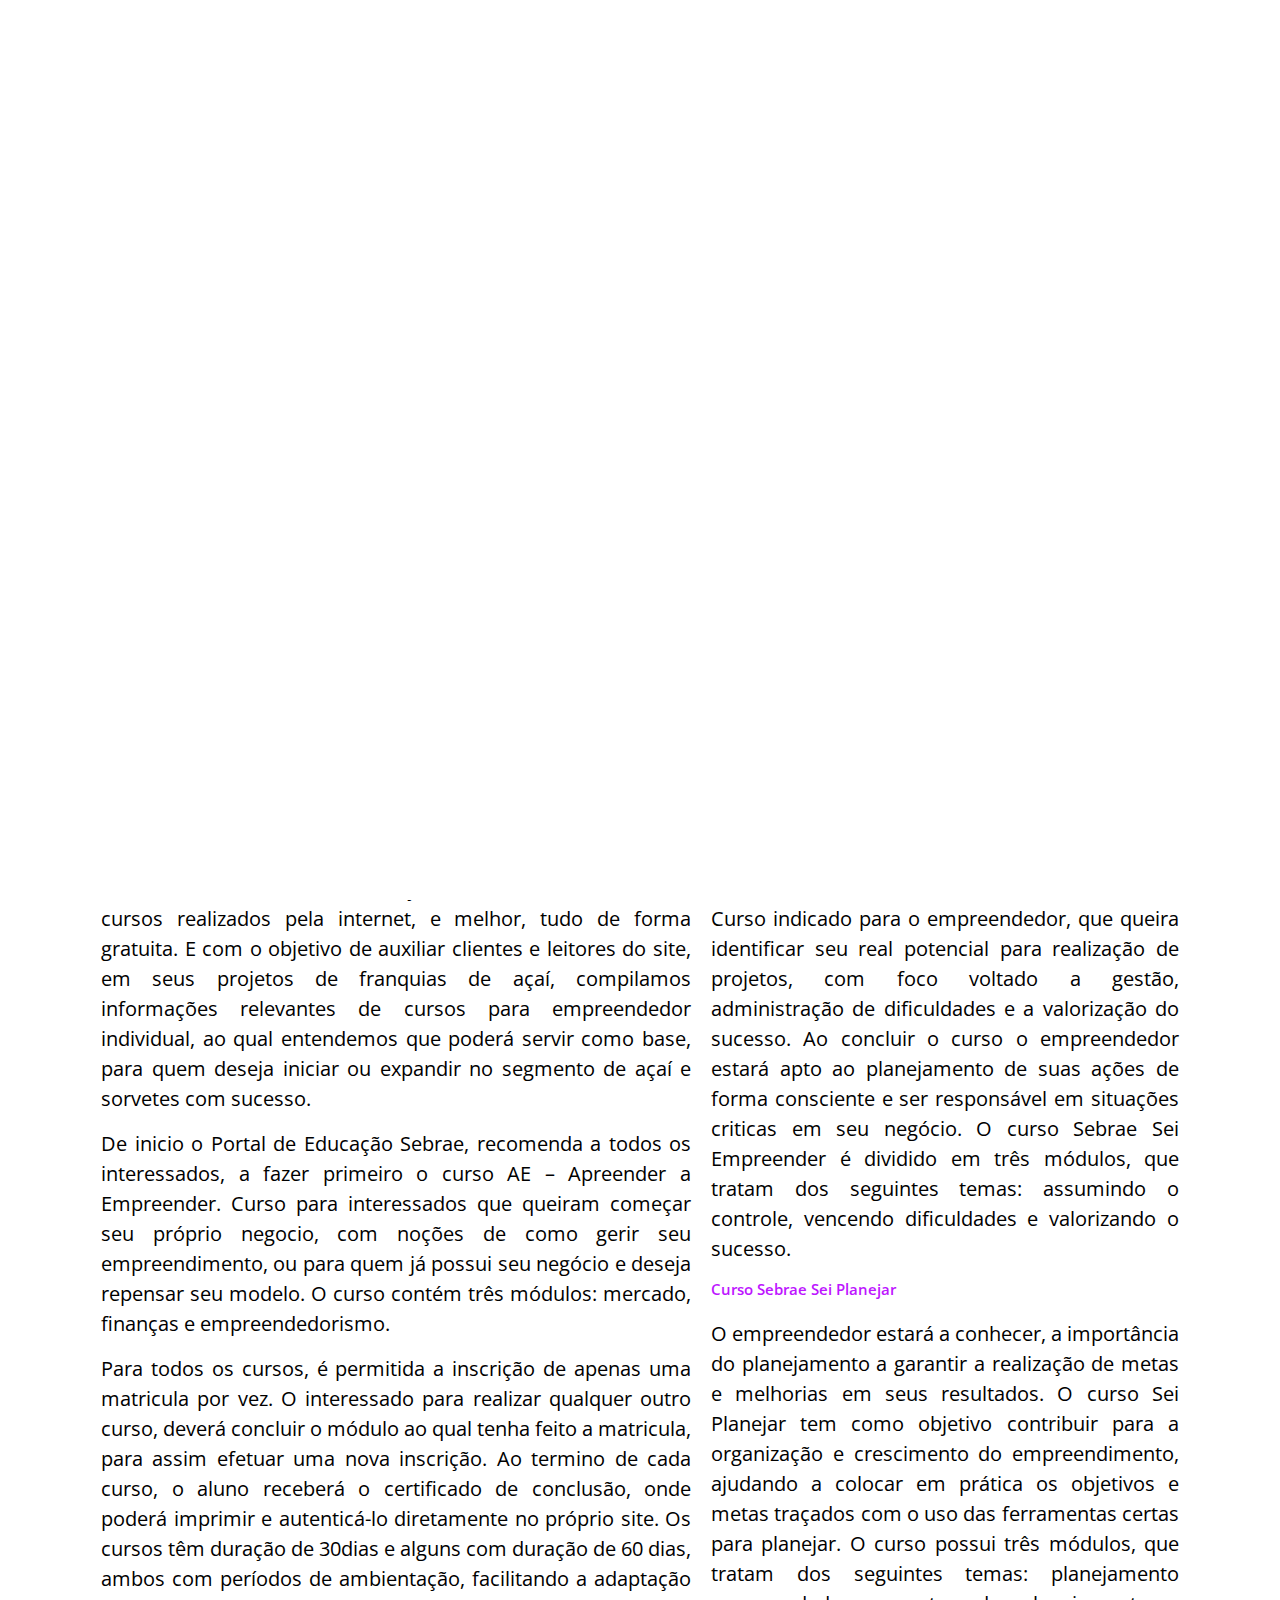
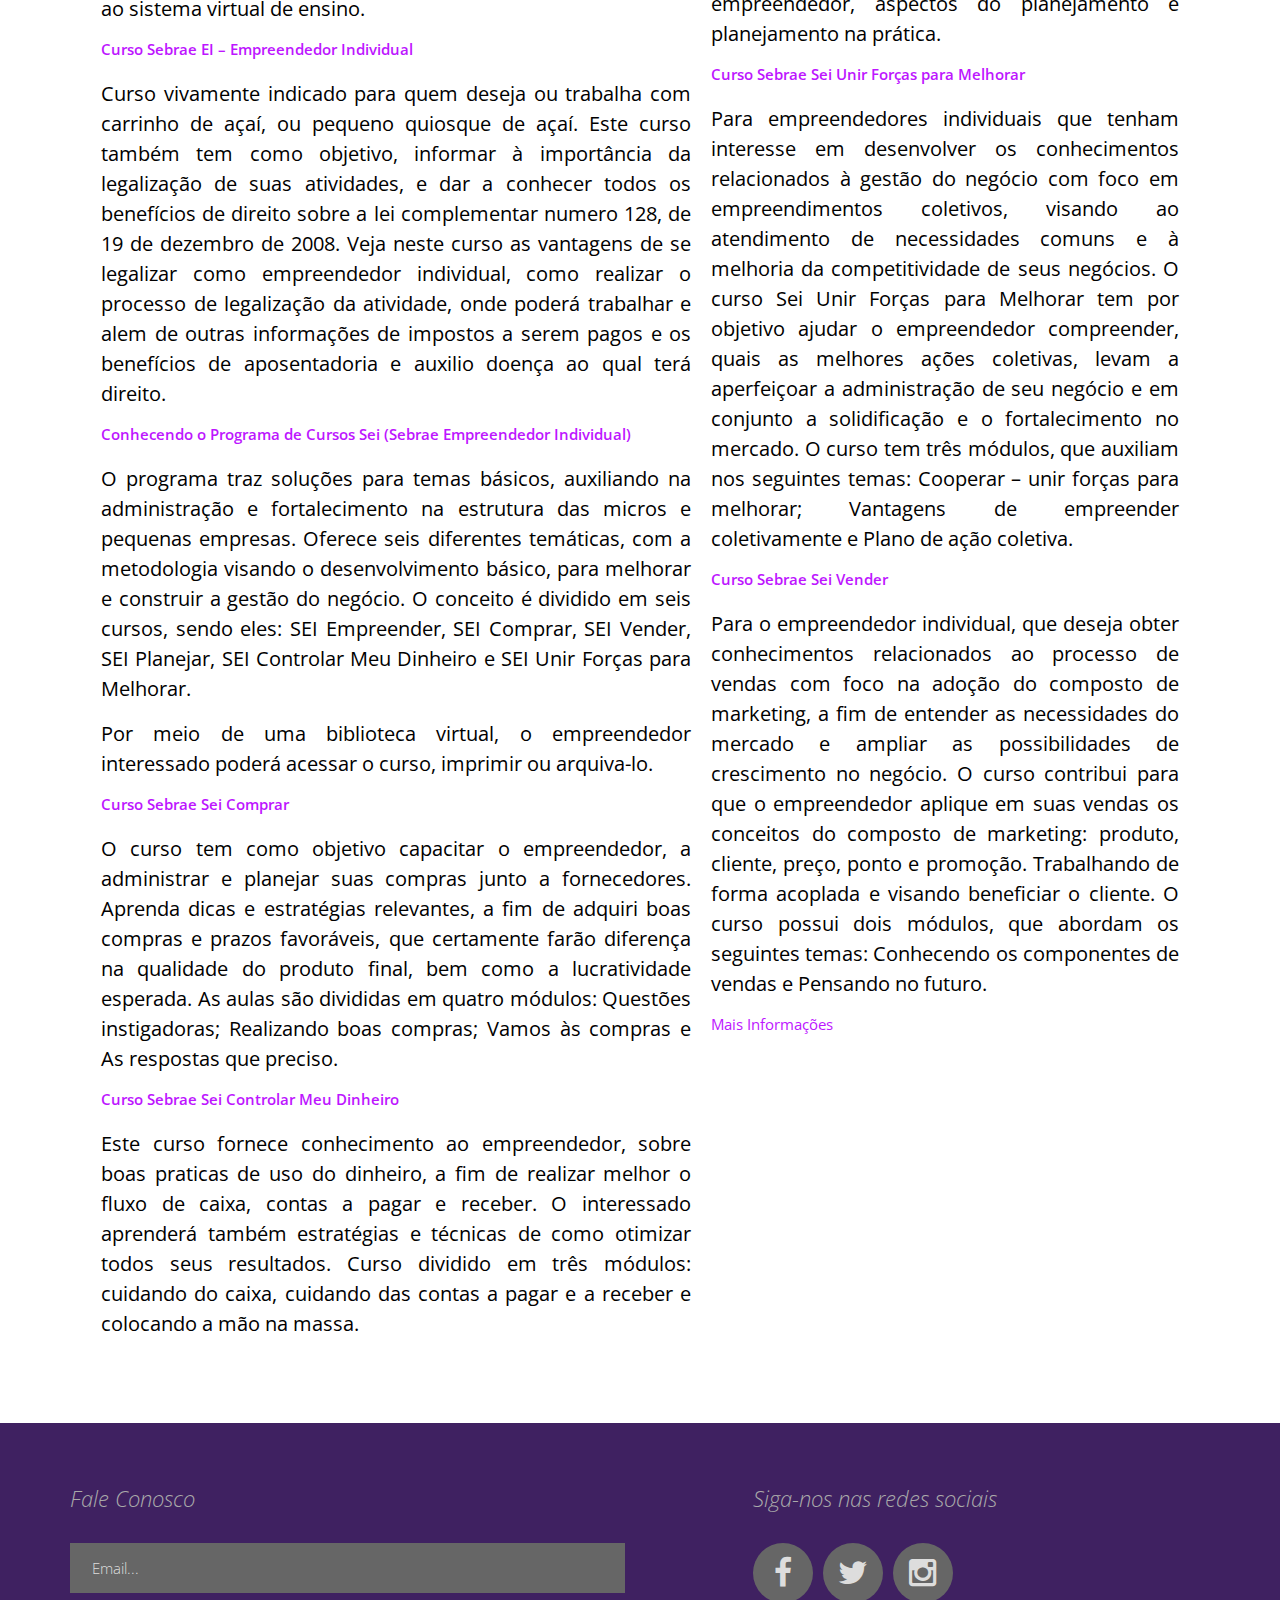
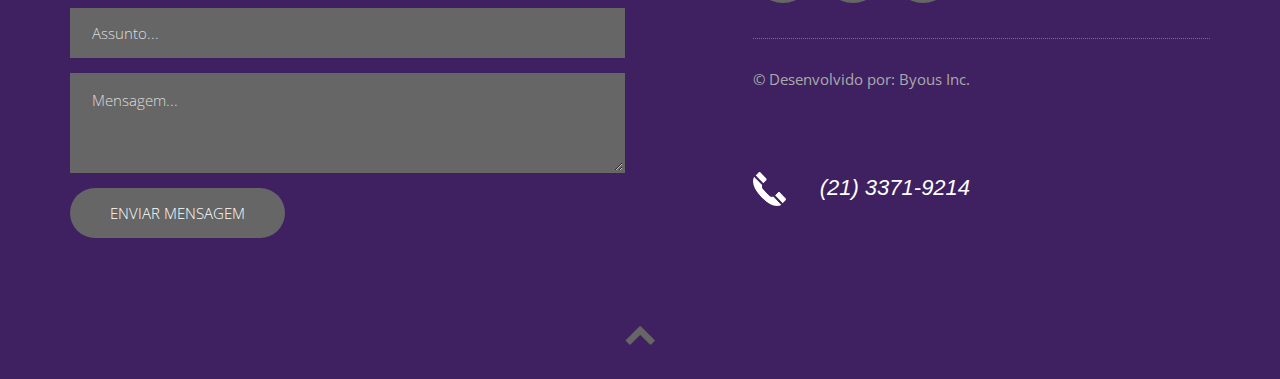
<file: news_sebrae.html>
<!DOCTYPE html>
<html lang="en">

<head>

    <meta charset="utf-8">
    <meta http-equiv="X-UA-Compatible" content="IE=edge">
    <meta name="viewport" content="width=device-width, initial-scale=1">
    <title>Lokos por Açaí</title>

    <!-- CSS -->
    <link rel="stylesheet" href="https://fonts.googleapis.com/css?family=Open+Sans:400,300,300italic,600">
    <link rel="stylesheet" href="assets/bootstrap/css/bootstrap.min.css">
    <link rel="stylesheet" href="assets/font-awesome/css/font-awesome.min.css">
    <link rel="stylesheet" href="assets/css/animate.css">
    <link rel="stylesheet" href="assets/css/form-elements.css">
    <link rel="stylesheet" href="assets/css/style.css">
    <link rel="stylesheet" href="assets/css/media-queries.css">
    <style type="text/css">

        p {color: black; text-align: justify;}
        h1 { font-family: 'Bauhaus 93'; color: #3f2161}
        h2 { font-family: 'Bauhaus 93'; color: #3f2161}
        h3 {color: #3f2161;}
        h4 {color: #3f2161; text-align: center;}

        .carousel-indicators .active {
            background-color: #3f2161;
        }
        .corborda li {
            border: 1px solid #3f2161;
        }

    </style>



    <style>
        .thumbnails {
            max-width: 40%;
        }

        .italic { font-style: italic; }
        .small { font-size: 0.8em; }

        /** LIGHTBOX MARKUP **/

        .lightbox {
            /** Default lightbox to hidden */
            display: none;

            /** Position and style */
            position: fixed;
            z-index: 999;
            width: 100%;
            height: 100%;
            text-align: center;
            top: 0;
            left: 0;
            background: rgba(20, 30, 0, 0.8);
        }

        .lightbox img {
            /** Pad the lightbox image */
            max-width: 90%;
            max-height: 80%;
            margin-top: 2%;
        }

        .lightbox:target {
            /** Remove default browser outline */
            outline: none;

            /** Unhide lightbox **/
            display: block;
        }
    </style>



    <style>
        * {margin:0; padding: 0;}
        html, body {height:100%;}

        /** formata elementos que tem backgrounds parallax **/

        .bgParallax {

            color:#FFF;
            margin: 0 auto;
            width: 100%;
            max-width: 1920px;
            position: relative;
            min-height: 50%;

            background-position: 50% 0;
            background-repeat: no-repeat;
            background-attachment: fixed;
        }

        /* Define backgrounds dos divs */
        #quemsomos {
            background-image: url(assets/img/backgrounds/fundo-branco.png);
            min-height: 10%;
        }
        #missao {
            background-image: url(assets/img/backgrounds/açai.png);

        }

        #teste {
            background-image: url(assets/img/backgrounds/fundo-branco.png);
            min-height: 10%;
        }

        /** Formata o article que vai o texto **/
        .bgParallax article {
            width: 70%;
            text-align: center;
            margin:0 auto;
            padding:20% 0 0;
        }

        /** formata texto **/
        article h1 {font-size:40px;}
        article p {line-height: 30px; font-size:20px; margin-top:15px;}
        article p a {color:#FFF; text-decoration:none; font-size:30px;}

        @media (max-width: 767px) {
            .page-header, .control-box {
                text-align: center;
            }
        }
        @media (max-width: 479px) {
            .caption {
                word-break: break-all;
            }
        }
        .thumbnails li> .fff .caption {
            background:#fff !important;
            padding:10px
        }
        .page-header h3 {
            line-height: 0.88rem;
            color: #000;
        }

        ul.thumbnails {
            margin-bottom: 0px;
        }
        li { list-style-type:none;}

        ::selection { background: #ff5e99; color: #FFFFFF; text-shadow: 0; }
        ::-moz-selection { background: #ff5e99; color: #FFFFFF; }

        a {
            -webkit-transition: all 150ms ease;
            -moz-transition: all 150ms ease;
            -ms-transition: all 150ms ease;
            -o-transition: all 150ms ease;
            transition: all 150ms ease;
        }

        a:hover {
            -ms-filter: "progid:DXImageTransform.Microsoft.Alpha(Opacity=50)"; /* IE 8 */
            filter: alpha(opacity=50); /* IE7 */
            opacity: 0.6;
            text-decoration: none;
        }

    </style>



    <style type="text/css">

        @media (max-width: 389px){
            .espaço{margin-top: 15%}
        }
        @media (max-width: 1024px) {
            .navCor{
                background-color: #3f2161;
            }
            .escolhaMenu{
                margin-left: 30%;
            }
        }
        @media (min-width: 1025px) {
            .navCor{
                background-color: transparent;
            }
            .navImage{
                background-image: url('Imagens/Menu/menu_logo.png');
                padding-bottom: 6%;
            }
        }
    </style>
    <style type="text/css">
        *{ /*Formata todos os elementos da página*/
            padding:0px; /*espaço entre a borda e o conteúdo do elemento*/
            margin:0px; /*espaço entre a borda e os elementos externos*/
        }

        #meio{
            width: 100%; /*largura*/
            height: 80%;; /*altura*/
        }
        #lateral{
            float:right; /*define que o elemento deve flutuar à direita*/
            padding: 10px; /*espaço entre a borda e o conteúdo do elemento*/
            width: 40%; /*largura*/
            margin-right: 5%;
        }
        #conteudo{
            padding: 10px; /*espaço entre a borda e o conteúdo do elemento*/
            width: 50%; /*largura*/
            float:left; /*define que o elemento deve flutuar à esquerda*/
            margin-left: 5%;
            color: black;
        }
        aside p {line-height: 30px; font-size:20px; margin-top:15px;}

    </style>

    <!-- HTML5 Shim and Respond.js IE8 support of HTML5 elements and media queries -->
    <!-- WARNING: Respond.js doesn't work if you view the page via file:// -->
    <!--[if lt IE 9]>
    <script src="https://ajax.googleapis.com/ajax/libs/jquery/2.1.0/jquery.min.js"></script>

    <script src="https://oss.maxcdn.com/libs/html5shiv/3.7.0/html5shiv.js"></script>
    <script src="https://oss.maxcdn.com/libs/respond.js/1.4.2/respond.min.js"></script>
    <![endif]-->

    <!-- Favicon and touch icons -->
    <link rel="icon" type="image/png" href="Imagens/Logo/fruta.png" />
    <link rel="apple-touch-icon-precomposed" sizes="144x144" href="assets/ico/apple-touch-icon-144-precomposed.png">
    <link rel="apple-touch-icon-precomposed" sizes="114x114" href="assets/ico/apple-touch-icon-114-precomposed.png">
    <link rel="apple-touch-icon-precomposed" sizes="72x72" href="assets/ico/apple-touch-icon-72-precomposed.png">
    <link rel="apple-touch-icon-precomposed" href="assets/ico/apple-touch-icon-57-precomposed.png">

</head>

<body>

<!-- Loader -->
<div class="loader">
    <div class="loader-img"></div>
</div>

<!-- Top menu -->
<nav style=" background-size: 100%; background-repeat: no-repeat" class="navbar navImage navCor navbar-inverse navbar-fixed-top" role="navigation" id="navbar">
    <div class="container-fluid navCor">
        <div class="navbar-header navCor">
            <button type="button" class="navbar-toggle collapsed" data-toggle="collapse" data-target="#top-navbar-1">
                <span class="sr-only">Menu de Navegação</span>
                <span class="icon-bar"></span>
                <span class="icon-bar"></span>
                <span class="icon-bar"></span>
            </button>
        </div>

        <!-- Collect the nav links, forms, and other content for toggling -->
        <div class="collapse navbar-collapse escolhaMenu pull-right" id="top-navbar-1">
            <ul style="font-family: 'Bauhaus 93'; font-size: 110%; color: #2aabd2" class="nav navbar-nav">
                <li><a href="index.html">Home</a></li>
                <li><a class="scroll-link" href="#footer">Contato</a></li>
            </ul>
            <!--<div class="navbar-text navbar-right">
                <a href="#"><i class="fa fa-facebook"></i></a>
                <a href="#"><i class="fa fa-dribbble"></i></a>
                <a href="#"><i class="fa fa-twitter"></i></a>
                <a href="#"><i class="fa fa-instagram"></i></a>
                <a href="#"><i class="fa fa-pinterest"></i></a>
            </div>-->
        </div>
    </div>
</nav>

<!-- Top content -->
<div class="top-content navMenu">

    <!-- Carrousel -->

    <div class="container-fluid">
        <div class="row">

            <div id="carousel-example-generic" class="carousel slide espaço" data-ride="carousel">

                <!-- Indicators -->
                <ol class="left carousel-indicators">
                    <li data-target="#carousel-example-generic" data-slide-to="0" class="active"></li>
                    <li data-target="#carousel-example-generic" data-slide-to="1"></li>
                    <li data-target="#carousel-example-generic" data-slide-to="2"></li>
                    <li data-target="#carousel-example-generic" data-slide-to="3"></li>
                </ol>

                <!-- Wrapper for slides -->
                <div style="margin-top: 5%; max-height: 1080px" class="carousel-inner" >
                    <div class="item active">
                        <img src="Imagens/Banners/banner_premim.png" alt="...">
                    </div>

                    <div class="item">
                        <img src="Imagens/Banners/banner_qualidade.png" alt="...">
                    </div>

                    <div class="item">
                        <img src="Imagens/Banners/banner_saude.png" alt="...">
                    </div>

                    <div class="item">
                        <img src="Imagens/Banners/banner_paulo.png" alt="...">
                    </div>
                </div>

                <!-- Controls -->
                <a class="left carousel-control" href="#carousel-example-generic" data-slide="prev">
                    <span class="glyphicon glyphicon-chevron-left"></span>
                </a>

                <a class="right carousel-control" href="#carousel-example-generic" data-slide="next">
                    <span class="glyphicon glyphicon-chevron-right"></span>
                </a>

            </div>
        </div>

    </div>
    <!-- FIM Carrousel -->
    <div class="container-fluid" style="background-image: url(Imagens/Menu/basereta.jpg);">
        <br>
    </div>


</div>
<div class="container-fluid">
<img src="Imagens/Menu/base.gif" class="center" style=" object-position: center;">
<h2>Como o Sebrae pode ajudar seu Projeto de Açaí e Sorvetes Gratuitamente</h2>
</div>
<div class="container-fluid">
    <div class="col-sm-12 more-services-box wow fadeInLeft">
        <section id="meio">

            <article id="conteudo">
                <p>Atualmente o Portal de Educação Sebrae, oferece diversos cursos realizados pela internet, e melhor, tudo de forma gratuita. E com o objetivo de auxiliar
                    clientes e leitores do site, em seus projetos de franquias de açaí, compilamos informações relevantes de cursos para empreendedor individual,
                    ao qual entendemos que poderá servir como base, para quem deseja iniciar ou expandir no segmento de açaí e sorvetes com sucesso.</p>

                <p>De inicio o Portal de Educação Sebrae, recomenda a todos os interessados, a fazer primeiro o curso AE – Apreender a Empreender.
                    Curso para interessados que queiram começar seu próprio negocio, com noções de como gerir seu empreendimento, ou para quem já possui seu negócio e
                    deseja repensar seu modelo. O curso contém três módulos: mercado, finanças e empreendedorismo.</p>




                <p>Para todos os cursos, é permitida a inscrição de apenas uma matricula por vez. O interessado para realizar qualquer outro curso, deverá concluir o módulo
                    ao qual tenha feito a matricula, para assim efetuar uma nova inscrição. Ao termino de cada curso, o aluno receberá o certificado de conclusão, onde poderá
                    imprimir e autenticá-lo diretamente no próprio site. Os cursos têm duração de 30dias e alguns com duração de 60 dias, ambos com períodos de ambientação,
                    facilitando a adaptação ao sistema virtual de ensino.</p>

                      <strong style="color: #bd16ff">Curso Sebrae EI – Empreendedor Individual</strong>

                <p>Curso vivamente indicado para quem deseja ou trabalha com carrinho de açaí, ou pequeno quiosque de açaí. Este curso também tem como objetivo, informar à
                    importância da legalização de suas atividades, e dar a conhecer todos os benefícios de direito sobre a lei complementar numero 128, de 19 de dezembro de 2008.
                    Veja neste curso as vantagens de se legalizar como empreendedor individual, como realizar o processo de legalização da atividade, onde poderá trabalhar e
                    alem de outras informações de impostos a serem pagos e os benefícios de aposentadoria e auxilio doença ao qual terá direito.</p>


                <strong style="color: #bd16ff">Conhecendo o Programa de Cursos Sei (Sebrae Empreendedor Individual)</strong>

                <p>O programa traz soluções para temas básicos, auxiliando na administração e fortalecimento na estrutura das micros e pequenas empresas.
                    Oferece seis diferentes temáticas, com a metodologia visando o desenvolvimento básico, para melhorar e construir a gestão do negócio.
                    O conceito é dividido em seis cursos, sendo eles: SEI Empreender, SEI Comprar, SEI Vender, SEI Planejar, SEI Controlar Meu Dinheiro e SEI Unir
                    Forças para Melhorar.</p>
                <p>Por meio de uma biblioteca virtual, o empreendedor interessado poderá acessar o curso, imprimir ou arquiva-lo.</p>

                <strong style="color: #bd16ff">Curso Sebrae Sei Comprar</strong>



                <p>O curso tem como objetivo capacitar o empreendedor, a administrar e planejar suas compras junto a fornecedores. Aprenda dicas e estratégias relevantes,
                    a fim de adquiri boas compras e prazos favoráveis, que certamente farão diferença na qualidade do produto final, bem como a lucratividade esperada.
                    As aulas são divididas em quatro módulos: Questões instigadoras; Realizando boas compras; Vamos às compras e As respostas que preciso.</p>


                <strong style="color: #bd16ff">Curso Sebrae Sei Controlar Meu Dinheiro</strong>


                <p>Este curso fornece conhecimento ao empreendedor, sobre boas praticas de uso do dinheiro, a fim de realizar melhor o fluxo de caixa, contas a pagar e receber.
                    O interessado aprenderá também estratégias e técnicas de como otimizar todos seus resultados. Curso dividido em três módulos: cuidando do caixa,
                    cuidando das contas a pagar e a receber e colocando a mão na massa.</p>


            </article>

            <aside id="lateral">



                <strong style="color: #bd16ff">Curso Sebrae Sei Empreender</strong>



                <p>Curso indicado para o empreendedor, que queira identificar seu real potencial para realização de projetos, com foco voltado a gestão, administração de dificuldades
                    e a valorização do sucesso. Ao concluir o curso o empreendedor estará apto ao planejamento de suas ações de forma consciente e ser responsável em situações criticas
                    em seu negócio. O curso Sebrae Sei Empreender é dividido em três módulos, que tratam dos seguintes temas: assumindo o controle, vencendo dificuldades e valorizando
                    o sucesso.</p>

                <strong style="color: #bd16ff">Curso Sebrae Sei Planejar</strong>

                <p>O empreendedor estará a conhecer, a importância do planejamento a garantir a realização de metas e melhorias em seus resultados. O curso Sei Planejar tem
                    como objetivo contribuir para a organização e crescimento do empreendimento, ajudando a colocar em prática os objetivos e metas traçados com o uso das
                    ferramentas certas para  planejar. O curso possui três módulos, que tratam dos seguintes temas: planejamento empreendedor, aspectos do planejamento e
                    planejamento na prática.</p>

                <strong style="color: #bd16ff">Curso Sebrae Sei Unir Forças para Melhorar</strong>

                <p>Para empreendedores individuais que tenham interesse em desenvolver os conhecimentos relacionados à gestão do negócio com foco em
                    empreendimentos coletivos, visando ao atendimento de necessidades comuns e à melhoria da competitividade de seus negócios.
                    O curso Sei Unir Forças para Melhorar tem por objetivo ajudar o empreendedor compreender, quais as melhores ações coletivas,
                    levam a aperfeiçoar a administração de seu negócio e em conjunto a solidificação e o fortalecimento no mercado. O curso tem três módulos,
                    que auxiliam nos seguintes temas: Cooperar – unir forças para melhorar; Vantagens de empreender coletivamente e Plano de ação coletiva.</p>


                <strong style="color: #bd16ff">Curso Sebrae Sei Vender</strong>

                <p>Para o empreendedor individual, que deseja obter conhecimentos relacionados ao processo de vendas com foco na adoção do composto de marketing,
                    a fim de entender as necessidades do mercado e ampliar as possibilidades de crescimento no negócio. O curso contribui para que o empreendedor
                    aplique em suas vendas os conceitos do composto de marketing: produto, cliente, preço, ponto e promoção. Trabalhando de forma acoplada e visando beneficiar o
                    cliente. O curso possui dois módulos, que abordam os seguintes temas: Conhecendo os componentes de vendas e Pensando no futuro.</p>

                <a href="http://www.sebrae.com.br/sites/PortalSebrae/sebraeaz/com-o-sei-voce-aprende-a-cuidar-bem-de-seu-negocio,d4a9f925817b3410VgnVCM2000003c74010aRCRD">Mais Informações</a>


            </aside>

        </section>

    </div>



</div>

<!-- Footer -->
<footer class="footer-container" style="background-color: #3f2161; margin-top: 5%">
    <div class="container">
        <div class="row">

            <div class="col-sm-6 footer-left">
                <h3>Fale Conosco</h3>
                <div class="contact-form">
                    <form role="form" action="assets/contact.php" method="post">
                        <div class="form-group">
                            <label class="sr-only" for="contact-email">Email</label>
                            <input type="text" name="email" placeholder="Email..." class="contact-email form-control" id="contact-email">
                        </div>
                        <div class="form-group">
                            <label class="sr-only" for="contact-subject">Assunto..</label>
                            <input type="text" name="subject" placeholder="Assunto..." class="contact-subject form-control" id="contact-subject">
                        </div>
                        <div class="form-group">
                            <label class="sr-only" for="contact-message">Mensagem..</label>
                            <textarea name="message" placeholder="Mensagem..." class="contact-message form-control" id="contact-message"></textarea>
                        </div>
                        <button  type="submit" class="btn"  >Enviar Mensagem</button>
                    </form>
                </div>
            </div>

            <div class="col-sm-5 col-sm-offset-1 footer-right">
                <h3>Siga-nos nas redes sociais</h3>
                <div class="footer-social">
                    <a href="#"><i class="fa fa-facebook"></i></a>

                    <a href="#"><i class="fa fa-twitter"></i></a>
                    <a href="#"><i class="fa fa-instagram"></i></a>

                </div>
                <div class="footer-copyright">
                    &copy; Desenvolvido por: Byous Inc. <br>
                </div>
            </div>
            <div class="col-sm-5 col-sm-offset-1 footer-right" style="padding-top: 05%; ">
                <div class="row">
                    <div class="col-sm-9">
                        <h3 style="color: white;font-family: Arial, Helvetica, sans-serif;">
                            <img src="Imagens/IconesGeral/telefone2.png" width="20%" height="20%" style="padding-right: 10%">(21) 3371-9214</h3>
                    </div>
                </div>
            </div>

        </div>
    </div>

    <div class="container-fluid" >
        <div class="row">
            <div class="col-sm-12 footer-bottom" style="background-color: #3f2161">
                <a class="scroll-link" href="#top-content"><i class="fa fa-chevron-up"></i></a>
            </div>
        </div>
    </div>
</footer>



<!-- Javascript -->
<script src="assets/js/jquery-1.11.1.min.js"></script>
<script src="assets/bootstrap/js/bootstrap.min.js"></script>
<script src="assets/js/jquery.backstretch.min.js"></script>
<script src="assets/js/wow.min.js"></script>
<script src="assets/js/retina-1.1.0.min.js"></script>
<script src="assets/js/waypoints.min.js"></script>
<script src="assets/js/scripts.js"></script>

<script type="text/javascript">
    $('div.bgParallax').each(function(){
        var $obj = $(this);

        $(window).scroll(function() {
            var yPos = -($(window).scrollTop() / $obj.data('speed'));

            var bgpos = '50% '+ yPos + 'px';

            $obj.css('background-position', bgpos );

        });
    });
</script>

<!--[if lt IE 10]>
<script src="assets/js/placeholder.js"></script>
<![endif]-->

</body>

</html>
</file>
<file: assets/css/form-elements.css>
input[type="text"], 
textarea, 
textarea.form-control {
	height: 50px;
    margin: 0;
    padding: 0 20px;
    vertical-align: middle;
    background: #666;
    border: 2px solid #666;
    font-family: 'Open Sans', sans-serif;
    font-size: 15px;
    font-weight: 300;
    line-height: 50px;
    color: #ddd;
    -moz-border-radius: 0; -webkit-border-radius: 0; border-radius: 0;
    -moz-box-shadow: none; -webkit-box-shadow: none; box-shadow: none;
    -o-transition: all .3s; -moz-transition: all .3s; -webkit-transition: all .3s; -ms-transition: all .3s; transition: all .3s;
}

textarea, 
textarea.form-control {
	padding-top: 10px;
	padding-bottom: 10px;
	line-height: 30px;
}

input[type="text"]:focus, 
textarea:focus, 
textarea.form-control:focus {
	outline: 0;
	background: #666;
    border: 2px solid #888;
    -moz-box-shadow: none; -webkit-box-shadow: none; box-shadow: none;
}

input[type="text"]:-moz-placeholder, textarea:-moz-placeholder, textarea.form-control:-moz-placeholder { color: #ddd; }
input[type="text"]:-ms-input-placeholder, textarea:-ms-input-placeholder, textarea.form-control:-ms-input-placeholder { color: #ddd; }
input[type="text"]::-webkit-input-placeholder, textarea::-webkit-input-placeholder, textarea.form-control::-webkit-input-placeholder { color: #ddd; }



button.btn {
	height: 50px;
    margin: 0;
    padding: 0 40px;
    vertical-align: middle;
    
    background: #666666; /* Old browsers */
	background: -moz-linear-gradient(top, #666666 0%, #666666 100%); /* FF3.6+ */
	background: -webkit-gradient(linear, left top, left bottom, color-stop(0%, #666666), color-stop(100%, #666666)); /* Chrome,Safari4+ */
	background: -webkit-linear-gradient(top, #666666 0%, #666666 100%); /* Chrome10+,Safari5.1+ */
	background: -o-linear-gradient(top, #666666 0%, #666666 100%); /* Opera 11.10+ */
	background: -ms-linear-gradient(top, #666666 0%, #666666 100%); /* IE10+ */
	background: linear-gradient(to bottom, #666666 0%, #666666 100%); /* W3C */
	filter: progid:DXImageTransform.Microsoft.gradient( startColorstr='#ffb24b', endColorstr='#ff8a38',GradientType=0 ); /* IE6-9 */
    
    border: 0;
    font-family: 'Open Sans', sans-serif;
    font-size: 15px;
    font-weight: 300;
    line-height: 50px;
    color: #fff;
    text-transform: uppercase;
    -moz-border-radius: 40px; -webkit-border-radius: 40px; border-radius: 40px;
    text-shadow: none;
    -moz-box-shadow: none; -webkit-box-shadow: none; box-shadow: none;
    -o-transition: all .3s; -moz-transition: all .3s; -webkit-transition: all .3s; -ms-transition: all .3s; transition: all .3s;
}

button.btn:hover, button.btn:active, button.btn:focus, 
button.btn:active:focus, button.btn.active:focus {
	opacity: 0.6;
	outline: 0;
	color: #fff;
	
	background: #dddddd; /* Old browsers */
	background: -moz-linear-gradient(top, #dddddd 0%, #dddddd 100%); /* FF3.6+ */
	background: -webkit-gradient(linear, left top, left bottom, color-stop(0%, #dddddd), color-stop(100%, #dddddd)); /* Chrome,Safari4+ */
	background: -webkit-linear-gradient(top, #dddddd 0%, #dddddd 100%); /* Chrome10+,Safari5.1+ */
	background: -o-linear-gradient(top, #dddddd 0%, #dddddd 100%); /* Opera 11.10+ */
	background: -ms-linear-gradient(top, #dddddd 0%, #dddddd 100%); /* IE10+ */
	background: linear-gradient(to bottom, #dddddd 0%, #dddddd 100%); /* W3C */
	filter: progid:DXImageTransform.Microsoft.gradient( startColorstr='#ffb24b', endColorstr='#ff8a38',GradientType=0 ); /* IE6-9 */
}
</file>
<file: assets/css/style.css>
body {
    font-family: 'Open Sans', sans-serif;
    font-size: 15px;
    font-weight: 400;
    color: #bd16ff;
    line-height: 30px;
    text-align: center;
}

strong { font-weight: 600; }

a, a:hover, a:focus {
	color: #bd16ff;
	text-decoration: none;
    -o-transition: all .3s; -moz-transition: all .3s; -webkit-transition: all .3s; -ms-transition: all .3s; transition: all .3s;
}

h1, h2 {
	margin-top: 10px;
	font-size: 38px;
    font-weight: 300;
    color: #bd16ff;
    line-height: 50px;
    font-style: italic;
}

h3 {
	font-size: 22px;
    font-weight: 300;
    color: #bd16ff;
    line-height: 30px;
    font-style: italic;
}

img { max-width: 100%; }

.medium-paragraph {
	font-size: 17px;
	line-height: 32px;
}

.colored-text { color: #bd16ff; }

::-moz-selection { background: #bd16ff; color: #fff; text-shadow: none; }
::selection { background: #bd16ff; color: #fff; text-shadow: none; }


/***** Loader *****/

.loader {
	position: fixed;
	top: 0;
	left: 0;
	right: 0;
	bottom: 0;
	width: 100%;
	height: 100%;
	background: #fff;
	overflow: hidden !important;
	z-index: 99999;
}

.loader-img {
	position: absolute;
	left: 50%;
	top: 50%;
	margin: -30px 0 0 -30px;
	width: 60px;
	height: 60px;
	background: url(../img/loading.gif) center center no-repeat;
}


/***** General style, all sections *****/

.section-container {
    margin: 0 auto;
    padding-bottom: 80px;
}

.section-container-gray-bg {
	background: #f8f8f8;
}

.section-container-image-bg, 
.section-container-image-bg h2, 
.section-container-image-bg h3 {
	color: #fff;
}

.section-container-image-bg .divider-1 span {
	border-color: #fff;
}

.section-description {
	margin-top: 60px;
    padding-bottom: 10px;
}

.section-description p {
    margin-top: 20px;
	padding: 0 120px;
}
.section-container-image-bg .section-description p {
	opacity: 0.8;
}

.section-bottom-button {
	padding-top: 60px;
}

.btn-link-1 {
	display: inline-block;
	height: 50px;
	margin: 0 5px;
	padding: 16px 40px 0 40px;
	
	background: #bd16ff; /* Old browsers */
	background: -moz-linear-gradient(top, #bd16ff 0%, #bd16ff 100%); /* FF3.6+ */
	background: -webkit-gradient(linear, left top, left bottom, color-stop(0%,#ffb24b), color-stop(100%,#ff8a38)); /* Chrome,Safari4+ */
	background: -webkit-linear-gradient(top,  #ffb24b 0%,#ff8a38 100%); /* Chrome10+,Safari5.1+ */
	background: -o-linear-gradient(top,  #ffb24b 0%,#ff8a38 100%); /* Opera 11.10+ */
	background: -ms-linear-gradient(top,  #ffb24b 0%,#ff8a38 100%); /* IE10+ */
	background: linear-gradient(to bottom,  #ffb24b 0%,#ff8a38 100%); /* W3C */
	filter: progid:DXImageTransform.Microsoft.gradient( startColorstr='#ffb24b', endColorstr='#ff8a38',GradientType=0 ); /* IE6-9 */
	
	border: 0;
	
	font-size: 15px;
    font-weight: 300;
    line-height: 16px;
    color: #fff;
    text-transform: uppercase;
    -moz-border-radius: 40px; -webkit-border-radius: 40px; border-radius: 40px;
}
.btn-link-1:hover, .btn-link-1:focus, .btn-link-1:active {
	background: #ff8a38; /* Old browsers */
	background: -moz-linear-gradient(top,  #ffb24b 0%, #ff8a38 100%); /* FF3.6+ */
	background: -webkit-gradient(linear, left top, left bottom, color-stop(0%,#ffb24b), color-stop(100%,#ff8a38)); /* Chrome,Safari4+ */
	background: -webkit-linear-gradient(top,  #ffb24b 0%,#ff8a38 100%); /* Chrome10+,Safari5.1+ */
	background: -o-linear-gradient(top,  #ffb24b 0%,#ff8a38 100%); /* Opera 11.10+ */
	background: -ms-linear-gradient(top,  #ffb24b 0%,#ff8a38 100%); /* IE10+ */
	background: linear-gradient(to bottom,  #ffb24b 0%,#ff8a38 100%); /* W3C */
	filter: progid:DXImageTransform.Microsoft.gradient( startColorstr='#ffb24b', endColorstr='#ff8a38',GradientType=0 ); /* IE6-9 */
	
	outline: 0;
	opacity: 0.6;
	color: #fff;
}

.btn-link-2 {
	display: inline-block;
	height: 50px;
	margin: 0 5px;
	padding: 16px 40px 0 40px;
	background: #444;
	background: rgba(0, 0, 0, 0.3);
	border: 0;
	font-size: 15px;
    font-weight: 300;
    line-height: 16px;
    color: #fff;
    text-transform: uppercase;
    -moz-border-radius: 40px; -webkit-border-radius: 40px; border-radius: 40px;
}
.btn-link-2:hover, .btn-link-2:focus, 
.btn-link-2:active, .btn-link-2:active:focus { outline: 0; opacity: 0.6; background: rgba(0, 0, 0, 0.3); color: #fff; }


/***** Divider *****/

.divider-1 span {
	display: inline-block;
	width: 200px;
	border-bottom: 1px dotted #aaa;
}


/***** Top menu *****/

.navbar {
	margin-bottom: 0;
	background: #444;
	border: 0;
	-o-transition: all .6s; -moz-transition: all .6s; -webkit-transition: all .6s; -ms-transition: all .6s; transition: all .6s;
}
.navbar.navbar-no-bg { background: #444; background: rgba(0, 0, 0, 0.2); }

.navbar-right { margin-right: 0; }

ul.navbar-nav {
	font-size: 15px;
	color: #fff;
	text-transform: uppercase;
}

.navbar-inverse ul.navbar-nav li a { padding-top: 20px; padding-bottom: 20px; color: #fff; opacity: 0.8; }
.navbar-inverse ul.navbar-nav li a:hover { color: #fff; opacity: 1; }
.navbar-inverse ul.navbar-nav li a:focus { color: #fff; outline: 0; opacity: 1; }

.navbar-text a {
	margin: 0 8px;
	font-size: 26px;
	color: #fff;
	line-height: 28px;
	opacity: 0.8;
}
.navbar-text a:hover { opacity: 1; }

.navbar-toggle {
	margin-top: 13px;
	margin-bottom: 13px;
}


/***** Top content *****/

.inner-bg {
    padding: 210px 0;
}

.top-content .text {
	color: #fff;
}

.top-content .text .logo {
	padding-bottom: 20px;
}

.top-content .text .logo a {
	display: inline-block;
	width: 130px;
	height: 69px;
	background: url(../img/logo.png) center center no-repeat;
}

.top-content .text h1 {
	margin-top: 25px;
	color: #fff;
}

.top-content .description {
	margin: 30px 0 10px 0;
}

.top-content .description p { opacity: 0.8; }

.top-content .top-big-link {
	margin-top: 45px;
}


/***** Services *****/

.services-box {
	padding-top: 30px;
	text-align: left;
}

.services-box .services-box-icon {
	width: 80px;
	height: 80px;
	margin: 0 auto;
	
	background: #ff8a38; /* Old browsers */
	background: -moz-linear-gradient(top,  #ffb24b 0%, #ff8a38 100%); /* FF3.6+ */
	background: -webkit-gradient(linear, left top, left bottom, color-stop(0%,#ffb24b), color-stop(100%,#ff8a38)); /* Chrome,Safari4+ */
	background: -webkit-linear-gradient(top,  #ffb24b 0%,#ff8a38 100%); /* Chrome10+,Safari5.1+ */
	background: -o-linear-gradient(top,  #ffb24b 0%,#ff8a38 100%); /* Opera 11.10+ */
	background: -ms-linear-gradient(top,  #ffb24b 0%,#ff8a38 100%); /* IE10+ */
	background: linear-gradient(to bottom,  #ffb24b 0%,#ff8a38 100%); /* W3C */
	filter: progid:DXImageTransform.Microsoft.gradient( startColorstr='#ffb24b', endColorstr='#ff8a38',GradientType=0 ); /* IE6-9 */

    font-size: 40px;
    color: #fff;
    line-height: 80px;
    text-align: center;
    -moz-border-radius: 50%; -webkit-border-radius: 50%; border-radius: 50%;
    -o-transition: all .6s; -moz-transition: all .6s; -webkit-transition: all .6s; -ms-transition: all .6s; transition: all .6s;
}

.services-box h3 {
	margin-top: 0;
	padding: 0 0 10px 0;
}


/***** Great support *****/

.great-support-container {
	padding-bottom: 0;
	overflow: hidden;
}

.great-support-box {
	margin-top: 30px;
	margin-bottom: 70px;
}

.great-support-box-text {
	margin-top: 40px;
	padding-left: 30px;
	overflow: hidden;
	text-align: left;
}
.great-support-box-text:first-child { margin-top: 20px; }

.great-support-box-text-left {
	padding-left: 0;
	padding-right: 30px;
}

.great-support-box-text h3 {
	margin-top: 0;
}

.great-support-box-text .medium-paragraph {
	margin-top: 20px;
	margin-bottom: 20px;
}

.great-support-box-phone {
	margin-bottom: 0;
}

.great-support-box-phone img {
	margin-bottom: -300px;
}


/***** More services *****/

.more-services-box {
	margin-top: 30px;
	text-align: left;
}

.more-services-box .more-services-box-icon {
	width: 60px;
	height: 60px;
	margin: 0 auto;
	
	background: #ff8a38; /* Old browsers */
	background: -moz-linear-gradient(top,  #ffb24b 0%, #ff8a38 100%); /* FF3.6+ */
	background: -webkit-gradient(linear, left top, left bottom, color-stop(0%,#ffb24b), color-stop(100%,#ff8a38)); /* Chrome,Safari4+ */
	background: -webkit-linear-gradient(top,  #ffb24b 0%,#ff8a38 100%); /* Chrome10+,Safari5.1+ */
	background: -o-linear-gradient(top,  #ffb24b 0%,#ff8a38 100%); /* Opera 11.10+ */
	background: -ms-linear-gradient(top,  #ffb24b 0%,#ff8a38 100%); /* IE10+ */
	background: linear-gradient(to bottom,  #ffb24b 0%,#ff8a38 100%); /* W3C */
	filter: progid:DXImageTransform.Microsoft.gradient( startColorstr='#ffb24b', endColorstr='#ff8a38',GradientType=0 ); /* IE6-9 */
	
    font-size: 32px;
    color: #fff;
    line-height: 60px;
    text-align: center;
    -moz-border-radius: 50%; -webkit-border-radius: 50%; border-radius: 50%;
}

.more-services-box h3 {
	margin-top: 0;
	padding: 0 0 10px 0;
}


/***** Call to action *****/

.call-to-action-container .section-bottom-button {
	padding-top: 30px;
}


/***** Portfolio *****/

.portfolio-box {
	padding-top: 30px;
	text-align: left;
}

.portfolio-box-image {
	overflow: hidden;
}

.portfolio-box-image img {
	-o-transition: all .8s; -moz-transition: all .8s; -webkit-transition: all .8s; -ms-transition: all .8s; transition: all .8s;
}

.portfolio-box-image:hover img {
	-o-transform: scale(1.25); -moz-transform: scale(1.25); -webkit-transform: scale(1.25); -ms-transform: scale(1.25); transform: scale(1.25);
}

.portfolio-box h3 {
	margin-top: 30px;
}
.portfolio-box h3 a { color: #555; }
.portfolio-box h3 a:hover, .portfolio-box h3 a:focus { color: #bd16ff; }

.portfolio-box h3 i {
	padding-left: 10px;
	color: #ccc;
	-o-transition: all .3s; -moz-transition: all .3s; -webkit-transition: all .3s; -ms-transition: all .3s; transition: all .3s;
}
.portfolio-box h3:hover i { padding-left: 15px; }

.portfolio-box-date {
	padding-bottom: 10px;
	font-size: 14px;
	color: #aaa;
	text-transform: uppercase;
}

.portfolio-box-date i {
	padding-right: 5px;
	color: #ddd;
}

.portfolio-container .section-bottom-button {
	padding-top: 40px;
}


/***** Testimonials *****/

.testimonials-container {
	padding-bottom: 70px;
}

.testimonial-list {
    margin-top: 30px;
    text-align: center;
}

.testimonial-list .testimonial-image img {
	max-width: 160px;
	-moz-border-radius: 50%; -webkit-border-radius: 50%; border-radius: 50%;
}

.testimonial-list .testimonial-text {
	margin-top: 30px;
	opacity: 0.8;
}

.testimonial-list .testimonial-text a {
	color: #fff;
	border-bottom: 1px dotted #fff;
}
.testimonial-list .testimonial-text a:hover, 
.testimonial-list .testimonial-text a:focus { color: #fff; border: 0; }

.testimonial-list .nav-tabs {
	margin-top: 30px;
    border: 0;
}

.testimonial-list .nav-tabs li {
	float: none;
	display: inline-block;
	margin-left: 7px;
    margin-right: 7px;
}

.testimonial-list .nav-tabs li a {
    width: 16px;
    height: 16px;
    padding: 0;
    background: none;
    border: 1px solid #fff;
    border-color: rgba(255, 255, 255, 0.8);
    -moz-border-radius: 50%; -webkit-border-radius: 50%; border-radius: 50%;
}

.testimonial-list .nav-tabs li a:hover {
	background: #fff;
	background: rgba(255, 255, 255, 0.8);
    border: 1px solid #fff;
    border-color: rgba(255, 255, 255, 0.8);
}

.testimonial-list .nav-tabs li.active a,
.testimonial-list .nav-tabs li.active a:focus {
	background: #ff8a38; /* Old browsers */
	background: -moz-linear-gradient(top,  #ffb24b 0%, #ff8a38 100%); /* FF3.6+ */
	background: -webkit-gradient(linear, left top, left bottom, color-stop(0%,#ffb24b), color-stop(100%,#ff8a38)); /* Chrome,Safari4+ */
	background: -webkit-linear-gradient(top,  #ffb24b 0%,#ff8a38 100%); /* Chrome10+,Safari5.1+ */
	background: -o-linear-gradient(top,  #ffb24b 0%,#ff8a38 100%); /* Opera 11.10+ */
	background: -ms-linear-gradient(top,  #ffb24b 0%,#ff8a38 100%); /* IE10+ */
	background: linear-gradient(to bottom,  #ffb24b 0%,#ff8a38 100%); /* W3C */
	filter: progid:DXImageTransform.Microsoft.gradient( startColorstr='#ffb24b', endColorstr='#ff8a38',GradientType=0 ); /* IE6-9 */
	
	border: 0;
}


/***** Blog *****/

.blog-box {
	margin-top: 30px;
	text-align: left;
}

.blog-box-image {
	margin-top: 8px;
	overflow: hidden;
}

.blog-box-image img {
	-o-transition: all .8s; -moz-transition: all .8s; -webkit-transition: all .8s; -ms-transition: all .8s; transition: all .8s;
}

.blog-box-image:hover img {
	-o-transform: scale(1.25); -moz-transform: scale(1.25); -webkit-transform: scale(1.25); -ms-transform: scale(1.25); transform: scale(1.25);
}

.blog-box h3 {
	margin-top: 0;
}
.blog-box h3 a { color: #555; }
.blog-box h3 a:hover, .blog-box h3 a:focus { color: #ff8a38; }

.blog-box h3 i {
	padding-left: 10px;
	color: #ccc;
	-o-transition: all .3s; -moz-transition: all .3s; -webkit-transition: all .3s; -ms-transition: all .3s; transition: all .3s;
}
.blog-box h3:hover i { padding-left: 15px; }

.blog-box-date {
	padding-bottom: 10px;
	font-size: 14px;
	color: #aaa;
	text-transform: uppercase;
}

.blog-box-date i {
	padding-right: 5px;
	color: #ddd;
}

.blog-container .section-bottom-button {
	padding-top: 40px;
}


/***** Footer *****/

footer {
	padding: 40px 0 0 0;
	background: #444;
	color: #aaa;
	text-align: left;
}

footer h3 {
	color: #aaa;
}

.contact-form {
	padding-top: 20px;
}

.contact-form textarea {
	height: 100px;
}

.contact-form .input-error {
	border-color: #ff8a38;
}

.footer-social {
	padding-top: 20px;
}

.footer-social a {
	display: inline-block;
	width: 60px;
	height: 60px;
	margin-right: 6px;
	margin-bottom: 10px;
	padding-top: 7px;
	background: #666;
	-moz-border-radius: 50%; -webkit-border-radius: 50%; border-radius: 50%;
    font-size: 32px;
    color: #ddd;
    line-height: 40px;
    text-align: center;
}
.footer-social a:hover, .footer-social a:focus { background: #777; color: #eee; }

.footer-social a i { vertical-align: middle; }

.footer-copyright {
	margin-top: 25px;
	padding-top: 25px;
	border-top: 1px dotted #777;
}

.footer-copyright a { color: #ddd; }
.footer-copyright a:hover, .footer-copyright a:focus { color: #eee; }

.footer-bottom {
	margin-top: 60px;
	padding-top: 15px;
	padding-bottom: 25px;
	background: #3d3d3d;
	text-align: center;
}

.footer-bottom a {
	font-size: 32px;
    color: #666;
    line-height: 40px;
}

.footer-bottom a:hover, .footer-bottom a:focus { color: #888; }
</file>
<file: assets/css/media-queries.css>
@media (min-width: 992px) and (max-width: 1199px) {

	.services-box .services-box-icon { width: 60px; height: 60px; font-size: 32px; line-height: 60px; }
	
	.great-support-box-text-left { padding-right: 0; }
	.great-support-box-text-left:first-child { margin-top: 0; }
	
}

@media (min-width: 768px) and (max-width: 991px) {

	.section-description p { padding: 0; }
	
	.services-box .services-box-icon { width: 50px; height: 50px; font-size: 26px; line-height: 50px; }
	
	.great-support-box { float: none; width: auto; margin-top: 0; }
	.great-support-box-text { margin-top: 30px; padding-left: 0; text-align: center; }
	.great-support-box-text-left { padding-right: 0; }
	.great-support-box-phone img { margin-bottom: -200px; }
	
	.more-services-box .more-services-box-icon { width: 50px; height: 50px; font-size: 26px; line-height: 50px; }

}

@media (max-width: 767px) {
	
	.navbar.navbar-no-bg { background: #444; }
	.navbar-brand { margin-left: 15px; }
	.navbar-collapse { border: 0; }
	.navbar-inverse ul.navbar-nav li a { padding-top: 10px; padding-bottom: 10px; }
	.navbar-inverse .navbar-toggle { border-color: #444; }
	
	.inner-bg { padding: 140px 0; }
	.top-content .top-big-link { margin-top: 25px; }
	.top-content .top-big-link a.btn { margin-top: 10px; }
	
	.section-description p { padding: 0; }
	
	.services-container { padding-bottom: 60px; }
	.services-box { text-align: center; }
	.services-box h3 { margin-top: 20px; padding-top: 10px; }
	
	.great-support-box { margin-top: 0; }
	.great-support-box-text { margin-top: 30px; padding-left: 0; text-align: center; }
	.great-support-box-text-left { padding-right: 0; }
	.great-support-box-phone img { margin-bottom: -200px; }
	
	.more-services-box { text-align: center; }
	.more-services-box h3 { margin-top: 20px; padding-top: 10px; }
	
	.portfolio-box { text-align: center; }
	.portfolio-box-image { max-width: 540px; margin: 0 auto; }
	
	.blog-box { text-align: center; }
	.blog-box-image { max-width: 540px; margin: 0 auto; }
	.blog-box h3 { margin-top: 30px; }
	
	footer { text-align: center; }
	.footer-right { padding-top: 30px; }
	.footer-social a { margin-left: 3px; margin-right: 3px; }

}

@media (max-width: 415px) {
	
	h1, h2 { font-size: 32px; }

}


/* Retina-ize images/icons */

@media
only screen and (-webkit-min-device-pixel-ratio: 2),
only screen and (   min--moz-device-pixel-ratio: 2),
only screen and (     -o-min-device-pixel-ratio: 2/1),
only screen and (        min-device-pixel-ratio: 2),
only screen and (                min-resolution: 192dpi),
only screen and (                min-resolution: 2dppx) {
	
	/* logo */
    .top-content .text .logo a {
    	background-image: url(../img/logo@2x.png) !important; background-repeat: no-repeat !important; background-size: 130px 69px !important;
    }
	
}
</file>
